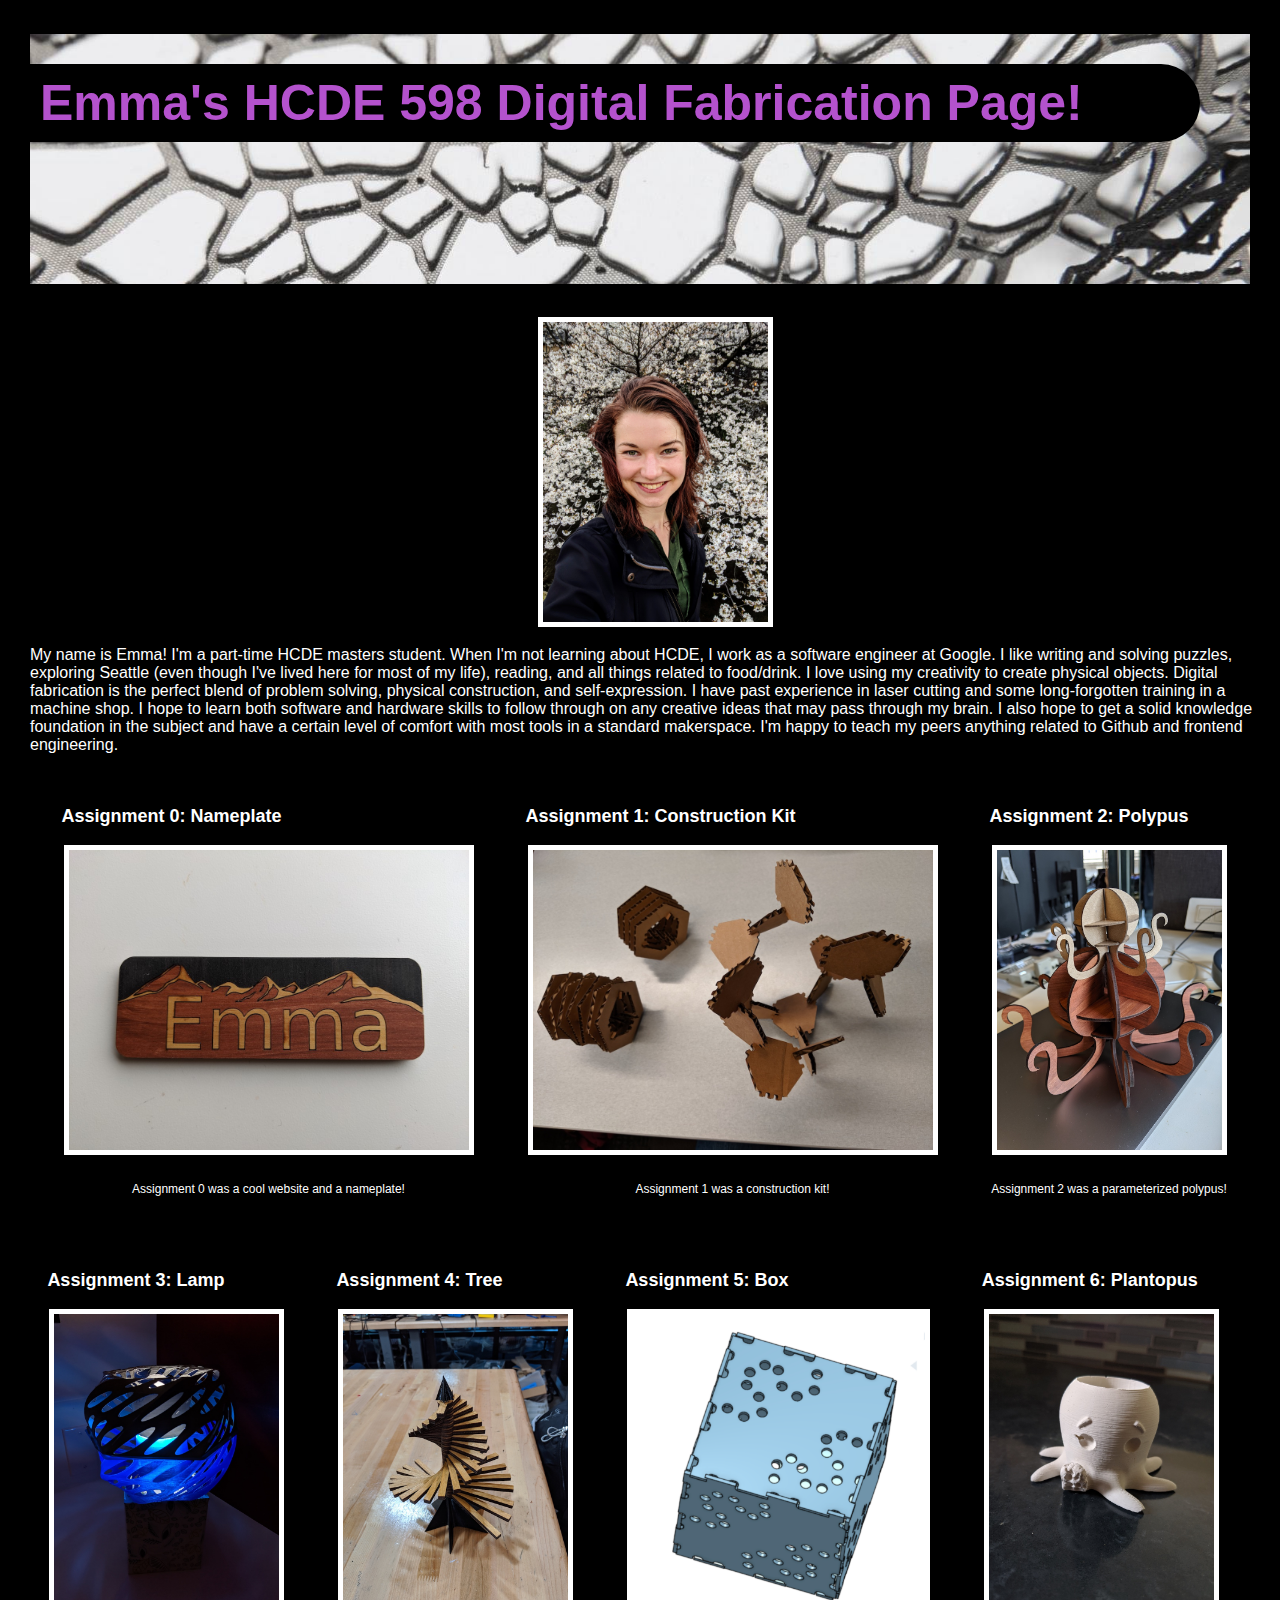
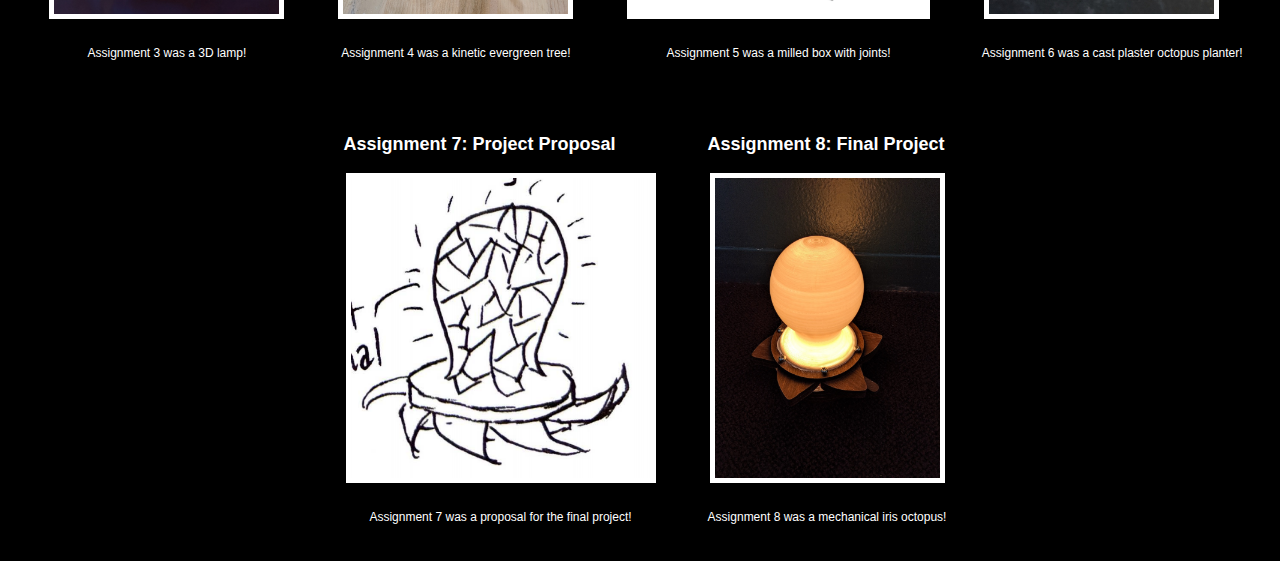
<file: index.html>
<!DOCTYPE html> 
<html> 
    <head> 
        <meta charset="utf-8"> 
        <meta name="viewport" content="width=device-width, maximum-scale=1.0" />

        <title>Emma's HCDE 598 Digital Fabrication Page!</title> 

        <link href="style.css" media="screen" rel="stylesheet" type="text/css" />

    </head> 
    <body> 
        <div class="header">
            <div class="title-wrap">
                <h1>Emma's HCDE 598 Digital Fabrication Page!</h1>
            </div>
        </div>
        <div class="about-me">
            <p>
                <img src="me.jpg" height=300></a>
            </p>
            <p>
                My name is Emma! I'm a part-time HCDE masters student. When I'm not learning about HCDE, I work as a software engineer at Google. I like writing and solving puzzles, exploring Seattle (even though I've lived here for most of my life), reading, and all things related to food/drink. I love using my creativity to create physical objects. Digital fabrication is the perfect blend of problem solving, physical construction, and self-expression. I have past experience in laser cutting and some long-forgotten training in a machine shop. I hope to learn both software and hardware skills to follow through on any creative ideas that may pass through my brain. I also hope to get a solid knowledge foundation in the subject and have a certain level of comfort with most tools in a standard makerspace. I'm happy to teach my peers anything related to Github and frontend engineering.
            </p>
        </div>
        <div class="assignments">
            <div class="assignment">
              <a href="assignment0.html">
                <h2>Assignment 0: Nameplate</h2>
                <img src="a0/nameplate.jpg">
              </a>
              <p>
    	       Assignment 0 was a cool website and a nameplate!
              </p>
            </div>
            <div class="assignment">
              <a href="assignment1.html">
                <h2>Assignment 1: Construction Kit</h2>
                <img src="a1/a1_final.jpg">
              </a>
              <p>
	             Assignment 1 was a construction kit!
              </p>
            </div>
            <div class="assignment">
              <a href="assignment2.html">
                <h2>Assignment 2: Polypus</h2>
                <img src="a2/a2_final.jpg">
              </a>
              <p>
               Assignment 2 was a parameterized polypus!
              </p>
            </div>
            <div class="assignment">
              <a href="assignment3.html">
                <h2>Assignment 3: Lamp</h2>
                <img src="a3/final.jpg">
              </a>
              <p>
               Assignment 3 was a 3D lamp!
              </p>
            </div>
            <div class="assignment">
              <a href="assignment4.html">
                <h2>Assignment 4: Tree</h2>
                <img src="a4/final.jpg">
              </a>
              <p>
               Assignment 4 was a kinetic evergreen tree!
              </p>
            </div>
            <div class="assignment">
              <a href="assignment5.html">
                <h2>Assignment 5: Box</h2>
                <img src="a5/cool_box.png">
              </a>
              <p>
               Assignment 5 was a milled box with joints!
              </p>
            </div>
            <div class="assignment">
              <a href="assignment6.html">
                <h2>Assignment 6: Plantopus</h2>
                <img src="a6/final.jpg">
              </a>
              <p>
               Assignment 6 was a cast plaster octopus planter!
              </p>
            </div>
            <div class="assignment">
              <a href="assignment7.html">
                <h2>Assignment 7: Project Proposal</h2>
                <img src="a7/final.png">
              </a>
              <p>
               Assignment 7 was a proposal for the final project!
              </p>
            </div>
            <div class="assignment">
              <a href="assignment8.html">
                <h2>Assignment 8: Final Project</h2>
                <img src="a8/final.jpg">
              </a>
              <p>
               Assignment 8 was a mechanical iris octopus!
              </p>
            </div>
	    </div>
    </body>
</html>
</file>
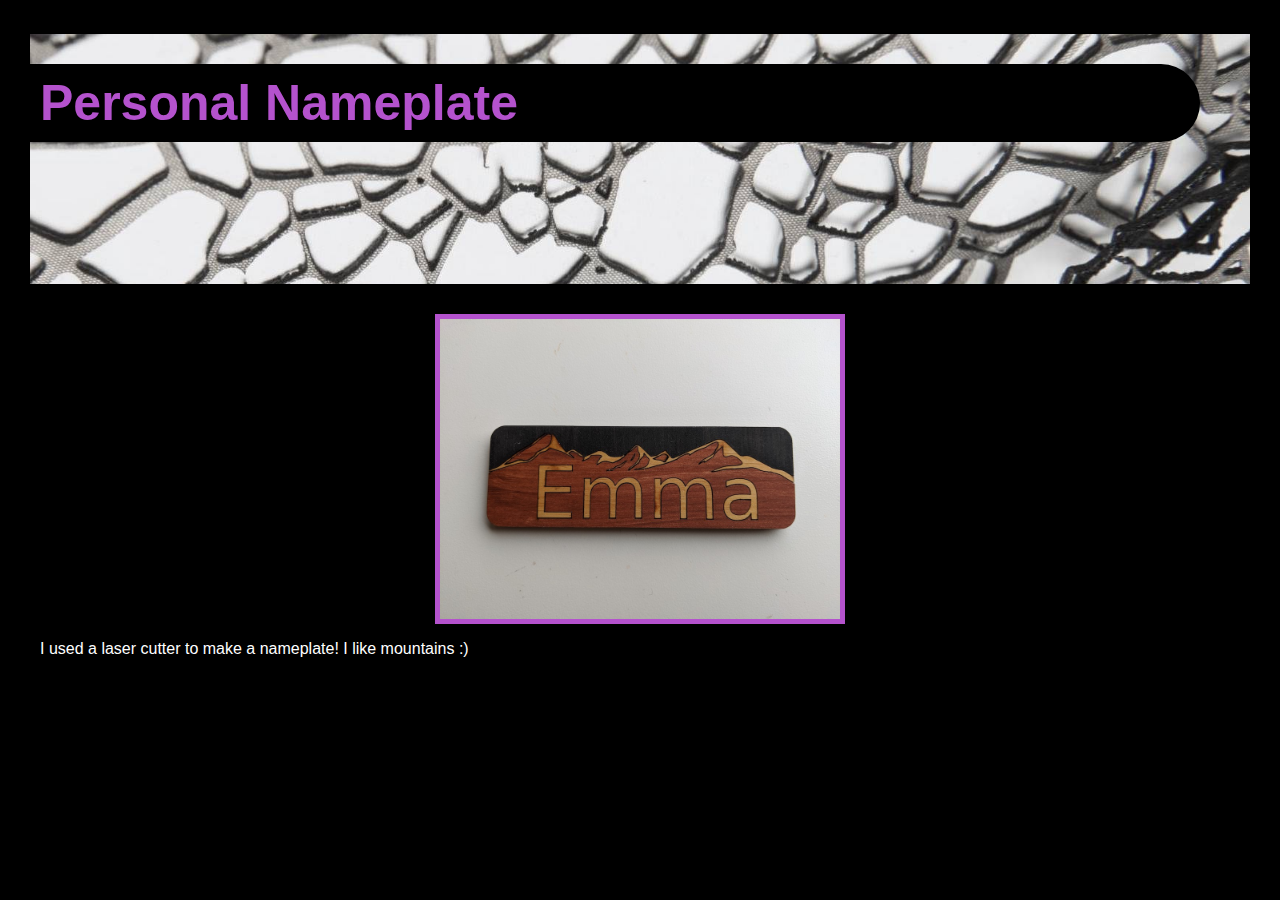
<file: assignment0.html>
<!DOCTYPE html> 
<html> 
    <head> 
        <meta charset="utf-8"> 
        <meta name="viewport" content="width=device-width, maximum-scale=1.0" />

        <title>Emma's HCDE 598 Digital Fabrication Page!</title> 

        <link href="style.css" media="screen" rel="stylesheet" type="text/css" />

    </head> 
    <body> 

        <div class="header">
            <div class="title-wrap">
                <h1>Personal Nameplate</h1>
            </div>
        </div>
        <div class="assignment-content">
            <img src="a0/nameplate.jpg" width=400></img>
            <p>
                I used a laser cutter to make a nameplate! I like mountains :) 
            </p>
        </div>
        
    </body>
</html>
</file>
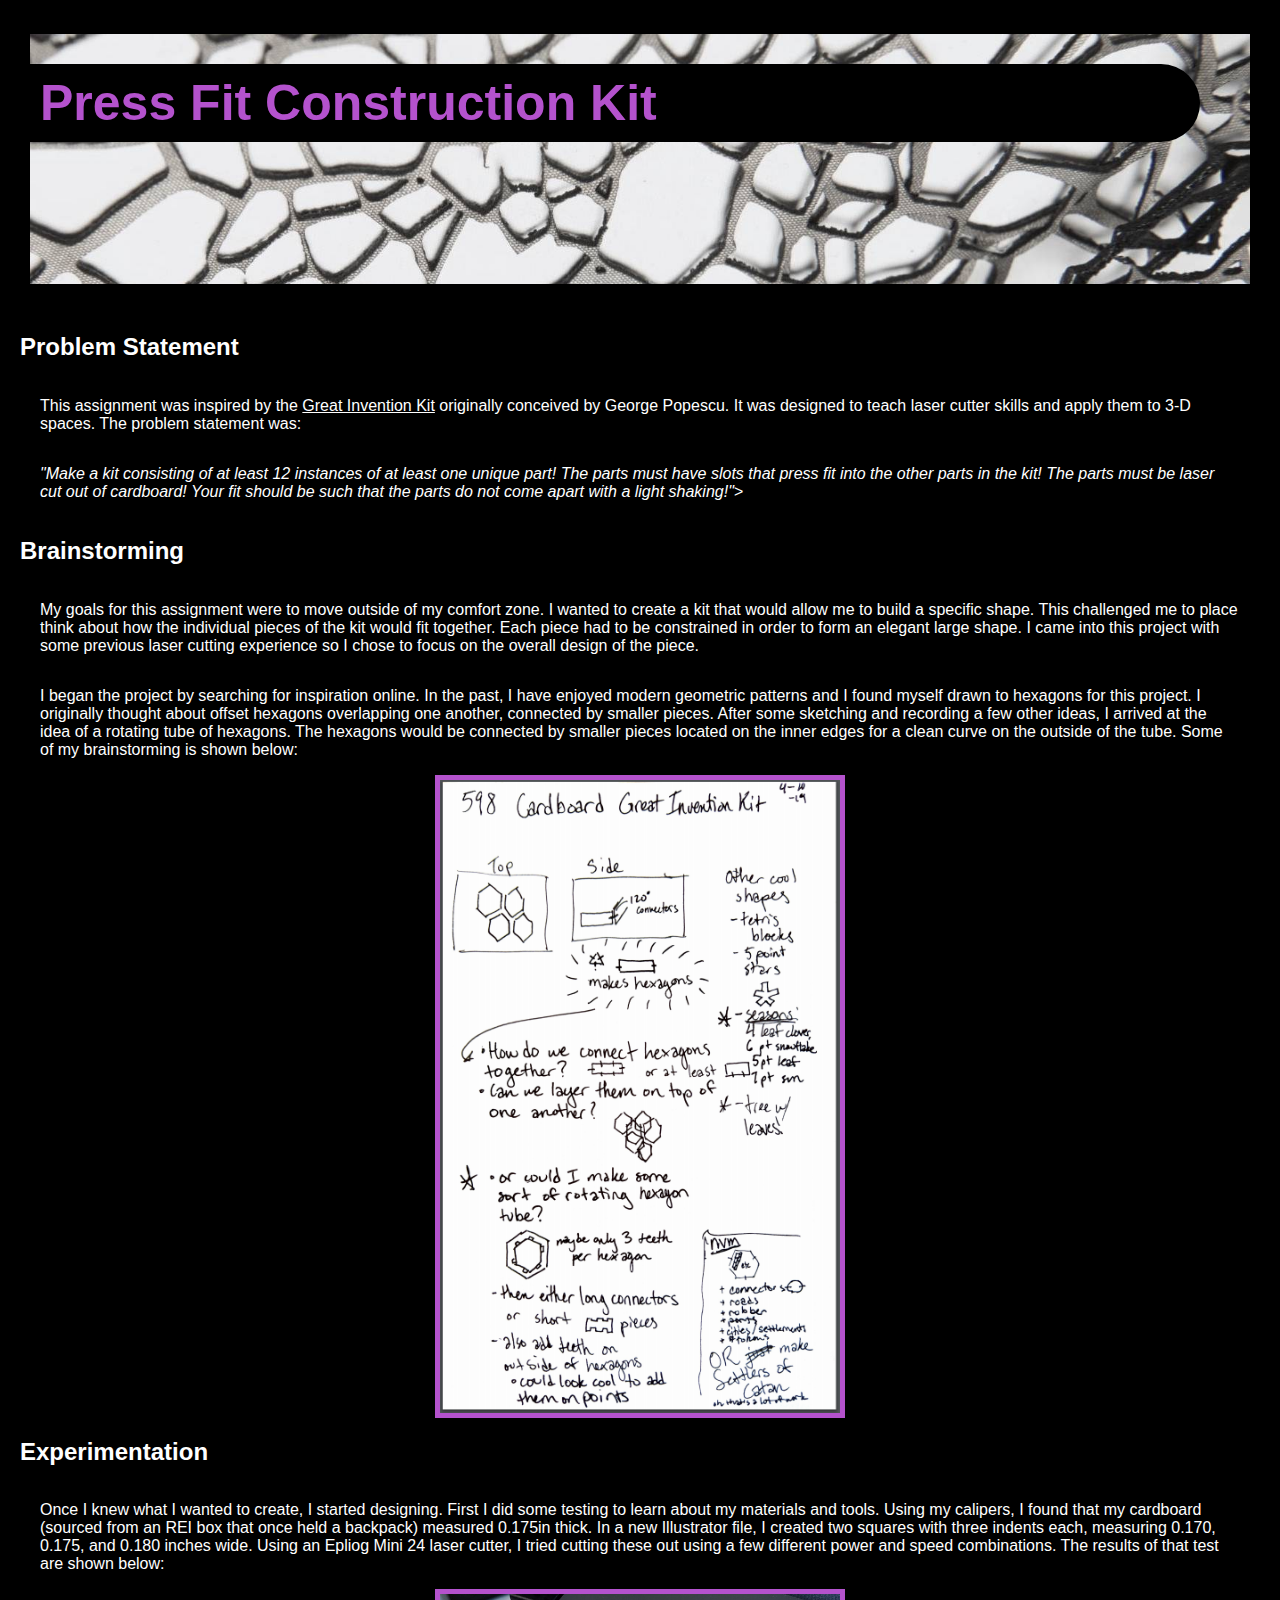
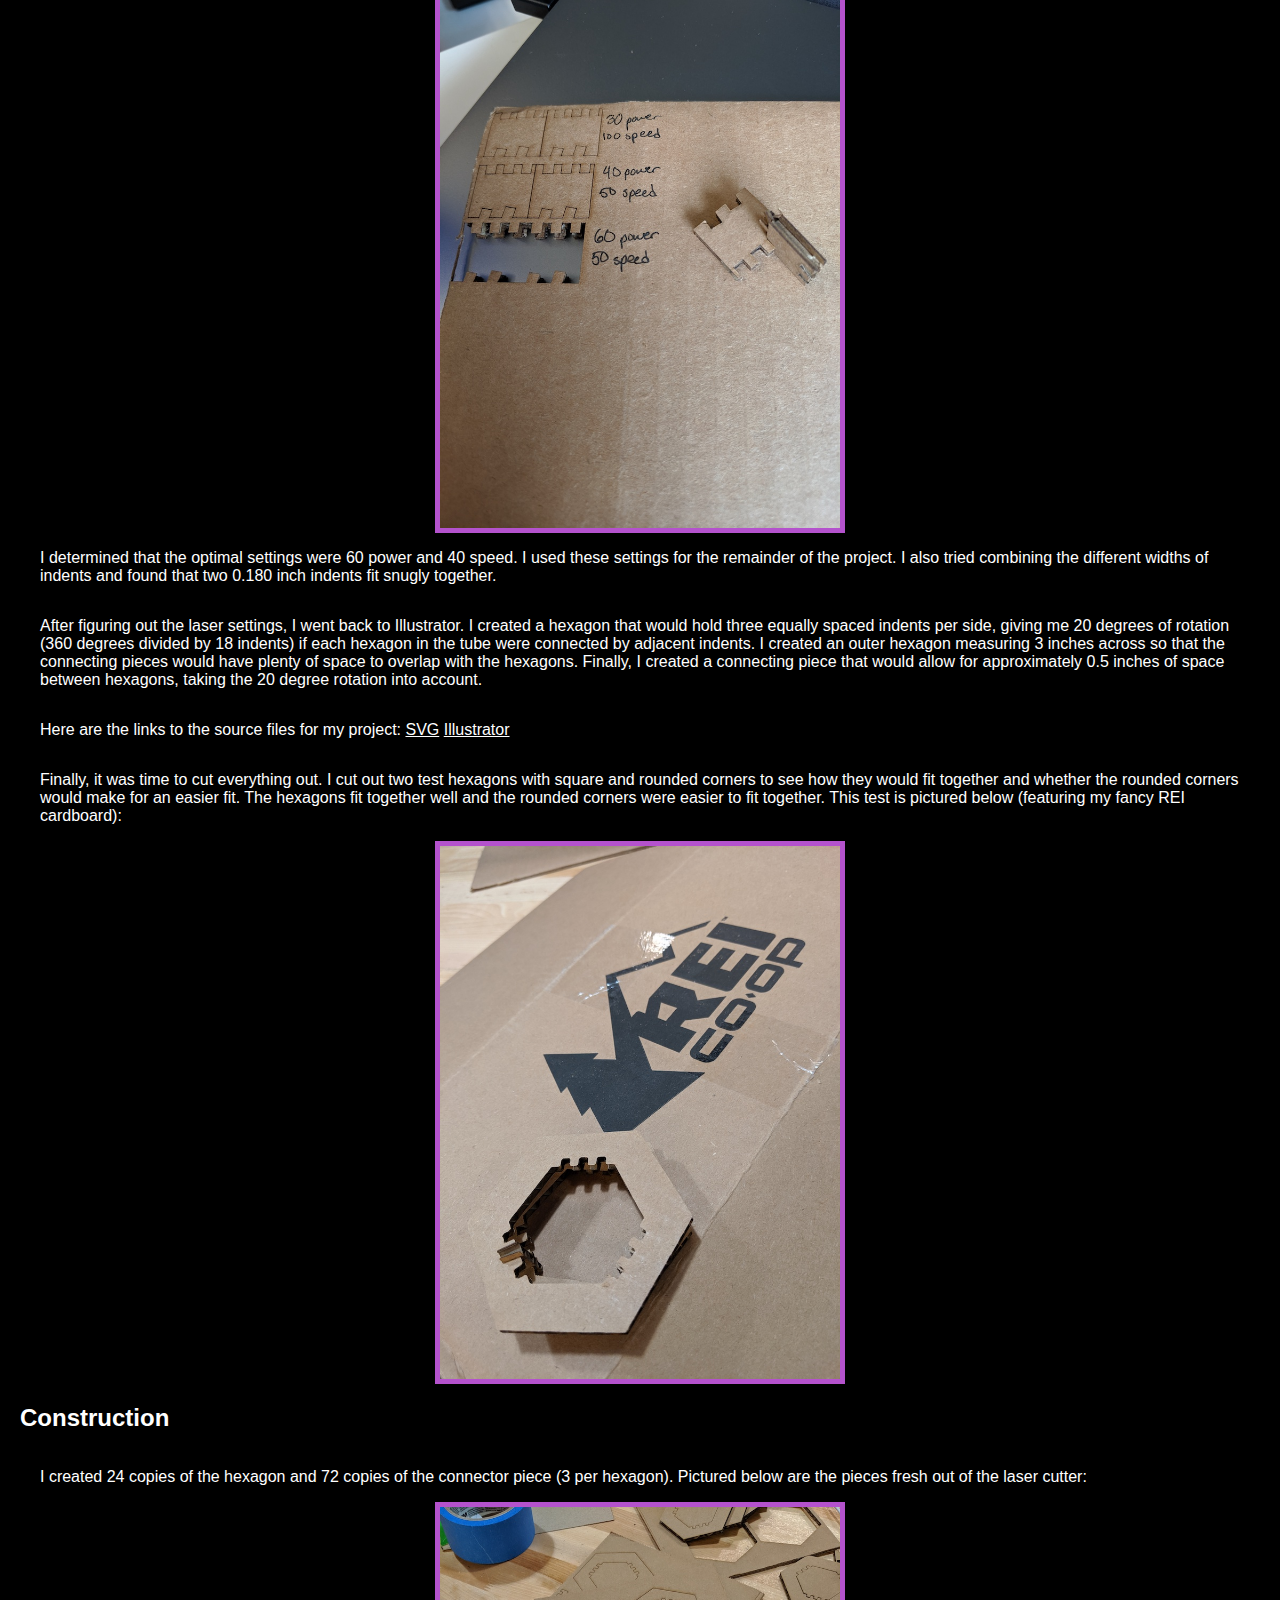
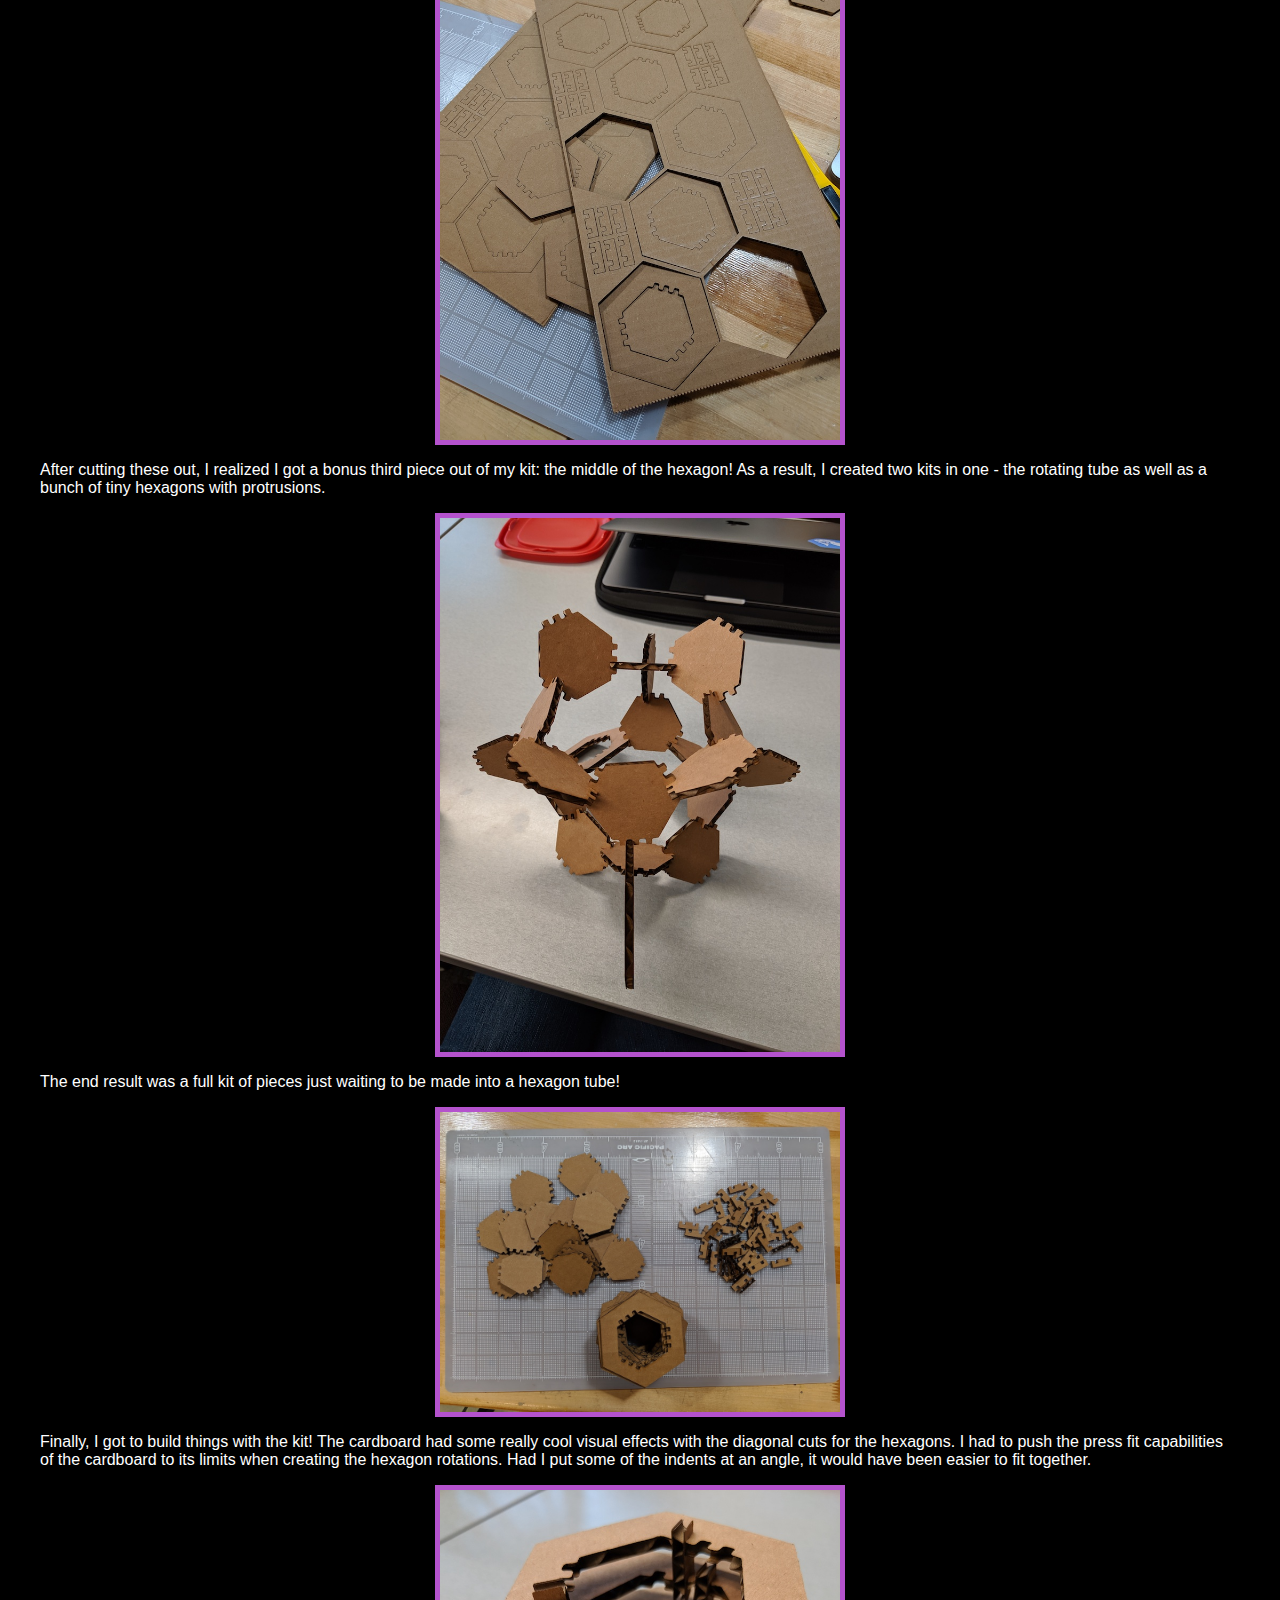
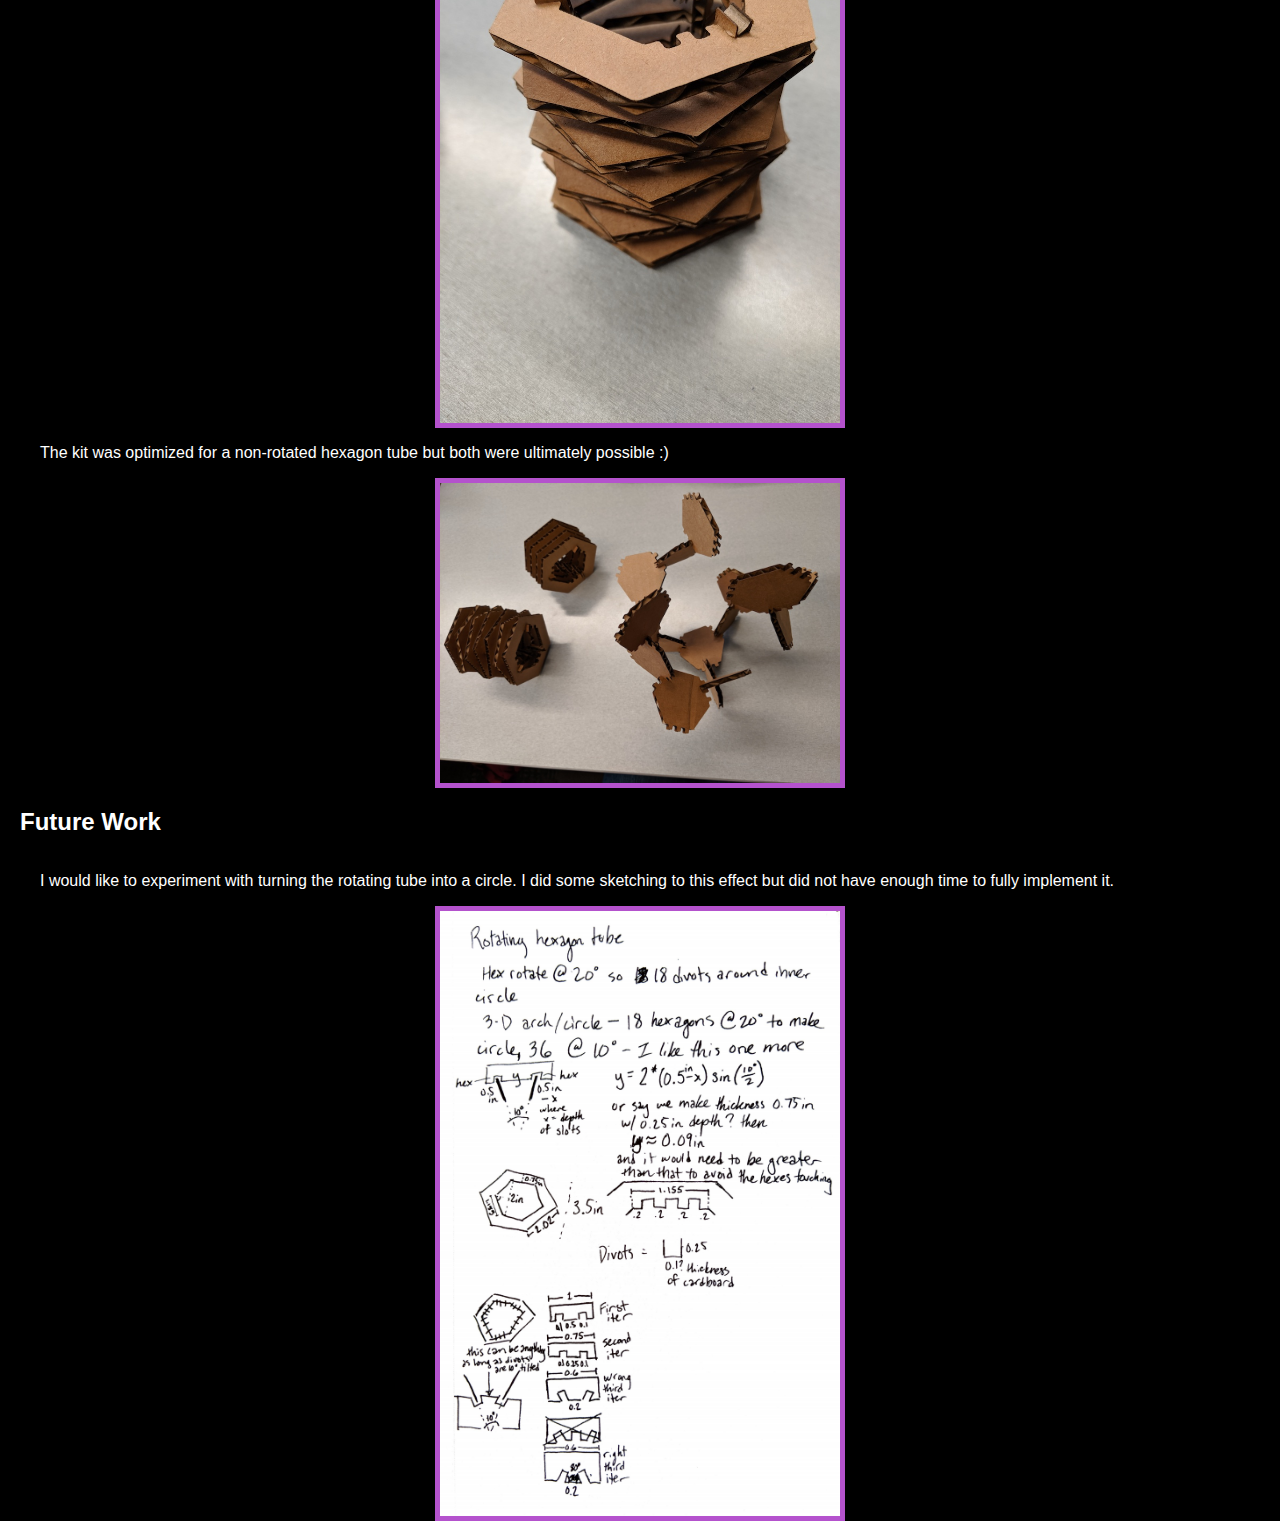
<file: assignment1.html>
<!DOCTYPE html> 
<html> 
    <head> 
        <meta charset="utf-8"> 
        <meta name="viewport" content="width=device-width, maximum-scale=1.0" />

        <title>Emma's HCDE 598 Digital Fabrication Page!</title> 

        <link href="style.css" media="screen" rel="stylesheet" type="text/css" />

    </head> 
    <body> 

        <div class="header">
            <div class="title-wrap">
                <h1>Press Fit Construction Kit</h1>
            </div>
        </div>
        <div class="assignment-content">
            <h2>Problem Statement</h2>
            <p>
                This assignment was inspired by the <a href="https://pdfs.semanticscholar.org/e2ba/24e8f2b06c3dba4cb32e453e6471a756eafd.pdf">Great Invention Kit</a> originally conceived by George Popescu. It was designed to teach laser cutter skills and apply them to 3-D spaces. The problem statement was:
            </p>
            <p>
                <i>"Make a kit consisting of at least 12 instances of at least one unique part! The parts must have slots that press fit into the other parts in the kit! The parts must be laser cut out of cardboard! Your fit should be such that the parts do not come apart with a light shaking!"></i>
            </p>
            <h2>Brainstorming</h2>
            <p>
                My goals for this assignment were to move outside of my comfort zone. I wanted to create a kit that would allow me to build a specific shape. This challenged me to place think about how the individual pieces of the kit would fit together. Each piece had to be constrained in order to form an elegant large shape. I came into this project with some previous laser cutting experience so I chose to focus on the overall design of the piece.
            </p>
            <p>
                I began the project by searching for inspiration online. In the past, I have enjoyed modern geometric patterns and I found myself drawn to hexagons for this project. I originally thought about offset hexagons overlapping one another, connected by smaller pieces. After some sketching and recording a few other ideas, I arrived at the idea of a rotating tube of hexagons. The hexagons would be connected by smaller pieces located on the inner edges for a clean curve on the outside of the tube. Some of my brainstorming is shown below:
            </p>
            <img src="a1/a1_brainstorming.png" width=400></img>
            <h2>Experimentation</h2>
            <p>
                Once I knew what I wanted to create, I started designing. First I did some testing to learn about my materials and tools. Using my calipers, I found that my cardboard (sourced from an REI box that once held a backpack) measured 0.175in thick. In a new Illustrator file, I created two squares with three indents each, measuring 0.170, 0.175, and 0.180 inches wide. Using an Epliog Mini 24 laser cutter, I tried cutting these out using a few different power and speed combinations. The results of that test are shown below:
            </p>
            <img src="a1/a1_settings.jpg" width=400></img>         
            <p> 
                I determined that the optimal settings were 60 power and 40 speed. I used these settings for the remainder of the project. I also tried combining the different widths of indents and found that two 0.180 inch indents fit snugly together.
            </p>
            <p>
                After figuring out the laser settings, I went back to Illustrator. I created a hexagon that would hold three equally spaced indents per side, giving me 20 degrees of rotation (360 degrees divided by 18 indents) if each hexagon in the tube were connected by adjacent indents. I created an outer hexagon measuring 3 inches across so that the connecting pieces would have plenty of space to overlap with the hexagons. Finally, I created a connecting piece that would allow for approximately 0.5 inches of space between hexagons, taking the 20 degree rotation into account.
            </p>
            <p>
                Here are the links to the source files for my project:
                <a href="a1/EmmaMeersman_ConstructionKit.svg">SVG</a>
                <a href="a1/EmmaMeersman_ConstructionKit.ai">Illustrator</a>
            </p>
            <p>
                Finally, it was time to cut everything out. I cut out two test hexagons with square and rounded corners to see how they would fit together and whether the rounded corners would make for an easier fit. The hexagons fit together well and the rounded corners were easier to fit together. This test is pictured below (featuring my fancy REI cardboard):
            </p>
            <img src="a1/a1_rei.jpg" width=400></img>
            <h2>Construction</h2>
            <p>
                I created 24 copies of the hexagon and 72 copies of the connector piece (3 per hexagon). Pictured below are the pieces fresh out of the laser cutter:
            </p>
             <img src="a1/a1_cuts.jpg" width=400></img>
            <p> 
                After cutting these out, I realized I got a bonus third piece out of my kit: the middle of the hexagon! As a result, I created two kits in one - the rotating tube as well as a bunch of tiny hexagons with protrusions. 
            </p>
            <img src="a1/a1_bonus.jpg" width=400></img>
            <p>
                The end result was a full kit of pieces just waiting to be made into a hexagon tube!
            </p>
            <img src="a1/a1_cut_pieces.jpg" width=400></img>
            <p>
                Finally, I got to build things with the kit! The cardboard had some really cool visual effects with the diagonal cuts for the hexagons. I had to push the press fit capabilities of the cardboard to its limits when creating the hexagon rotations. Had I put some of the indents at an angle, it would have been easier to fit together. 
            </P>
            <img src="a1/a1_rotate.jpg" width=400></img>
            <p>
                The kit was optimized for a non-rotated hexagon tube but both were ultimately possible :) 
            </p>
            <img src="a1/a1_final.jpg" width=400></img>

            <h2>Future Work</h2>
            <p>
                I would like to experiment with turning the rotating tube into a circle. I did some sketching to this effect but did not have enough time to fully implement it.
            </p>
            <img src="a1/a1_future.png" width=400></img>
        </div>
    </body>
</html>
</file>
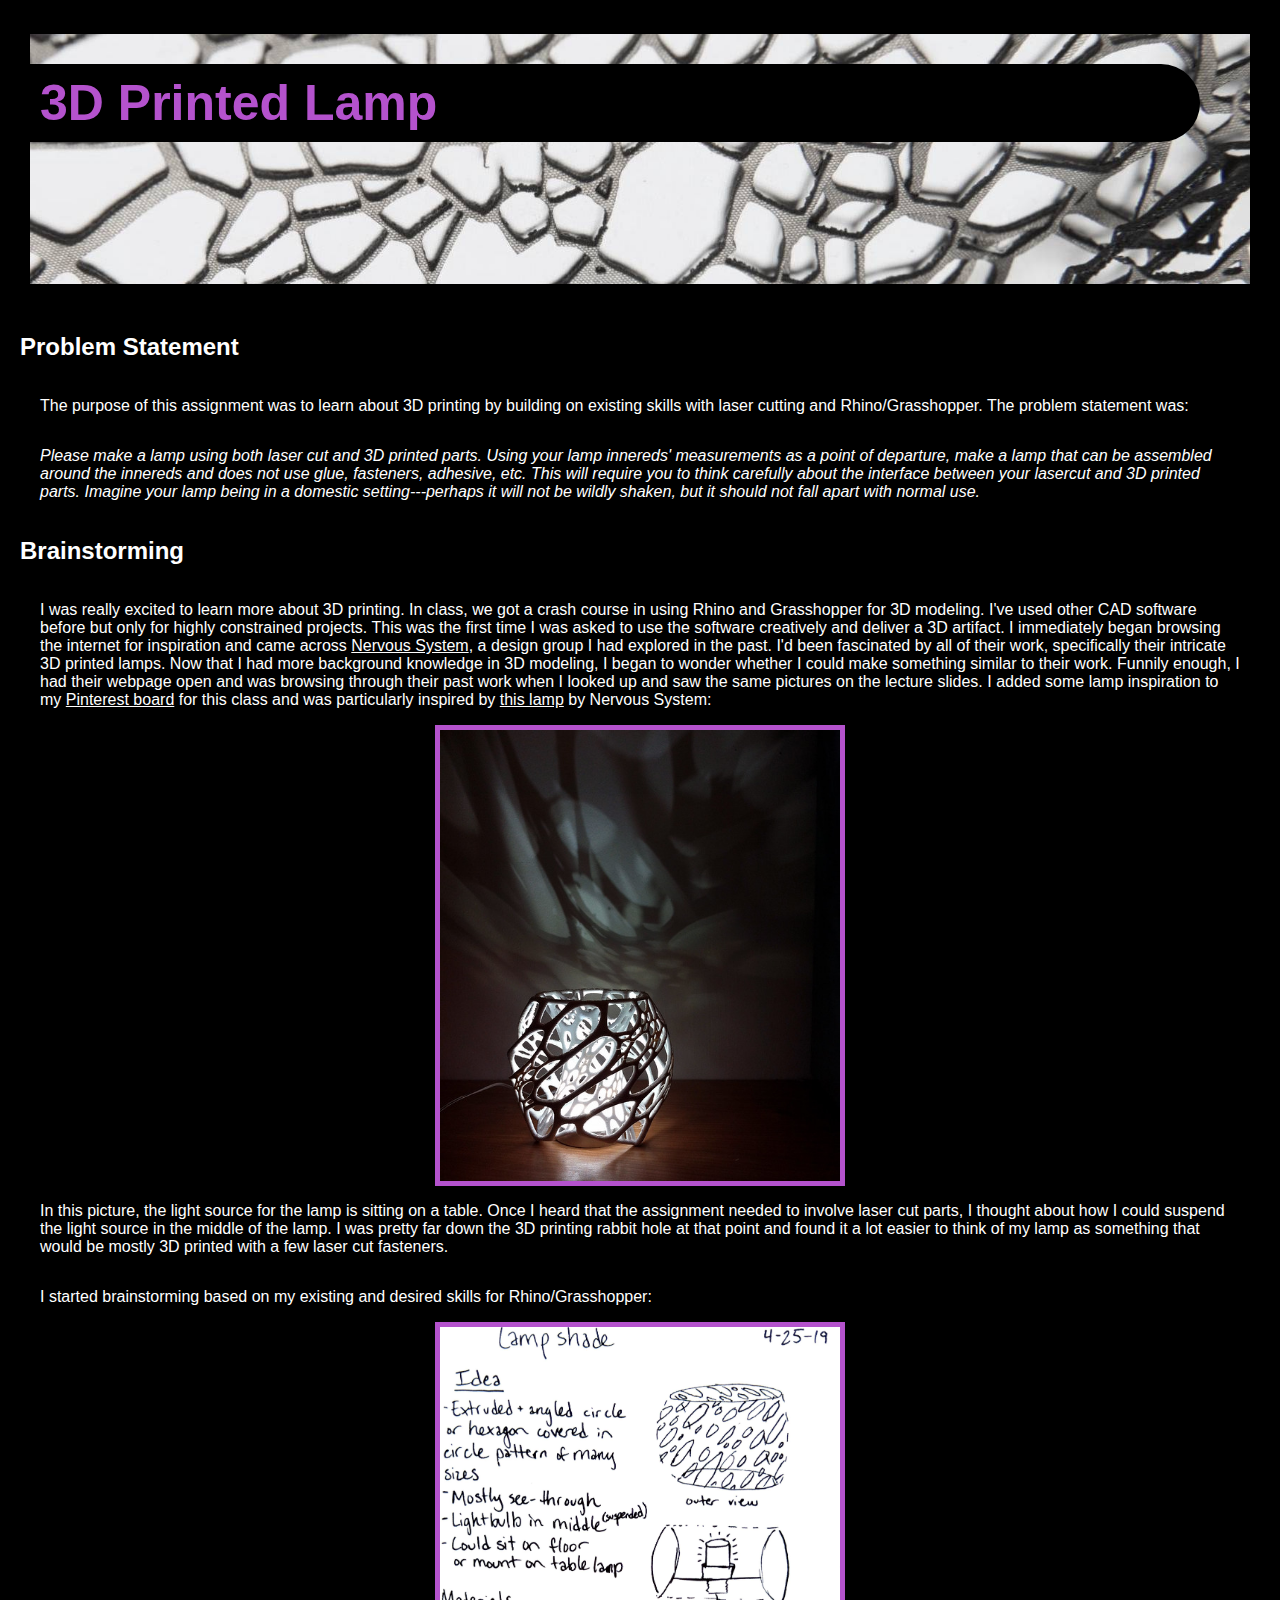
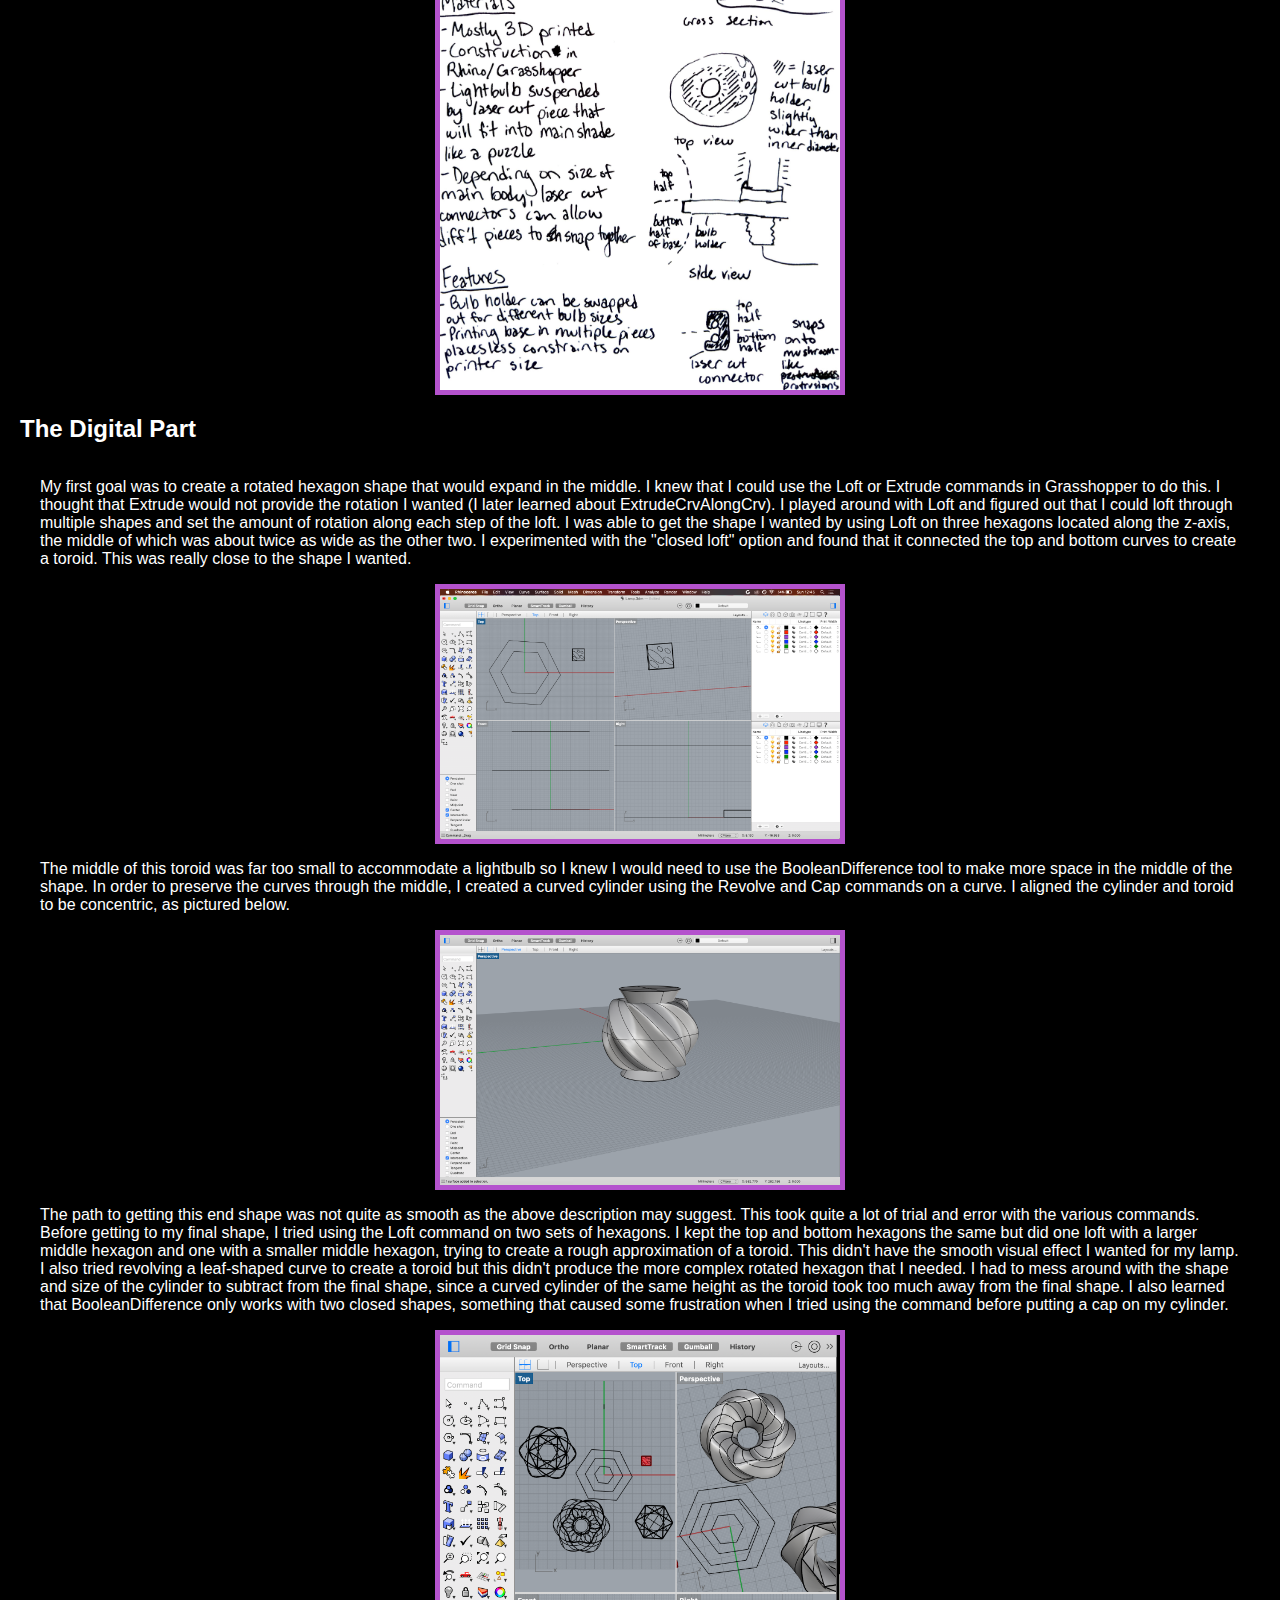
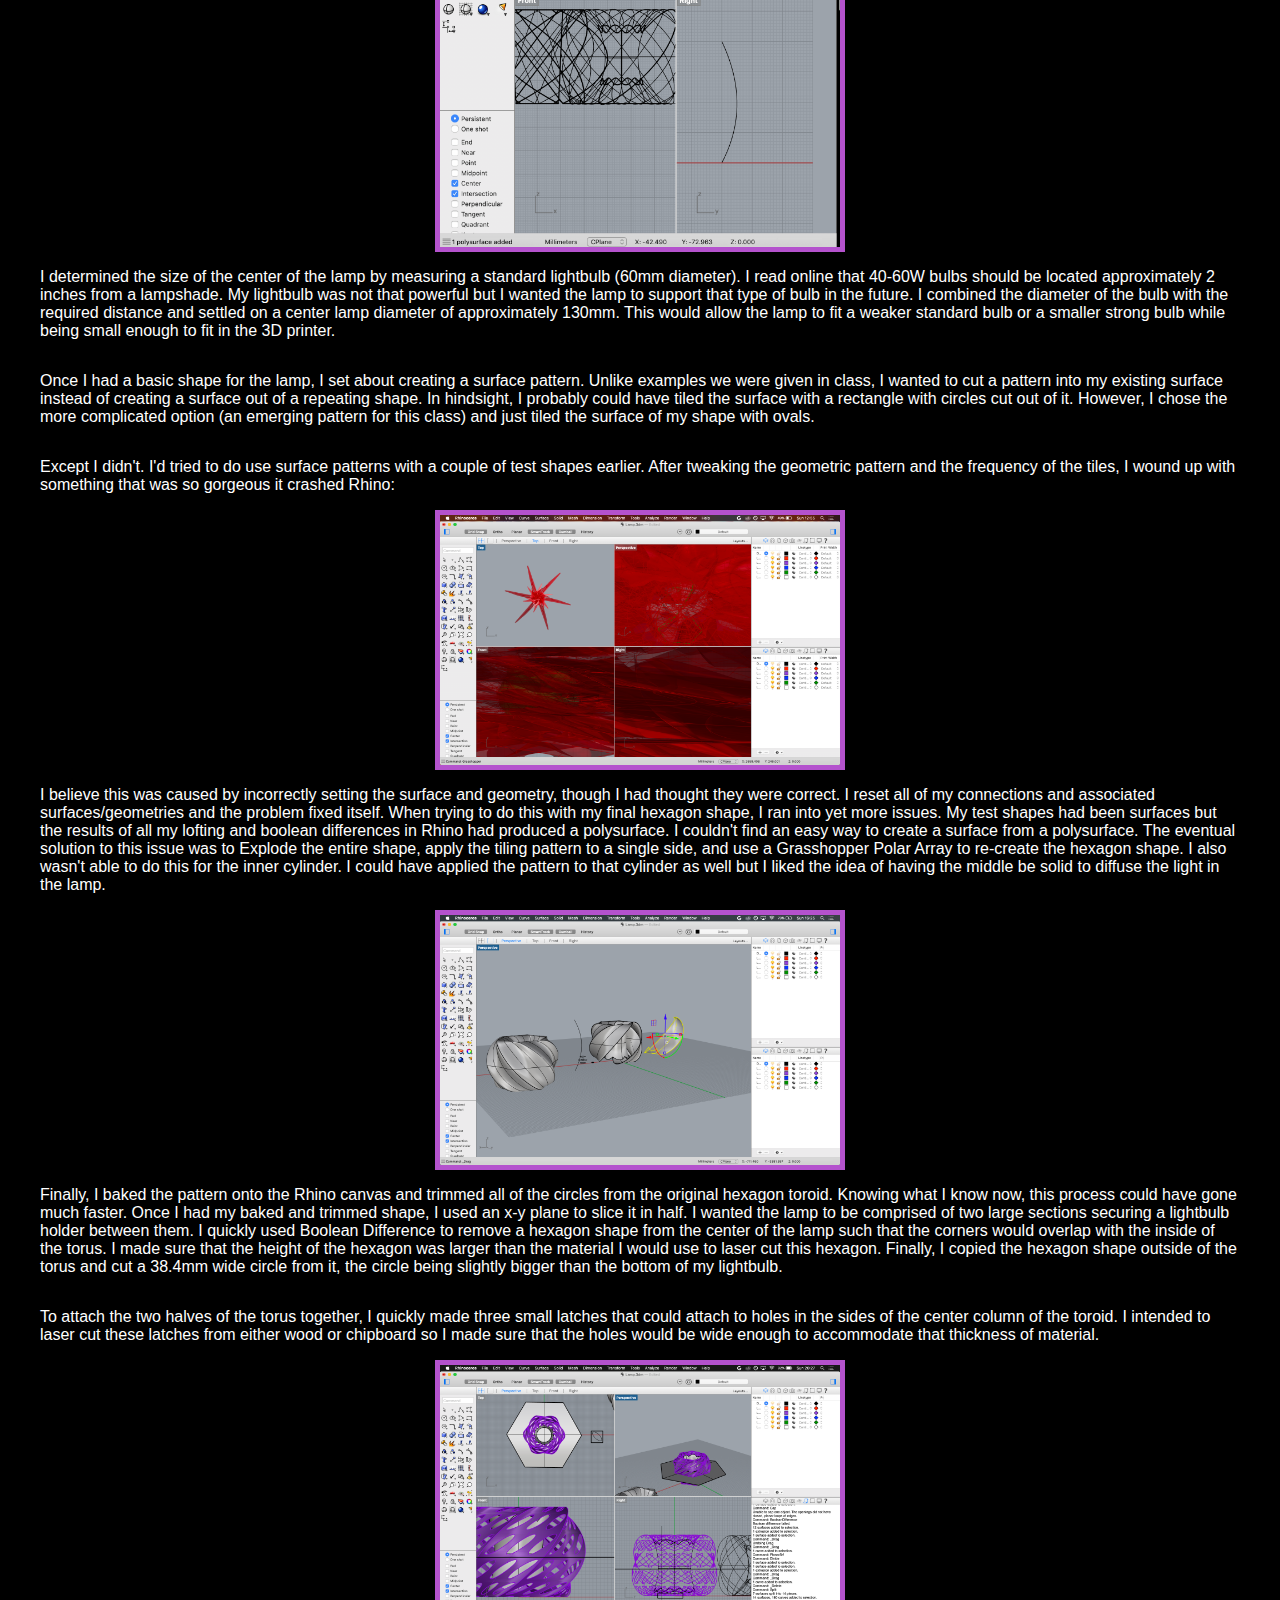
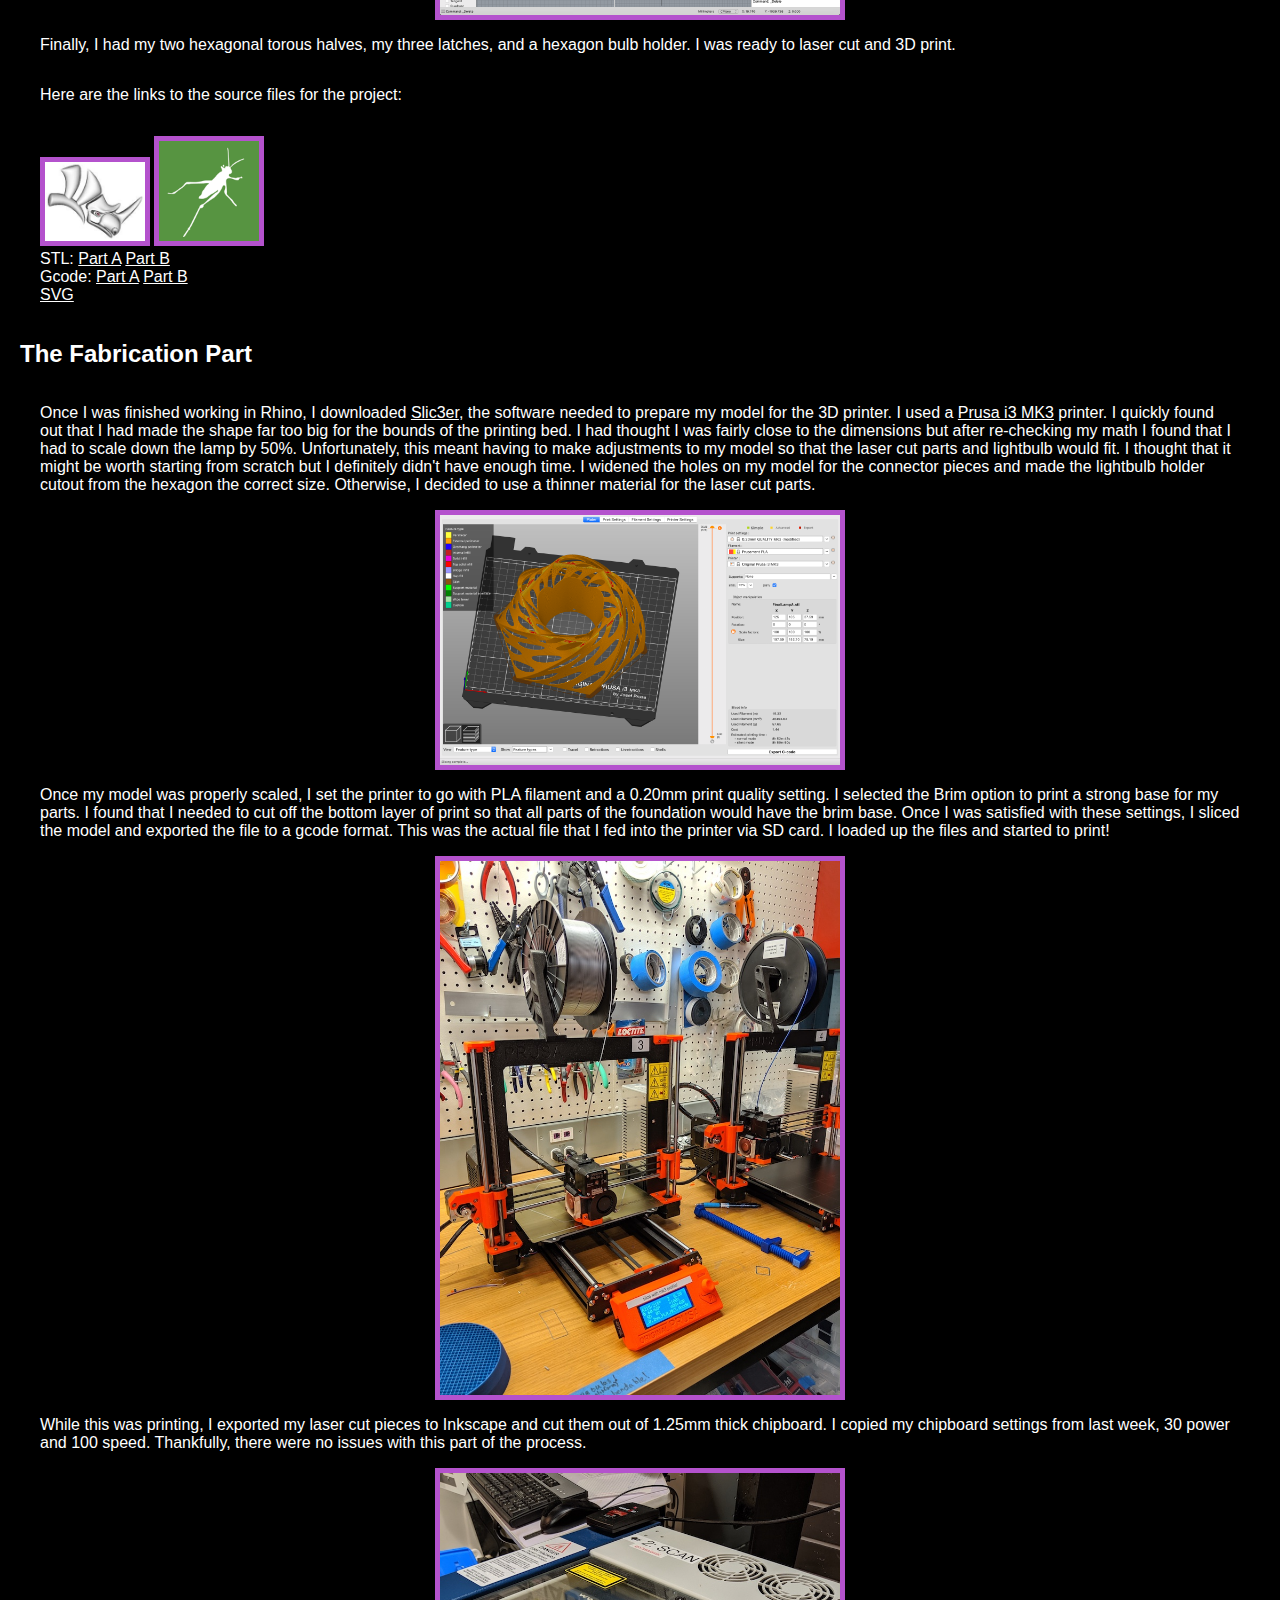
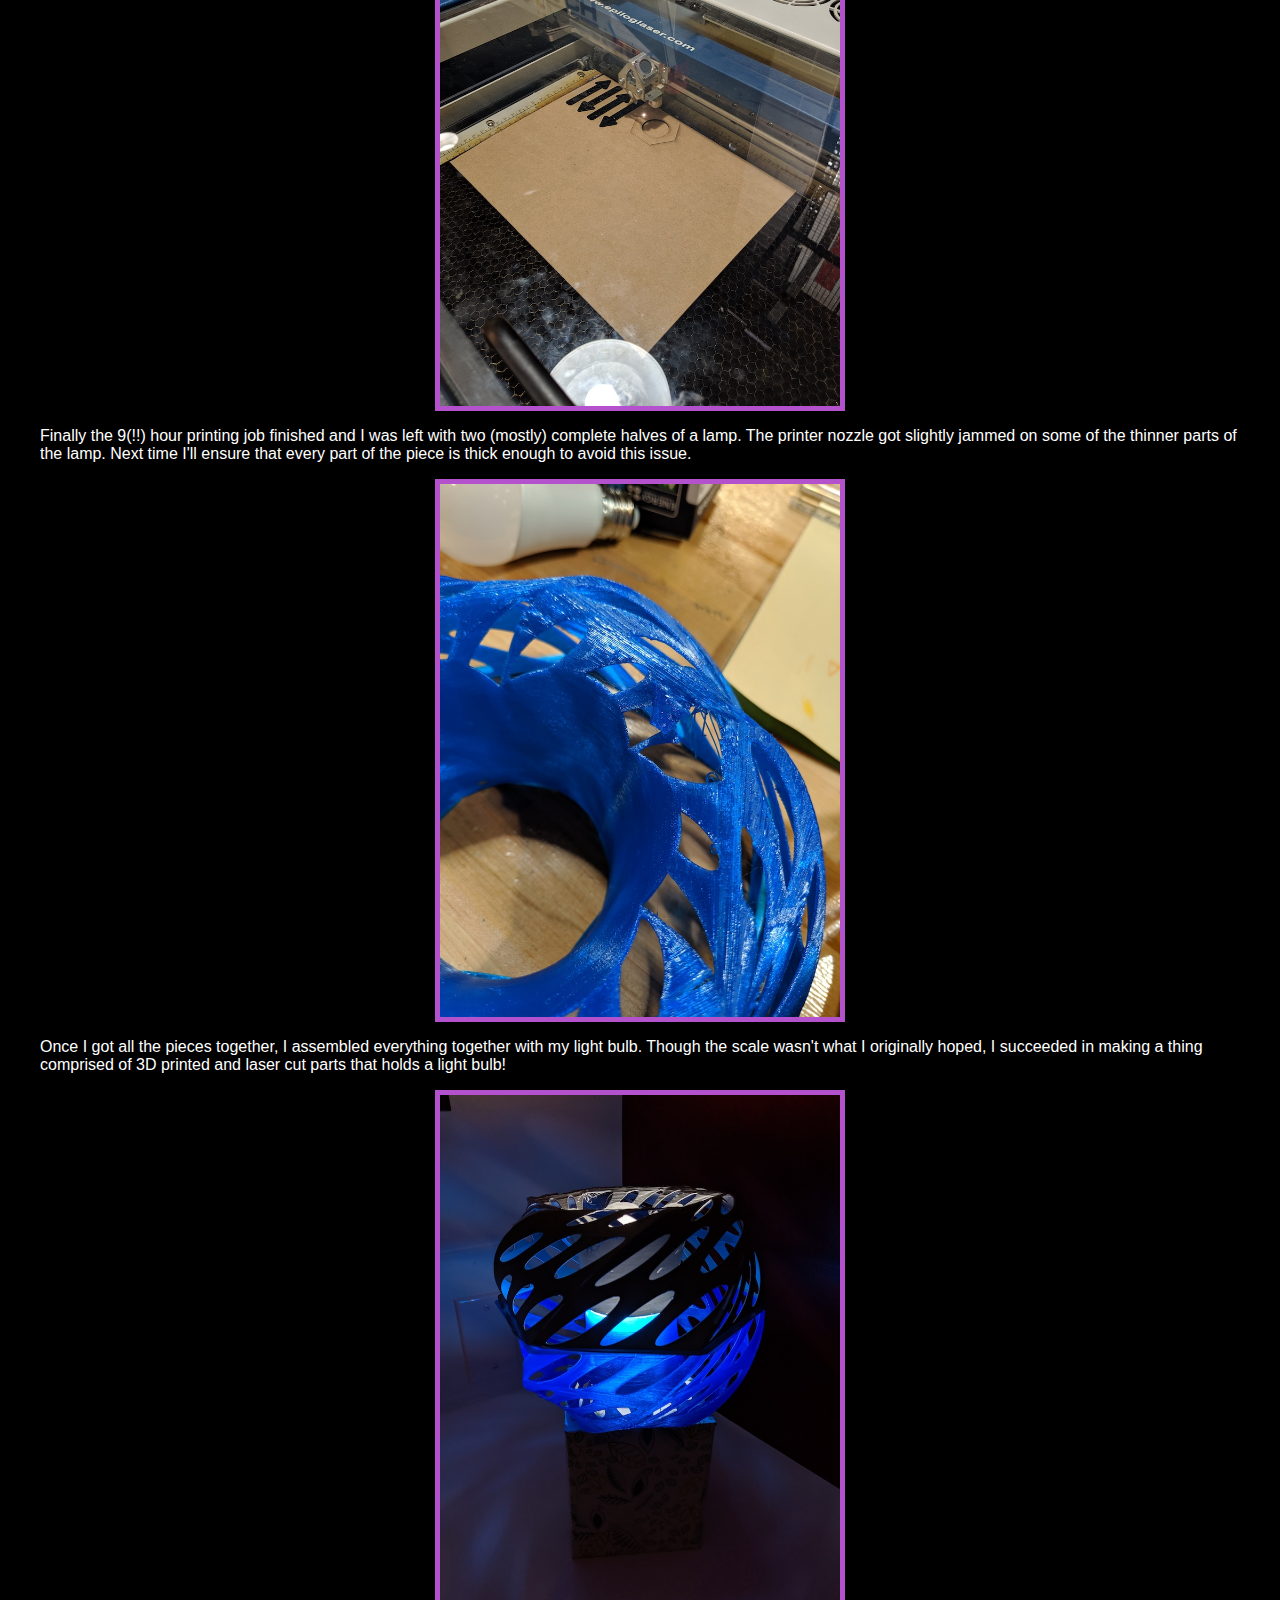
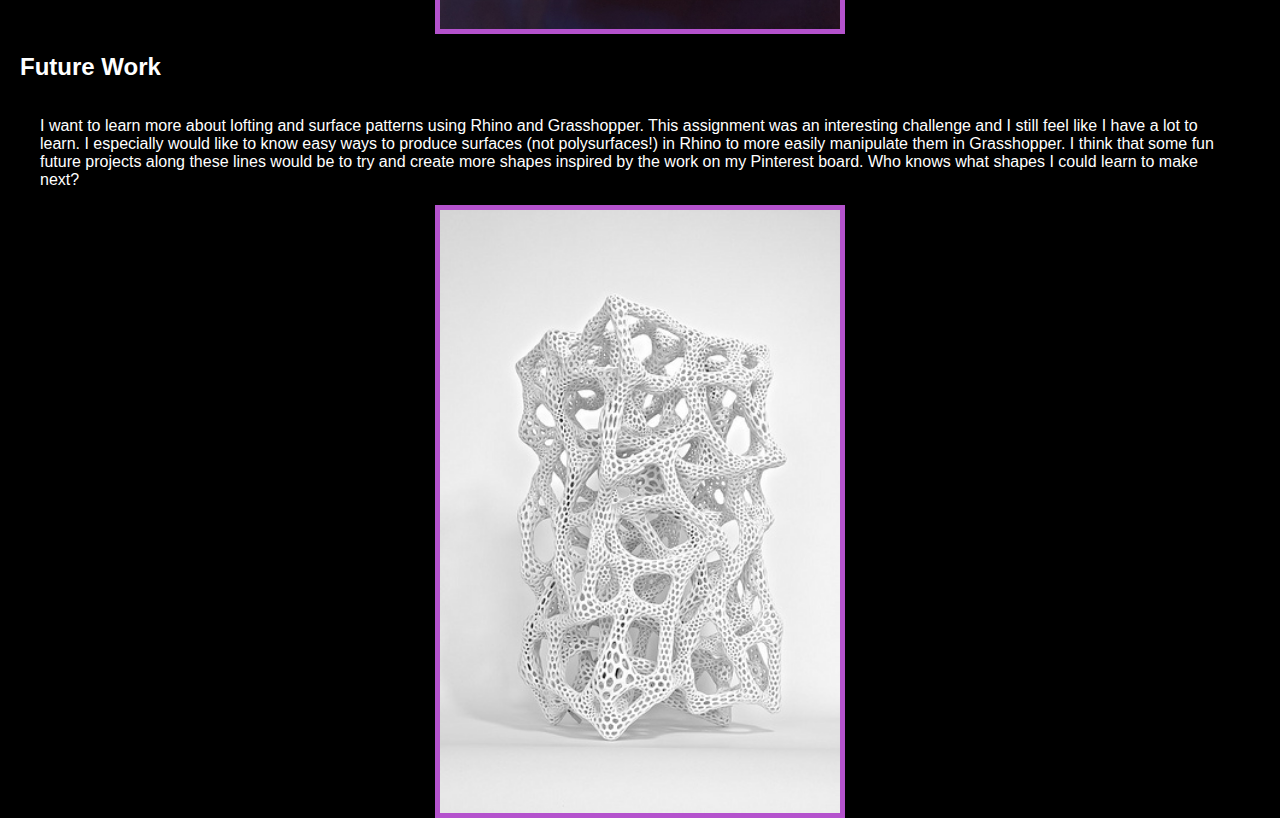
<file: assignment3.html>
<!DOCTYPE html> 
<html> 
    <head> 
        <meta charset="utf-8"> 
        <meta name="viewport" content="width=device-width, maximum-scale=1.0" />

        <title>Emma's HCDE 598 Digital Fabrication Page!</title> 

        <link href="style.css" media="screen" rel="stylesheet" type="text/css" />

    </head> 
    <body> 

        <div class="header">
            <div class="title-wrap">
                <h1>3D Printed Lamp</h1>
            </div>
        </div>
        <div class="assignment-content">
            <h2>Problem Statement</h2>
            <p>
                The purpose of this assignment was to learn about 3D printing by building on existing skills with laser cutting and Rhino/Grasshopper. 
                The problem statement was:
            </p>
            <p>
                <i>Please make a lamp using both laser cut and 3D printed parts. Using your lamp innereds' measurements as a point of departure, make a lamp that can be assembled around the innereds and does not use glue, fasteners, adhesive, etc. This will require you to think carefully about the interface between your lasercut and 3D printed parts. Imagine your lamp being in a domestic setting---perhaps it will not be wildly shaken, but it should not fall apart with normal use.</i>
            </p>
            <h2>Brainstorming</h2>
            <p>
                I was really excited to learn more about 3D printing. In class, we got a crash course in using Rhino and Grasshopper for 3D modeling. I've used other CAD software before but only for highly constrained projects. This was the first time I was asked to use the software creatively and deliver a 3D artifact. 

                I immediately began browsing the internet for inspiration and came across <a href="https://n-e-r-v-o-u-s.com/">Nervous System</a>, a design group I had explored in the past. I'd been fascinated by all of their work, specifically their intricate 3D printed lamps. Now that I had more background knowledge in 3D modeling, I began to wonder whether I could make something similar to their work. Funnily enough, I had their webpage open and was browsing through their past work when I looked up and saw the same pictures on the lecture slides.

                I added some lamp inspiration to my <a href="https://www.pinterest.com/meersmakat/598-maker-inspiration/">Pinterest board</a> for this class and was particularly inspired by <a href="https://www.pinterest.com/pin/647040671435700895/">this lamp</a> by Nervous System: 
            </p>
            <img src="a3/nervouslamp.jpg" width=400></img>
            <p>
                In this picture, the light source for the lamp is sitting on a table. Once I heard that the assignment needed to involve laser cut parts, I thought about how I could suspend the light source in the middle of the lamp. I was pretty far down the 3D printing rabbit hole at that point and found it a lot easier to think of my lamp as something that would be mostly 3D printed with a few laser cut fasteners.
            </p>
            <p>
                I started brainstorming based on my existing and desired skills for Rhino/Grasshopper:
            </p>
            <img src="a3/brainstorming.png" width=400></img>
            <h2>The Digital Part</h2>
            <p>
                My first goal was to create a rotated hexagon shape that would expand in the middle. I knew that I could use the Loft or Extrude commands in Grasshopper to do this. I thought that Extrude would not provide the rotation I wanted (I later learned about ExtrudeCrvAlongCrv). I played around with Loft and figured out that I could loft through multiple shapes and set the amount of rotation along each step of the loft. I was able to get the shape I wanted by using Loft on three hexagons located along the z-axis, the middle of which was about twice as wide as the other two. I experimented with the "closed loft" option and found that it connected the top and bottom curves to create a toroid. This was really close to the shape I wanted.
            </p>
            <img src="a3/img1.png" width=400></img>
            <p>
                The middle of this toroid was far too small to accommodate a lightbulb so I knew I would need to use the BooleanDifference tool to make more space in the middle of the shape. In order to preserve the curves through the middle, I created a curved cylinder using the Revolve and Cap commands on a curve. I aligned the cylinder and toroid to be concentric, as pictured below.
            </p>
            <img src="a3/img4.png" width=400></img>
            <p>
                The path to getting this end shape was not quite as smooth as the above description may suggest. This took quite a lot of trial and error with the various commands. Before getting to my final shape, I tried using the Loft command on two sets of hexagons. I kept the top and bottom hexagons the same but did one loft with a larger middle hexagon and one with a smaller middle hexagon, trying to create a rough approximation of a toroid. This didn't have the smooth visual effect I wanted for my lamp. I also tried revolving a leaf-shaped curve to create a toroid but this didn't produce the more complex rotated hexagon that I needed. I had to mess around with the shape and size of the cylinder to subtract from the final shape, since a curved cylinder of the same height as the toroid took too much away from the final shape. I also learned that BooleanDifference only works with two closed shapes, something that caused some frustration when I tried using the command before putting a cap on my cylinder.
            </p>
            <img src="a3/img3.png" width=400></img>
            <p>
                I determined the size of the center of the lamp by measuring a standard lightbulb (60mm diameter). I read online that 40-60W bulbs should be located approximately 2 inches from a lampshade. My lightbulb was not that powerful but I wanted the lamp to support that type of bulb in the future. I combined the diameter of the bulb with the required distance and settled on a center lamp diameter of approximately 130mm. This would allow the lamp to fit a weaker standard bulb or a smaller strong bulb while being small enough to fit in the 3D printer.
            </p>
            <p>
                Once I had a basic shape for the lamp, I set about creating a surface pattern. Unlike examples we were given in class, I wanted to cut a pattern into my existing surface instead of creating a surface out of a repeating shape. In hindsight, I probably could have tiled the surface with a rectangle with circles cut out of it. However, I chose the more complicated option (an emerging pattern for this class) and just tiled the surface of my shape with ovals.
            </p>
            <p>
                Except I didn't. I'd tried to do use surface patterns with a couple of test shapes earlier. After tweaking the geometric pattern and the frequency of the tiles, I wound up with something that was so gorgeous it crashed Rhino:
            </p>
            <img src="a3/img2.png" width=400></img>
            <p>
                I believe this was caused by incorrectly setting the surface and geometry, though I had thought they were correct. I reset all of my connections and associated surfaces/geometries and the problem fixed itself. When trying to do this with my final hexagon shape, I ran into yet more issues. My test shapes had been surfaces but the results of all my lofting and boolean differences in Rhino had produced a polysurface. I couldn't find an easy way to create a surface from a polysurface. The eventual solution to this issue was to Explode the entire shape, apply the tiling pattern to a single side, and use a Grasshopper Polar Array to re-create the hexagon shape. I also wasn't able to do this for the inner cylinder. I could have applied the pattern to that cylinder as well but I liked the idea of having the middle be solid to diffuse the light in the lamp.
            </p>
            <img src="a3/img5.png" width=400></img>
            <p>
                Finally, I baked the pattern onto the Rhino canvas and trimmed all of the circles from the original hexagon toroid. Knowing what I know now, this process could have gone much faster. Once I had my baked and trimmed shape, I used an x-y plane to slice it in half. I wanted the lamp to be comprised of two large sections securing a lightbulb holder between them. I quickly used Boolean Difference to remove a hexagon shape from the center of the lamp such that the corners would overlap with the inside of the torus. I made sure that the height of the hexagon was larger than the material I would use to laser cut this hexagon. Finally, I copied the hexagon shape outside of the torus and cut a 38.4mm wide circle from it, the circle being slightly bigger than the bottom of my lightbulb. 
            </p>
            <p>
                To attach the two halves of the torus together, I quickly made three small latches that could attach to holes in the sides of the center column of the toroid. I intended to laser cut these latches from either wood or chipboard so I made sure that the holes would be wide enough to accommodate that thickness of material.
            </p>
            <img src="a3/img6.png" width=400></img>
            <p>
                Finally, I had my two hexagonal torous halves, my three latches, and a hexagon bulb holder. I was ready to laser cut and 3D print.
            </p>
            <p>
                Here are the links to the source files for the project:
            </p>
            <p>
                <a href="a3/FinalLamp.3dm"><img src="a2/rhino.png" width=100 padding="0 20px"></img></a>
                <a href="a3/FinalLamp.gh"><img src="a2/grasshopper.png" width=100 padding="0 20px"></img></a>
                <br/>
                STL: <a href="a3/FinalLampA.stl">Part A</a> <a href="a3/FinalLampB.stl">Part B</a>
                <br/>
                Gcode: <a href="a3/FinalLampA_0.2mm_PLA_MK3.gcode">Part A</a> <a href="a3/FinalLampB_0.2mm_PLA_MK3.gcode">Part B</a> 
                <br/>
                <a href="a3/FinalLamp.svg">SVG</a>
            </p>
            <h2>The Fabrication Part</h2>
            <p>
                Once I was finished working in Rhino, I downloaded <a href="https://slic3r.org/">Slic3er</a>, the software needed to prepare my model for the 3D printer. I used a <a href="https://www.prusa3d.com/original-prusa-i3-mk3/">Prusa i3 MK3</a> printer. I quickly found out that I had made the shape far too big for the bounds of the printing bed. I had thought I was fairly close to the dimensions but after re-checking my math I found that I had to scale down the lamp by 50%. Unfortunately, this meant having to make adjustments to my model so that the laser cut parts and lightbulb would fit. I thought that it might be worth starting from scratch but I definitely didn't have enough time. I widened the holes on my model for the connector pieces and made the lightbulb holder cutout from the hexagon the correct size. Otherwise, I decided to use a thinner material for the laser cut parts. 
            </p>            
            <img src="a3/img7.png" width=400></img>
            <p>
                Once my model was properly scaled, I set the printer to go with PLA filament and a 0.20mm print quality setting. I selected the Brim option to print a strong base for my parts. I found that I needed to cut off the bottom layer of print so that all parts of the foundation would have the brim base. Once I was satisfied with these settings, I sliced the model and exported the file to a gcode format. This was the actual file that I fed into the printer via SD card. I loaded up the files and started to print!
            </p>
            <img src="a3/img8.jpg" width=400></img>
            <p>
                While this was printing, I exported my laser cut pieces to Inkscape and cut them out of 1.25mm thick chipboard. I copied my chipboard settings from last week, 30 power and 100 speed. Thankfully, there were no issues with this part of the process.
            </p>
            <img src="a3/img9.jpg"></img>
            <p>
                Finally the 9(!!) hour printing job finished and I was left with two (mostly) complete halves of a lamp. The printer nozzle got slightly jammed on some of the thinner parts of the lamp. Next time I'll ensure that every part of the piece is thick enough to avoid this issue.
            </p>
            <img src="a3/img10.jpg"></img>
            <p>
                Once I got all the pieces together, I assembled everything together with my light bulb. Though the scale wasn't what I originally hoped, I succeeded in making a thing comprised of 3D printed and laser cut parts that holds a light bulb!
            </p>
            <img src="a3/final.jpg" width=400></img>
            <h2>Future Work</h2>
            <p>
                I want to learn more about lofting and surface patterns using Rhino and Grasshopper. This assignment was an interesting challenge and I still feel like I have a lot to learn. I especially would like to know easy ways to produce surfaces (not polysurfaces!) in Rhino to more easily manipulate them in Grasshopper. I think that some fun future projects along these lines would be to try and create more shapes inspired by the work on my Pinterest board. Who knows what shapes I could learn to make next?
            </p>
            <img src="a3/cactus.jpeg" width=400></img>
        </div>
    </body>
</html>
</file>
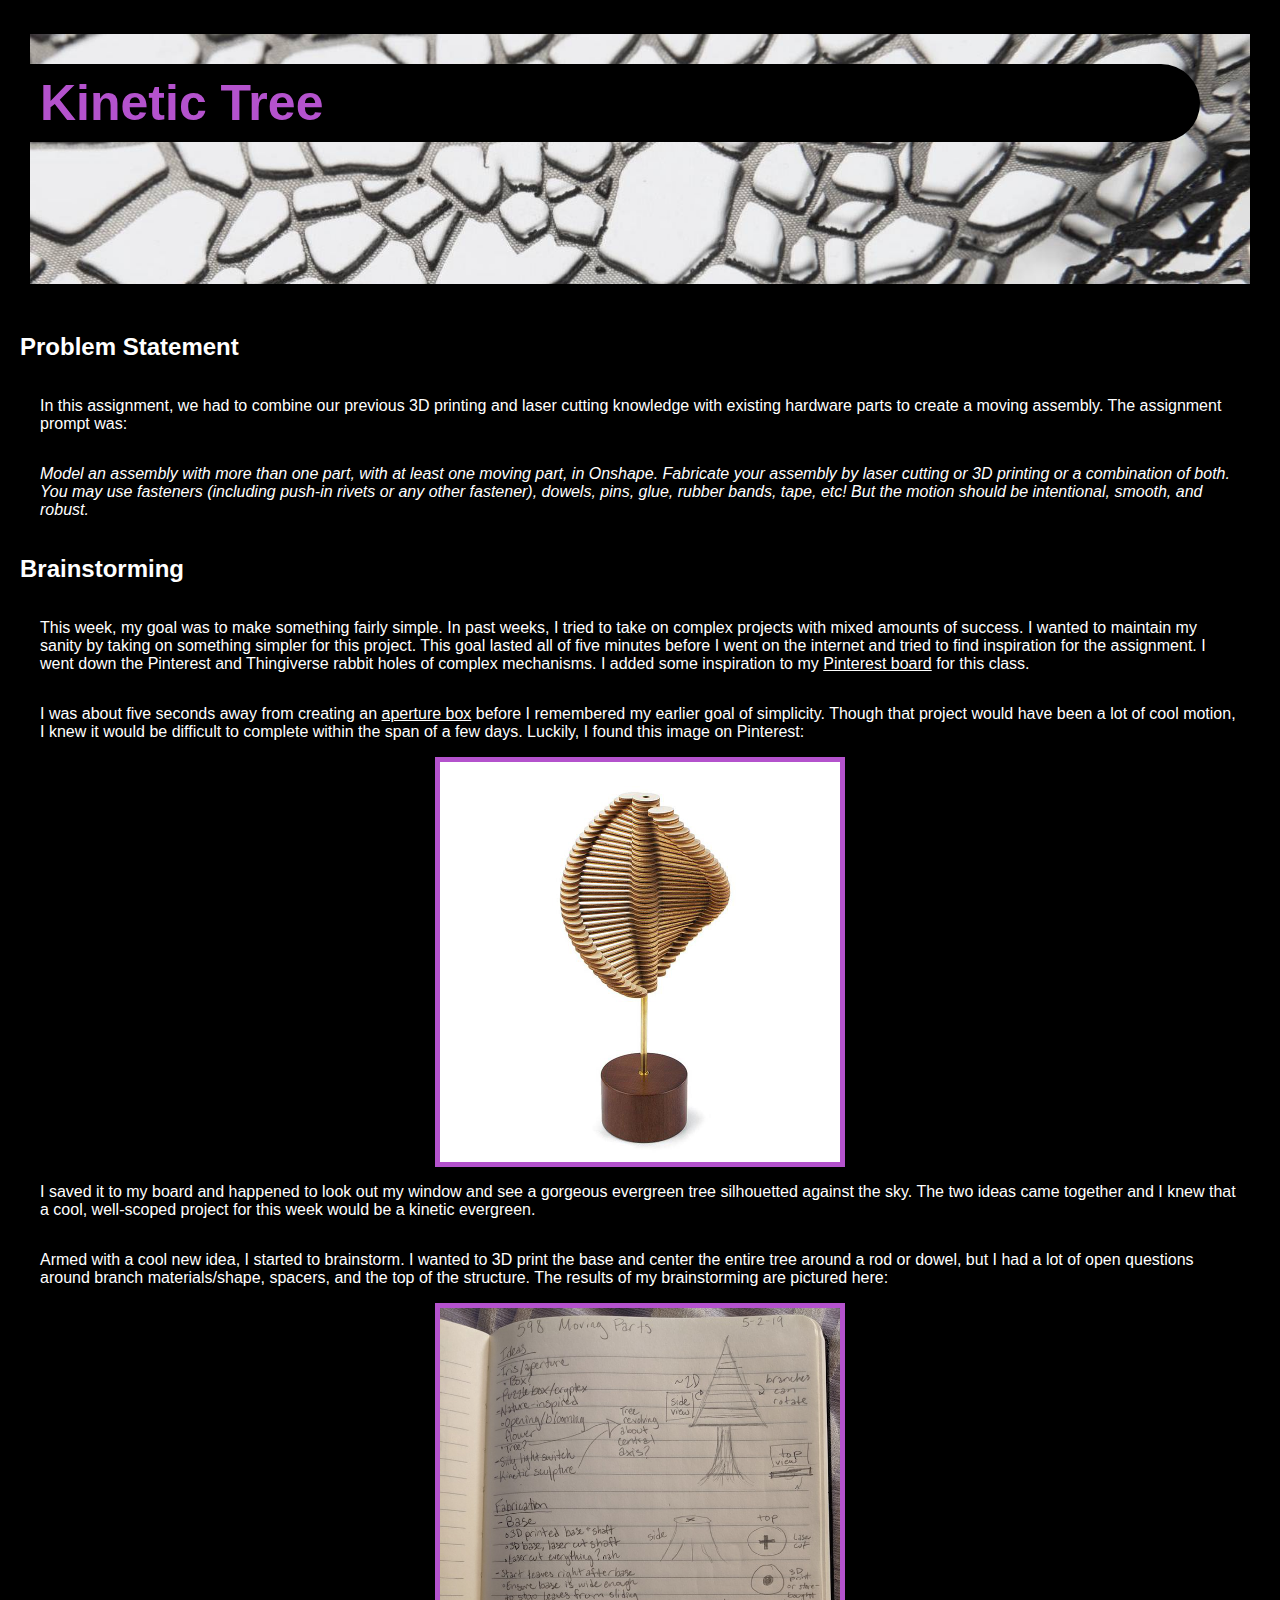
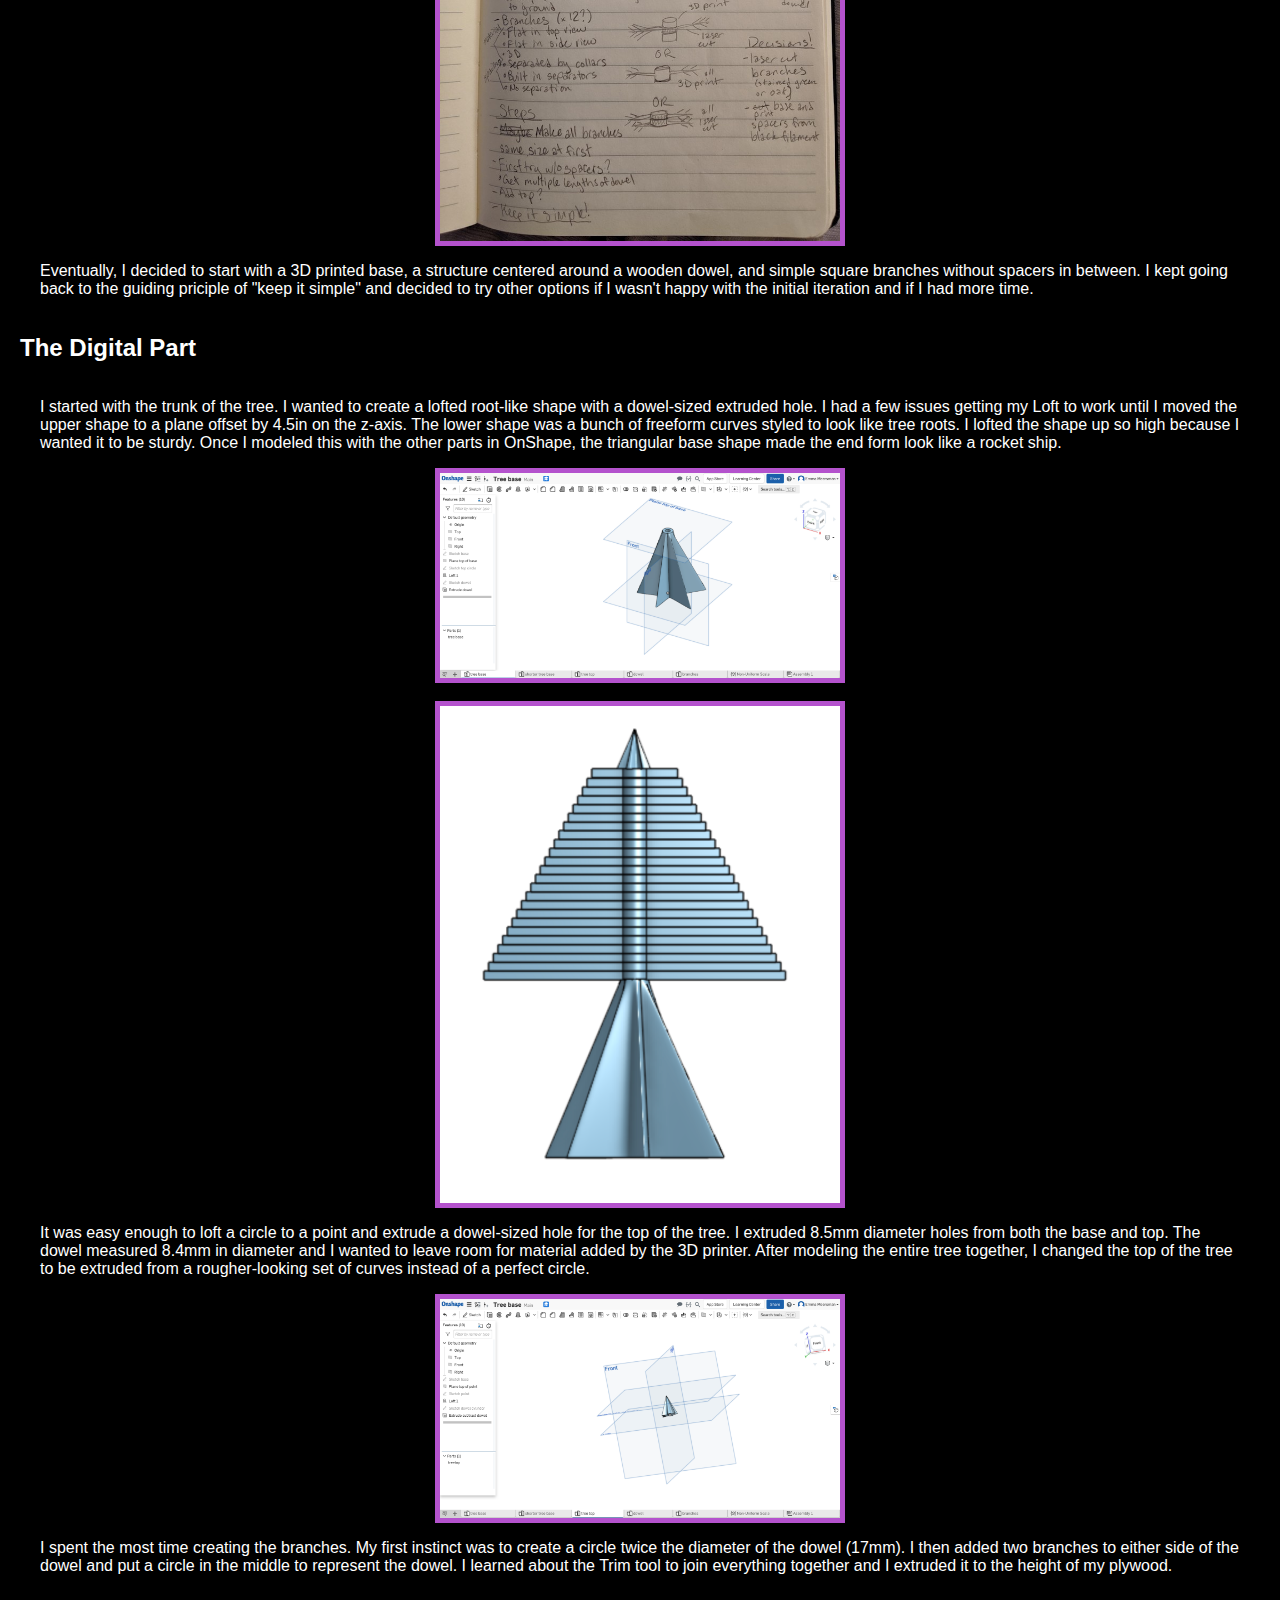
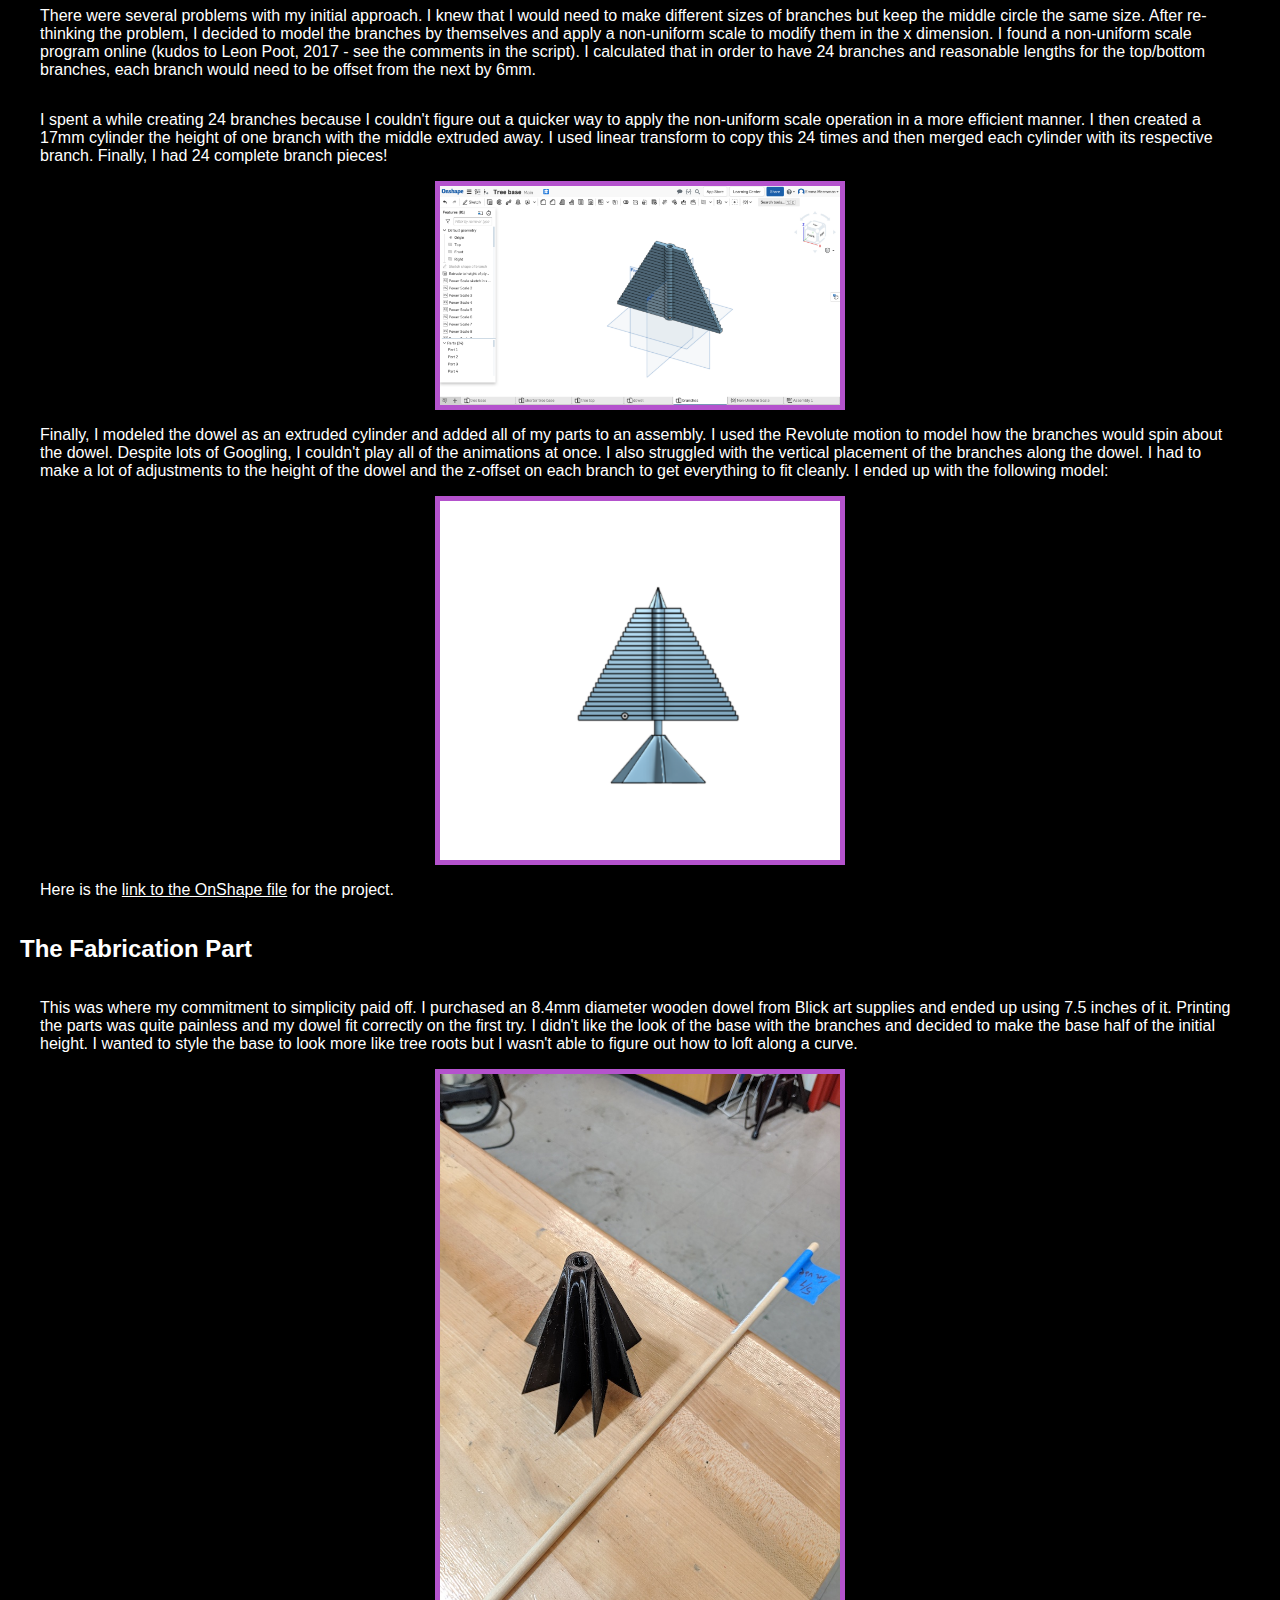
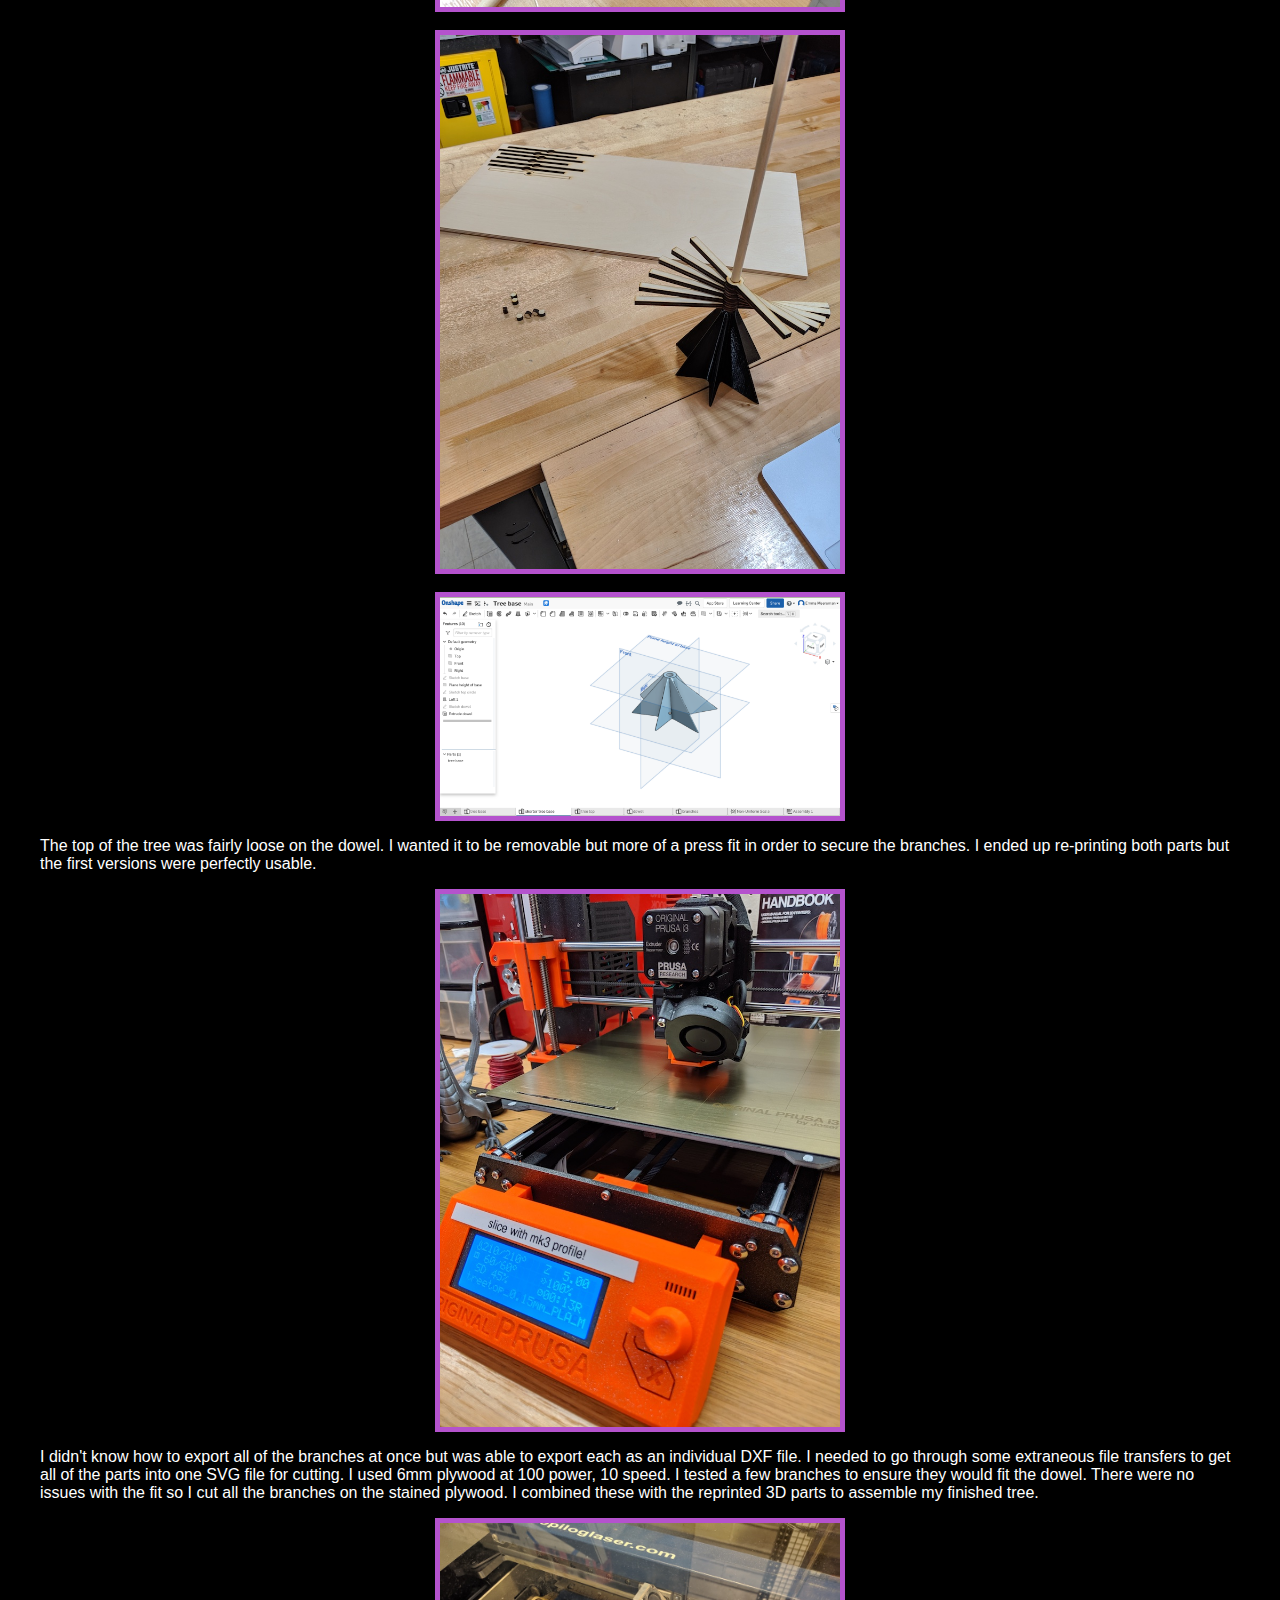
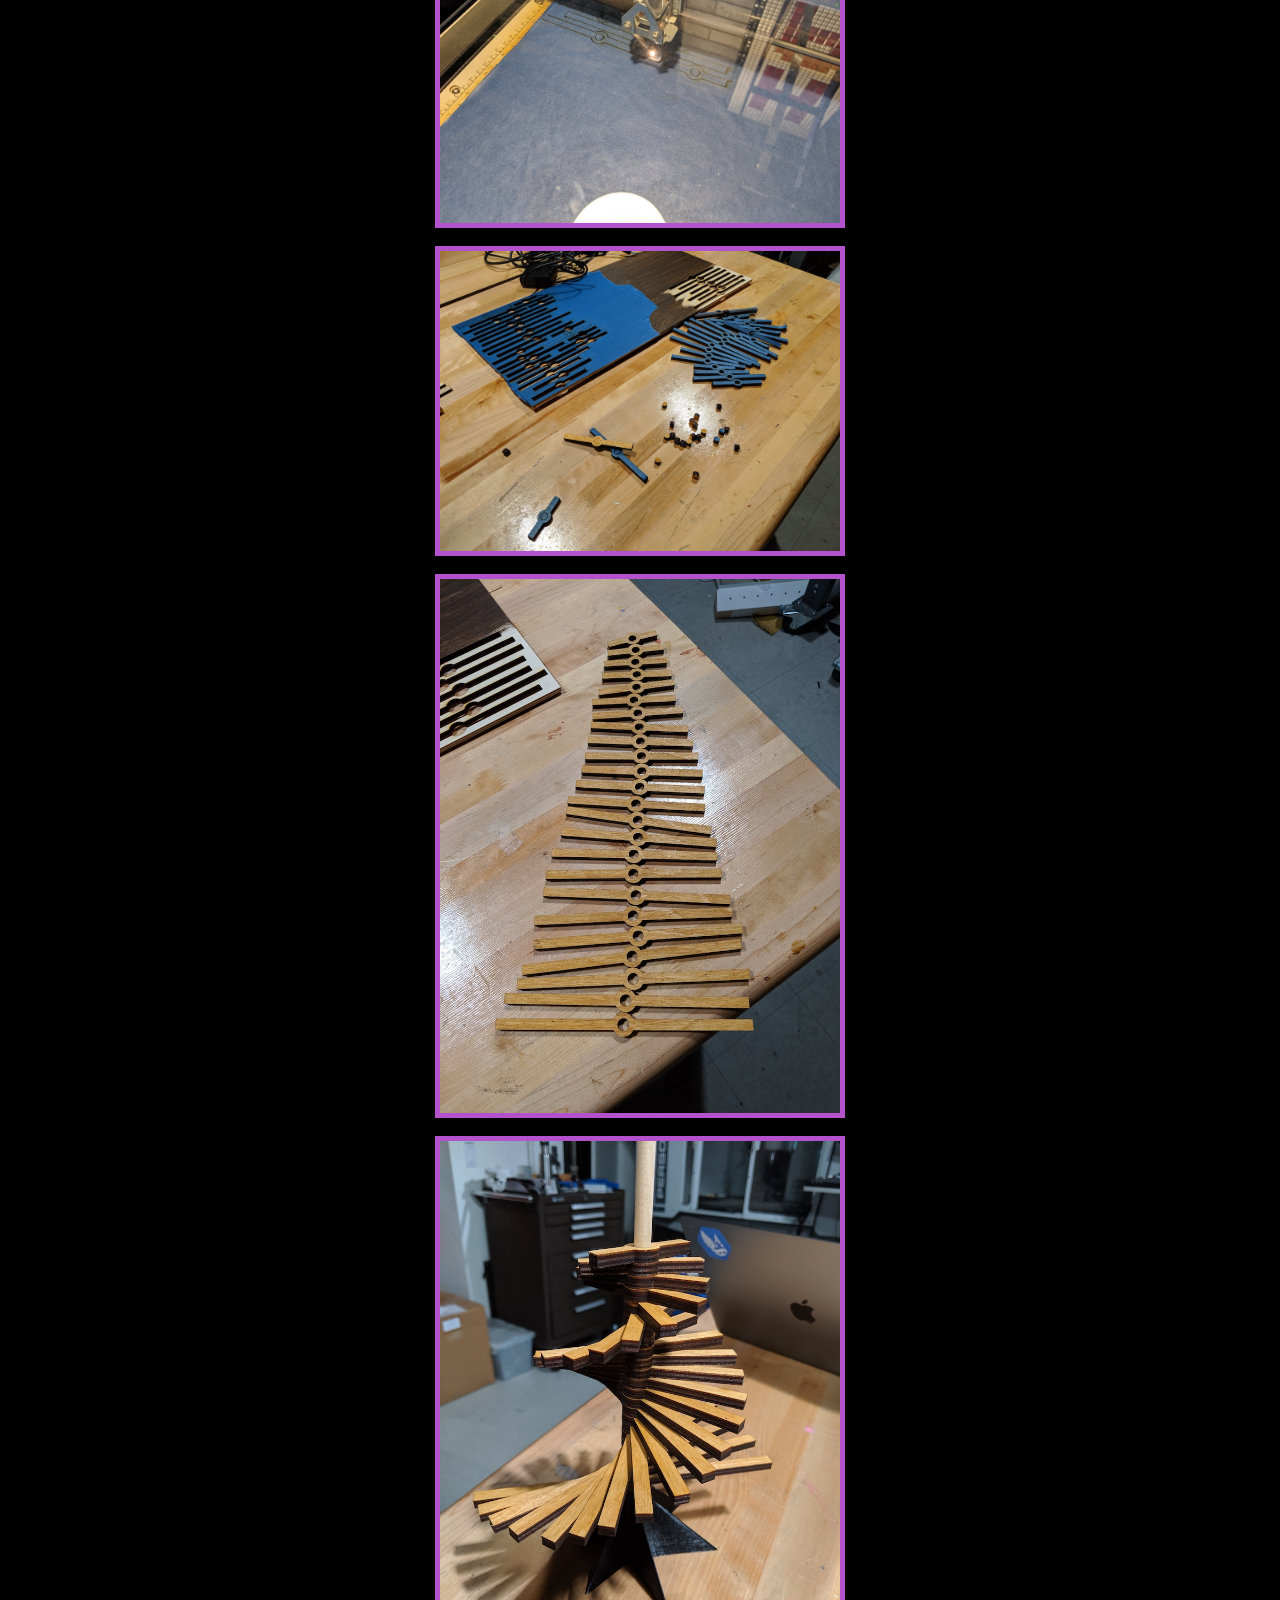
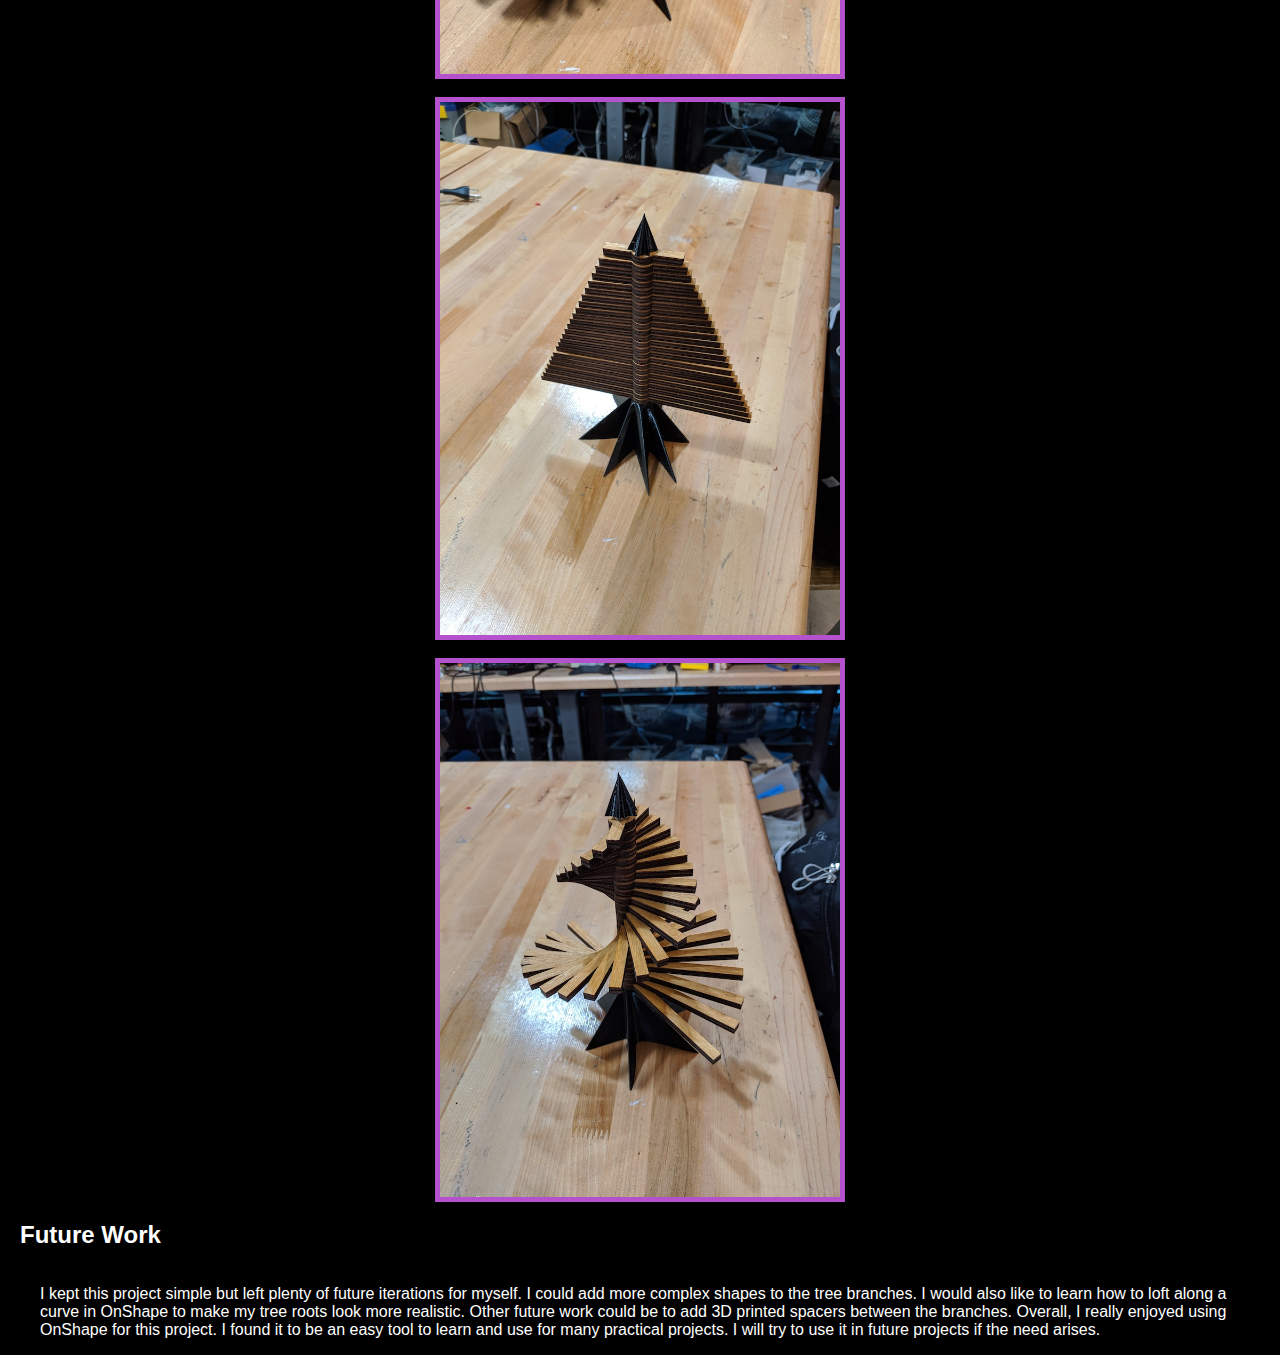
<file: assignment4.html>
<!DOCTYPE html> 
<html> 
    <head> 
        <meta charset="utf-8"> 
        <meta name="viewport" content="width=device-width, maximum-scale=1.0" />

        <title>Emma's HCDE 598 Digital Fabrication Page!</title> 

        <link href="style.css" media="screen" rel="stylesheet" type="text/css" />

    </head> 
    <body> 

        <div class="header">
            <div class="title-wrap">
                <h1>Kinetic Tree</h1>
            </div>
        </div>
        <div class="assignment-content">
            <h2>Problem Statement</h2>
            <p>
                In this assignment, we had to combine our previous 3D printing and laser cutting knowledge with existing hardware parts to create a moving assembly. The assignment prompt was:
            </p>
            <p>
                <i>Model an assembly with more than one part, with at least one moving part, in Onshape. Fabricate your assembly by laser cutting or 3D printing or a combination of both. You may use fasteners (including push-in rivets or any other fastener), dowels, pins, glue, rubber bands, tape, etc! But the motion should be intentional, smooth, and robust.</i>
            </p>
            <h2>Brainstorming</h2>
            <p>
                This week, my goal was to make something fairly simple. In past weeks, I tried to take on complex projects with mixed amounts of success. I wanted to maintain my sanity by taking on something simpler for this project. This goal lasted all of five minutes before I went on the internet and tried to find inspiration for the assignment. I went down the Pinterest and Thingiverse rabbit holes of complex mechanisms. I added some inspiration to my <a href="https://www.pinterest.com/meersmakat/598-maker-inspiration/">Pinterest board</a> for this class.
            </p>
            <p>
                I was about five seconds away from creating an <a href="https://www.pinterest.com/pin/AVBT3SiHd4wEovc3SfrtT6Vsg9ufhkaYLoxMK5-VbPzTcGDiXWuarcQ/">aperture box</a> before I remembered my earlier goal of simplicity. Though that project would have been a lot of cool motion, I knew it would be difficult to complete within the span of a few days. Luckily, I found this image on Pinterest:
             </p>
             <img src="a4/helicone.jpg" width=400></img>
             <p>
                 I saved it to my board and happened to look out my window and see a gorgeous evergreen tree silhouetted against the sky. The two ideas came together and I knew that a cool, well-scoped project for this week would be a kinetic evergreen. 
            </p>
            <p>
                Armed with a cool new idea, I started to brainstorm. I wanted to 3D print the base and center the entire tree around a rod or dowel, but I had a lot of open questions around branch materials/shape, spacers, and the top of the structure. The results of my brainstorming are pictured here: 
            </p>
            <img src="a4/brainstorming.jpg" width=400></img>
            <p>
                Eventually, I decided to start with a 3D printed base, a structure centered around a wooden dowel, and simple square branches without spacers in between. I kept going back to the guiding priciple of "keep it simple" and decided to try other options if I wasn't happy with the initial iteration and if I had more time.
            </p>
            <h2>The Digital Part</h2>
            <p>
            	I started with the trunk of the tree. I wanted to create a lofted root-like shape with a dowel-sized extruded hole. I had a few issues getting my Loft to work until I moved the upper shape to a plane offset by 4.5in on the z-axis. The lower shape was a bunch of freeform curves styled to look like tree roots. I lofted the shape up so high because I wanted it to be sturdy. Once I modeled this with the other parts in OnShape, the triangular base shape made the end form look like a rocket ship.
            </p>
            <img src="a4/tree_base1.png" width=400></img>
            <br/>
            <img src="a4/rocket.png" width=400></img>
            <p>
            	It was easy enough to loft a circle to a point and extrude a dowel-sized hole for the top of the tree. I extruded 8.5mm diameter holes from both the base and top. The dowel measured 8.4mm in diameter and I wanted to leave room for material added by the 3D printer. After modeling the entire tree together, I changed the top of the tree to be extruded from a rougher-looking set of curves instead of a perfect circle. 
            </p>
            <img src="a4/tree_top.png" width=400></img>
            <p>
            	I spent the most time creating the branches. My first instinct was to create a circle twice the diameter of the dowel (17mm). I then added two branches to either side of the dowel and put a circle in the middle to represent the dowel. I learned about the Trim tool to join everything together and I extruded it to the height of my plywood.
            </p>
            <p>
            	There were several problems with my initial approach. I knew that I would need to make different sizes of branches but keep the middle circle the same size. After re-thinking the problem, I decided to model the branches by themselves and apply a non-uniform scale to modify them in the x dimension. I found a non-uniform scale program online (kudos to Leon Poot, 2017 - see the comments in the script). I calculated that in order to have 24 branches and reasonable lengths for the top/bottom branches, each branch would need to be offset from the next by 6mm.  
            </p>
            <p>
            	I spent a while creating 24 branches because I couldn't figure out a quicker way to apply the non-uniform scale operation in a more efficient manner. I then created a 17mm cylinder the height of one branch with the middle extruded away. I used linear transform to copy this 24 times and then merged each cylinder with its respective branch. Finally, I had 24 complete branch pieces!
            </p>
            <img src="a4/branches.png" width=400></img>
            <p>
            	Finally, I modeled the dowel as an extruded cylinder and added all of my parts to an assembly. I used the Revolute motion to model how the branches would spin about the dowel. Despite lots of Googling, I couldn't play all of the animations at once. I also struggled with the vertical placement of the branches along the dowel. I had to make a lot of adjustments to the height of the dowel and the z-offset on each branch to get everything to fit cleanly. I ended up with the following model:
            </p>
            <img src="a4/first_model.png" width=400></img>
            <p>
                Here is the <a href="https://cad.onshape.com/documents/7236f88d09061856df7005a2/w/19135e320448cf52edae4823/e/2cb55c81b9bcb16ddbb238a0">link to the OnShape file</a> for the project.
            </p>
            <h2>The Fabrication Part</h2>
            <p>
            	This was where my commitment to simplicity paid off. I purchased an 8.4mm diameter wooden dowel from Blick art supplies and ended up using 7.5 inches of it. Printing the parts was quite painless and my dowel fit correctly on the first try. I didn't like the look of the base with the branches and decided to make the base half of the initial height. I wanted to style the base to look more like tree roots but I wasn't able to figure out how to loft along a curve. 
            </p>
            <img src="a4/prototype.jpg" width=400></img>
            <br/>
            <img src="a4/prototype2.jpg" width=400></img>
            <br/>
            <img src="a4/tree_base2.png" width=400></img>
            <p>
            	The top of the tree was fairly loose on the dowel. I wanted it to be removable but more of a press fit in order to secure the branches. I ended up re-printing both parts but the first versions were perfectly usable.
            </p>
            <img src="a4/printer.jpg" width=400></img>
            <p>
            	I didn't know how to export all of the branches at once but was able to export each as an individual DXF file. I needed to go through some extraneous file transfers to get all of the parts into one SVG file for cutting. I used 6mm plywood at 100 power, 10 speed. I tested a few branches to ensure they would fit the dowel. There were no issues with the fit so I cut all the branches on the stained plywood. I combined these with the reprinted 3D parts to assemble my finished tree. 
            </p>
            <img src="a4/laser1.jpg" width=400></img>
            <br/>
            <img src="a4/laser2.jpg" width=400></img>
            <br/>
            <img src="a4/spine.jpg" width=400></img>
            <br/>
            <img src="a4/swirl.jpg" width=400></img>
            <br/>
            <img src="a4/flat.jpg" width=400></img>
            <br/>
            <img src="a4/final.jpg" width=400></img>
            <h2>Future Work</h2>
            <p>
                I kept this project simple but left plenty of future iterations for myself. I could add more complex shapes to the tree branches. I would also like to learn how to loft along a curve in OnShape to make my tree roots look more realistic. Other future work could be to add 3D printed spacers between the branches. Overall, I really enjoyed using OnShape for this project. I found it to be an easy tool to learn and use for many practical projects. I will try to use it in future projects if the need arises.
            </p>
        </div>
    </body>
</html>
</file>
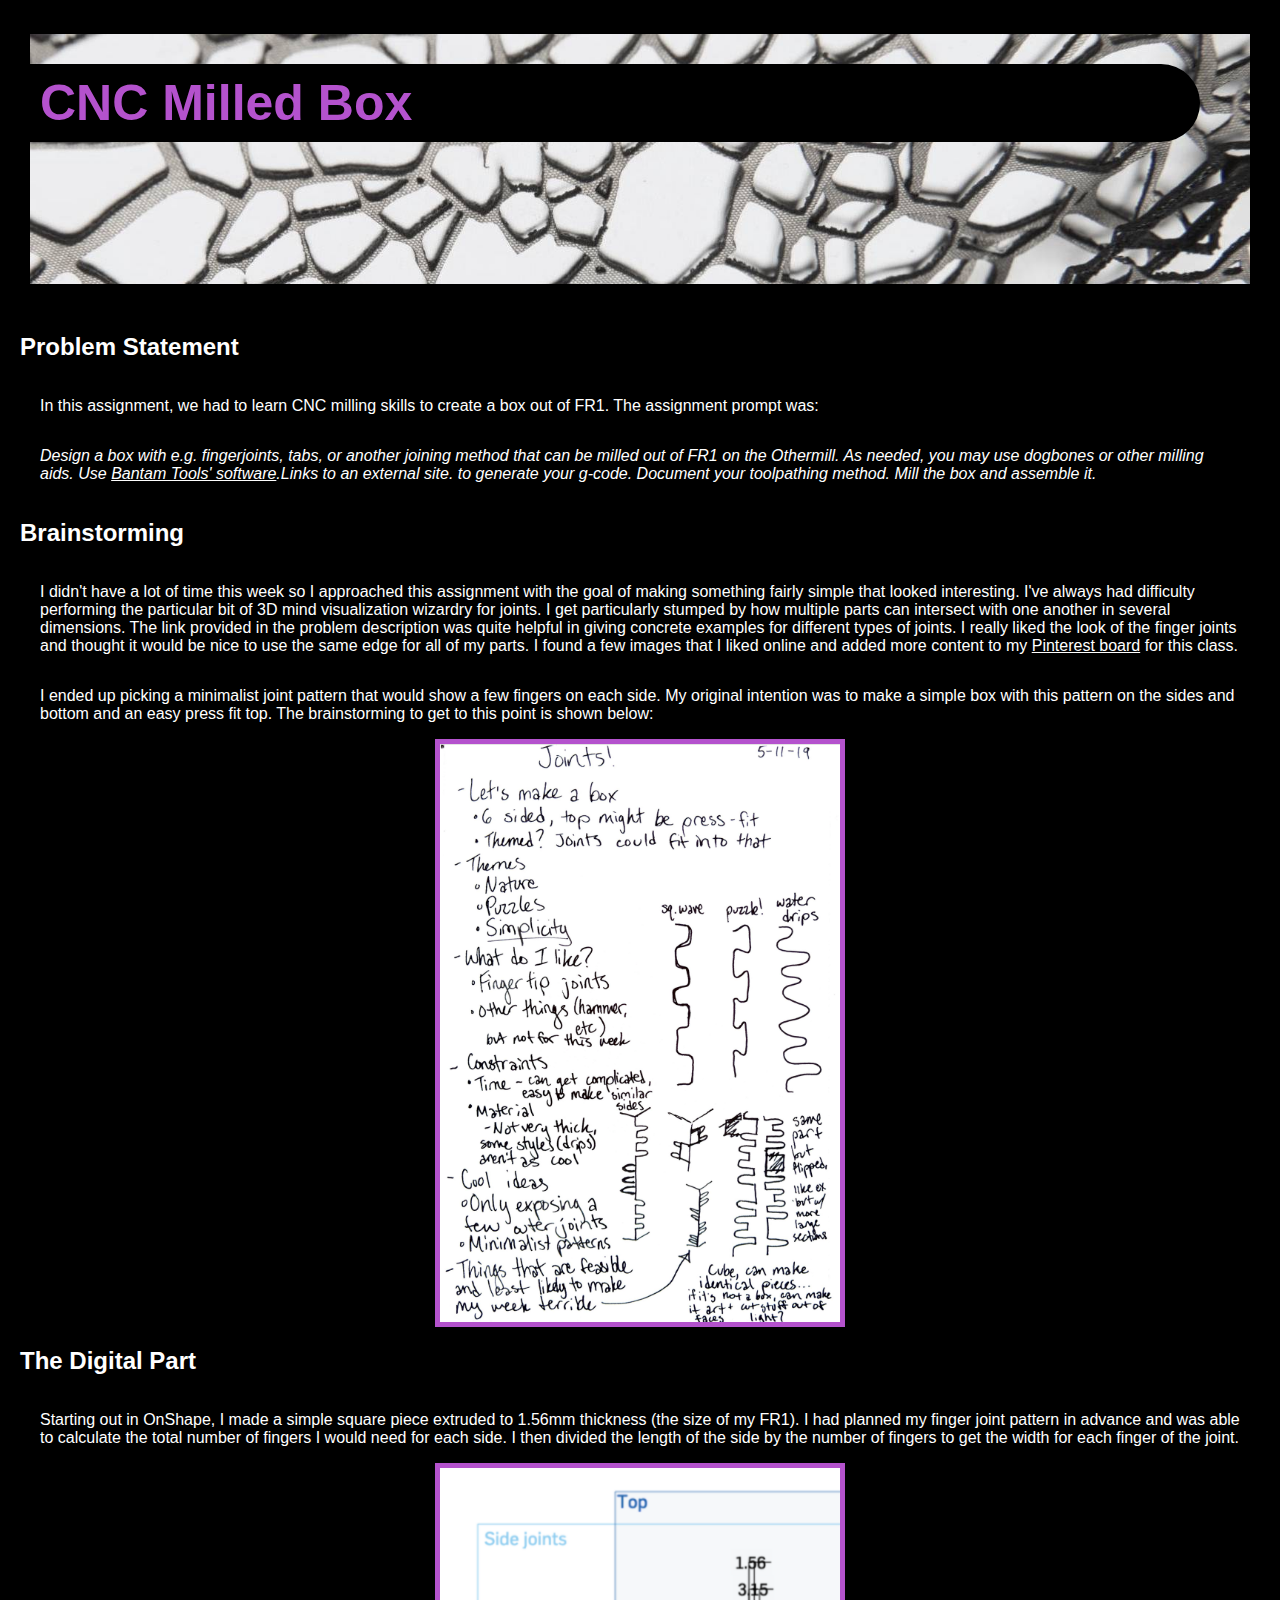
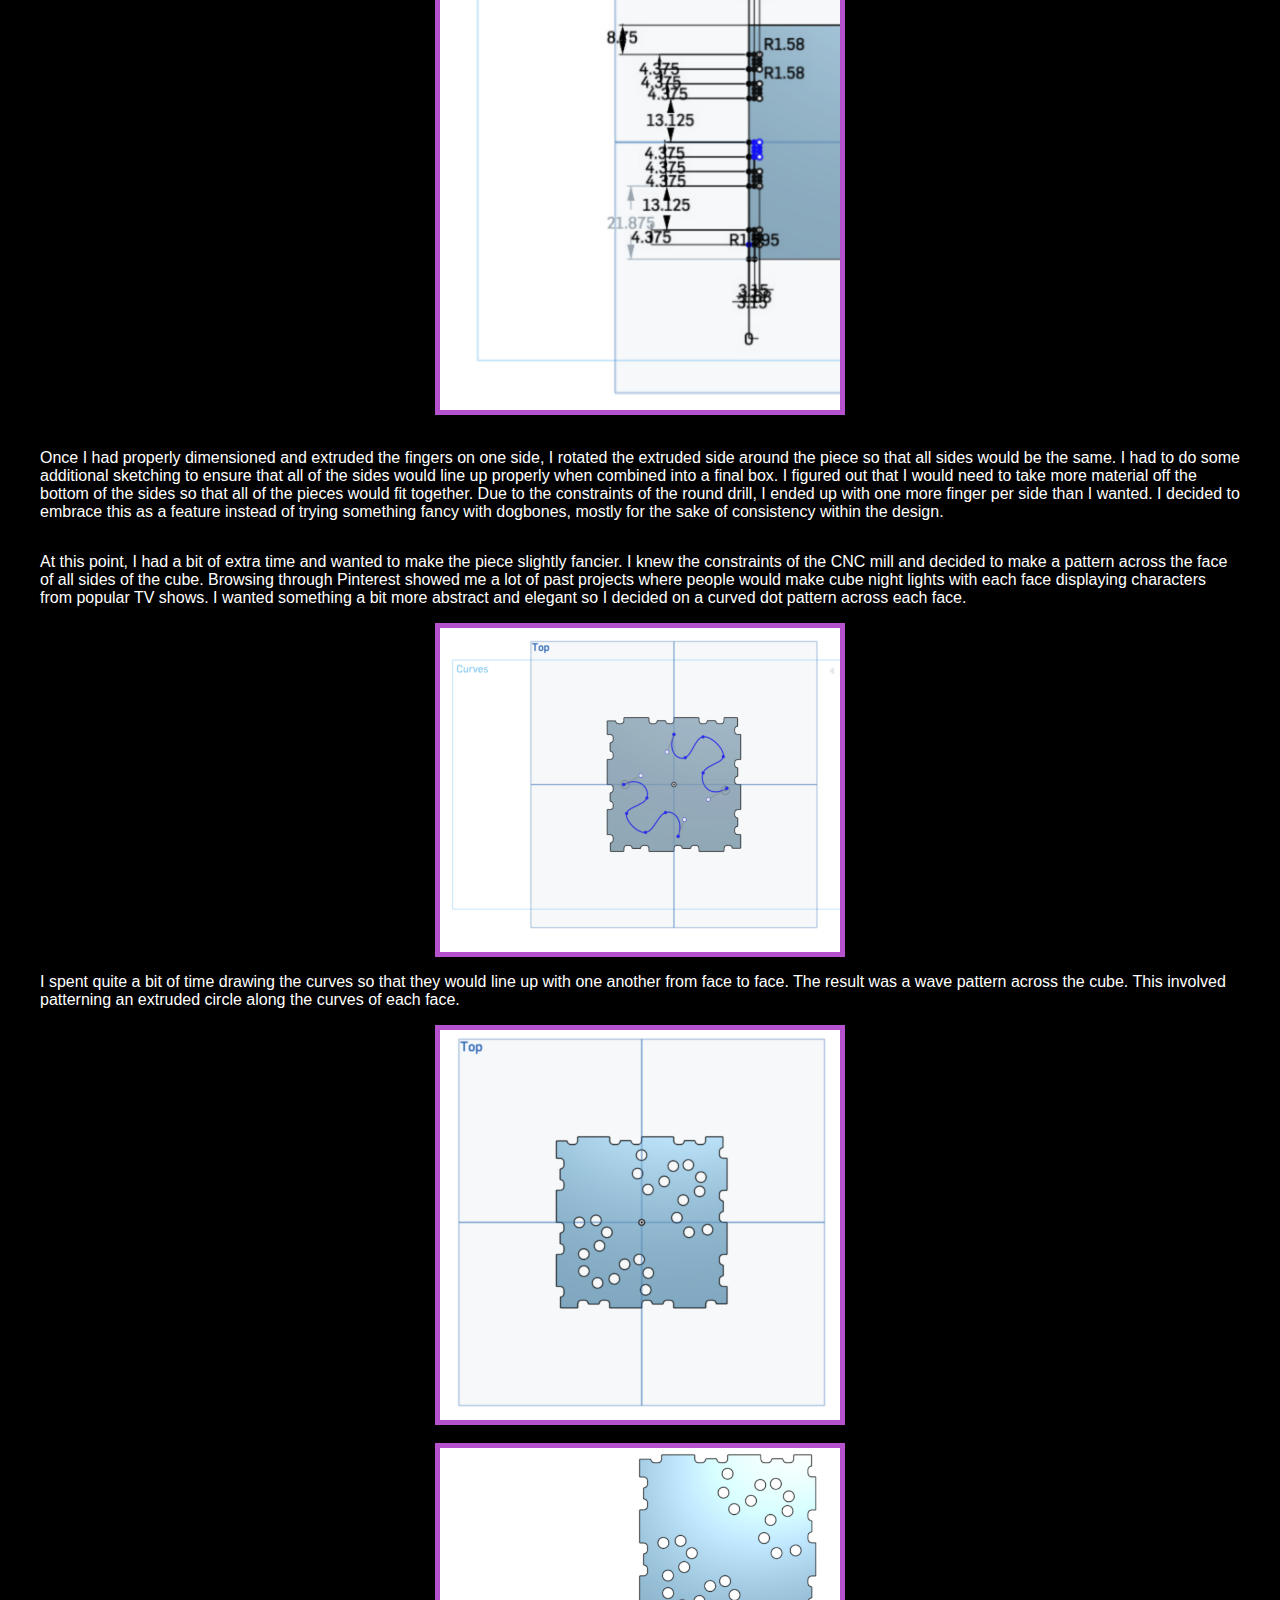
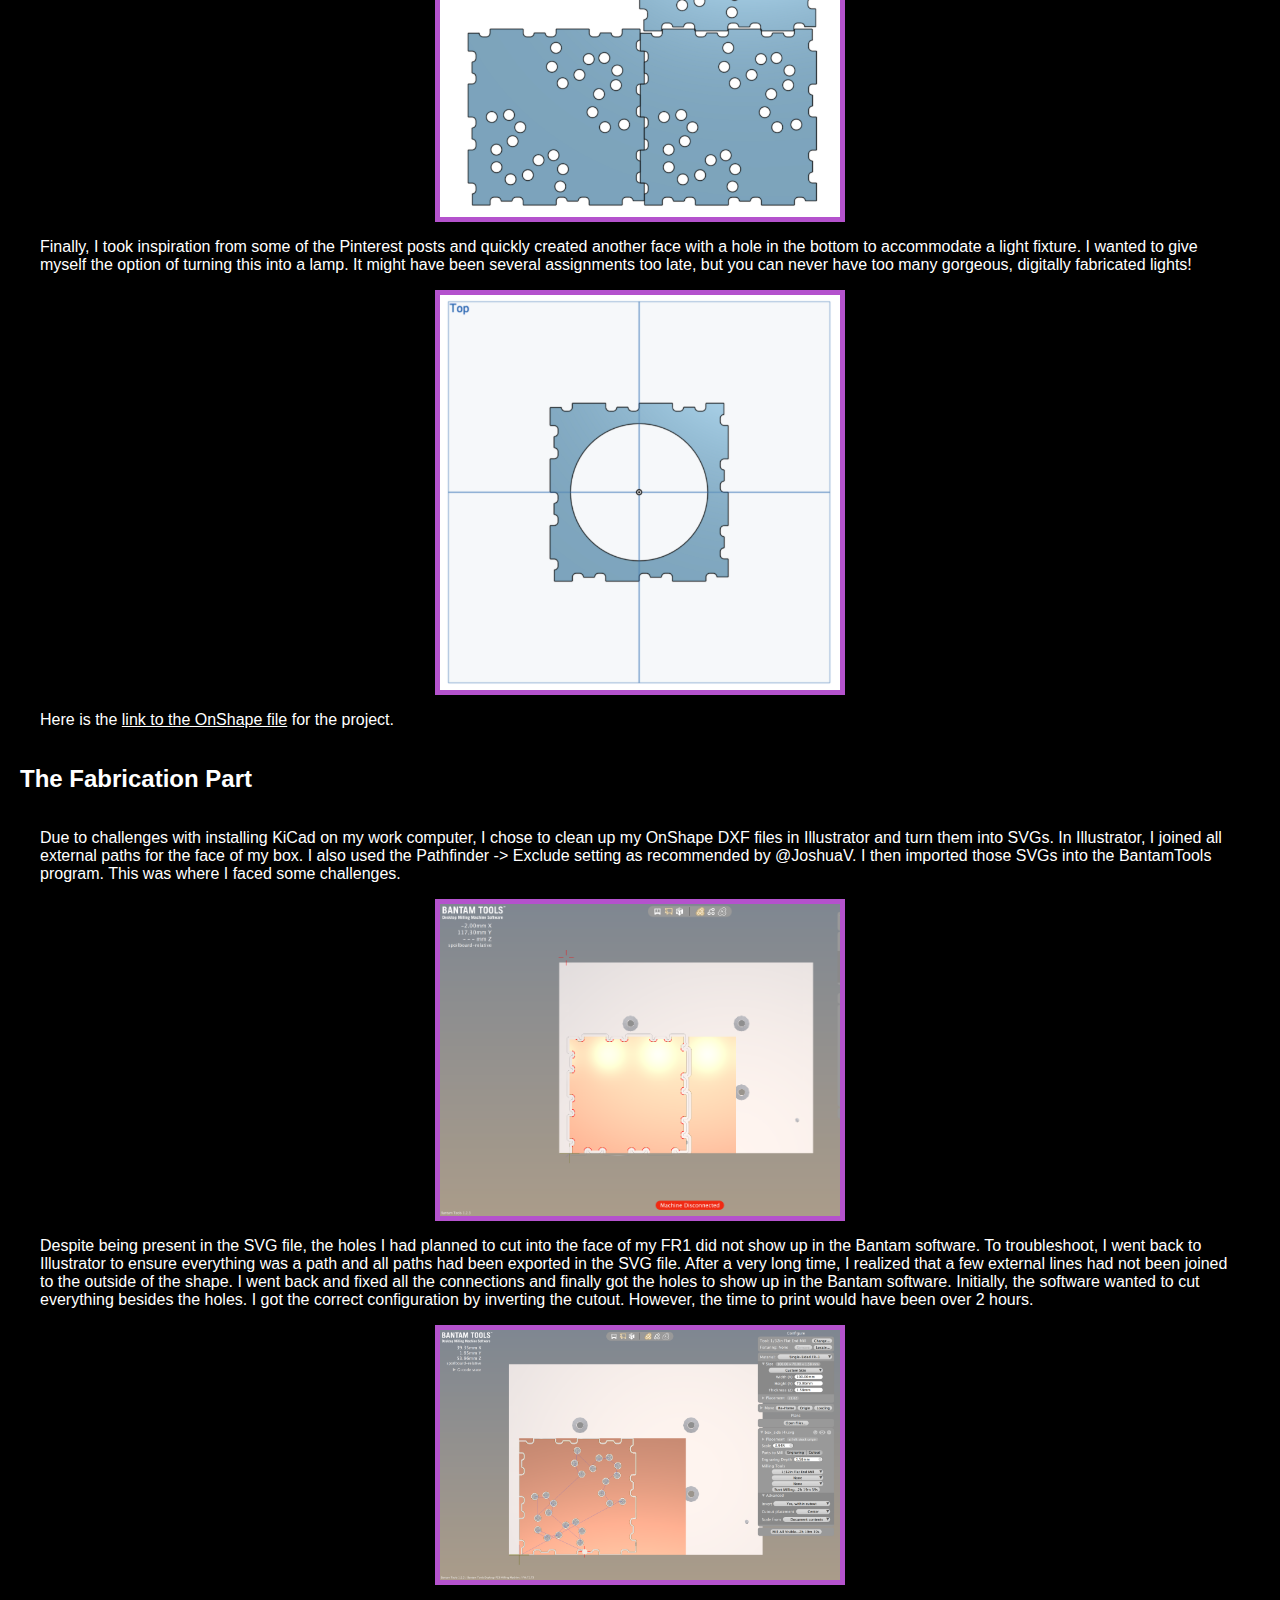
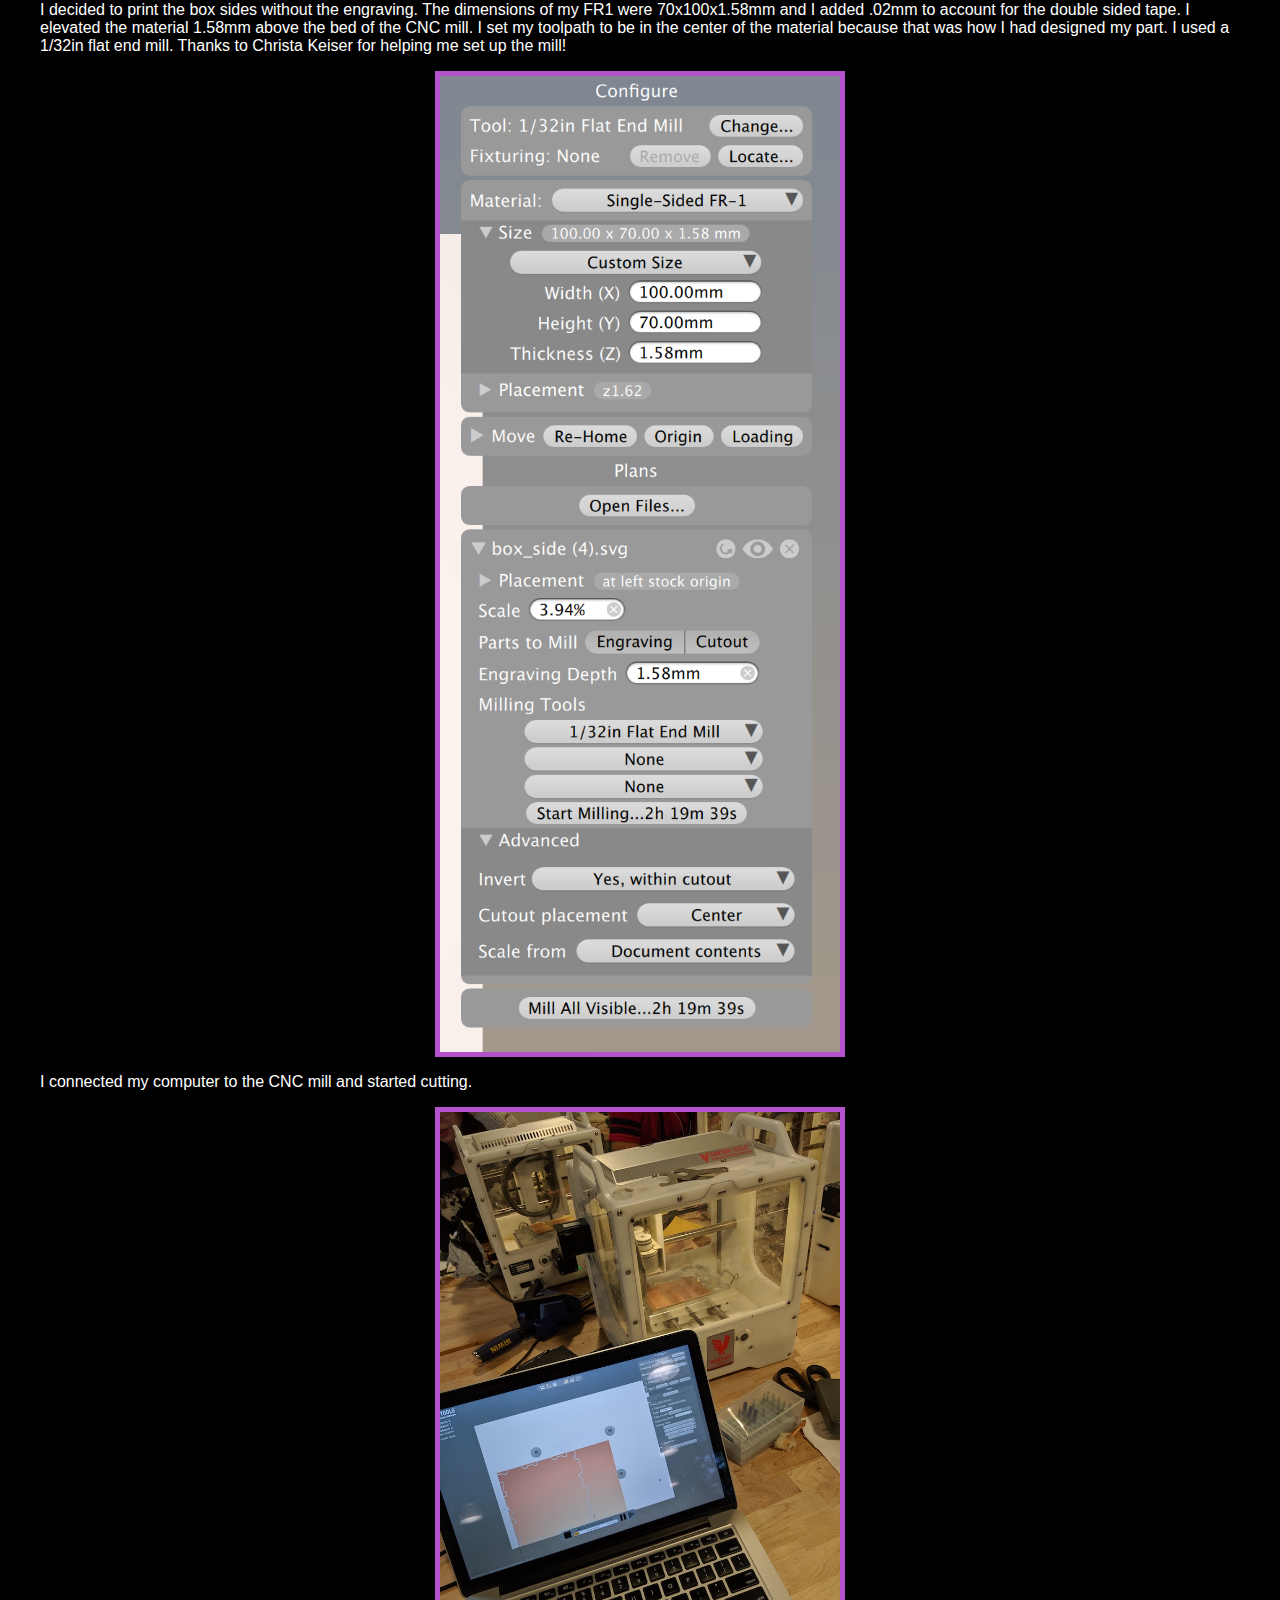
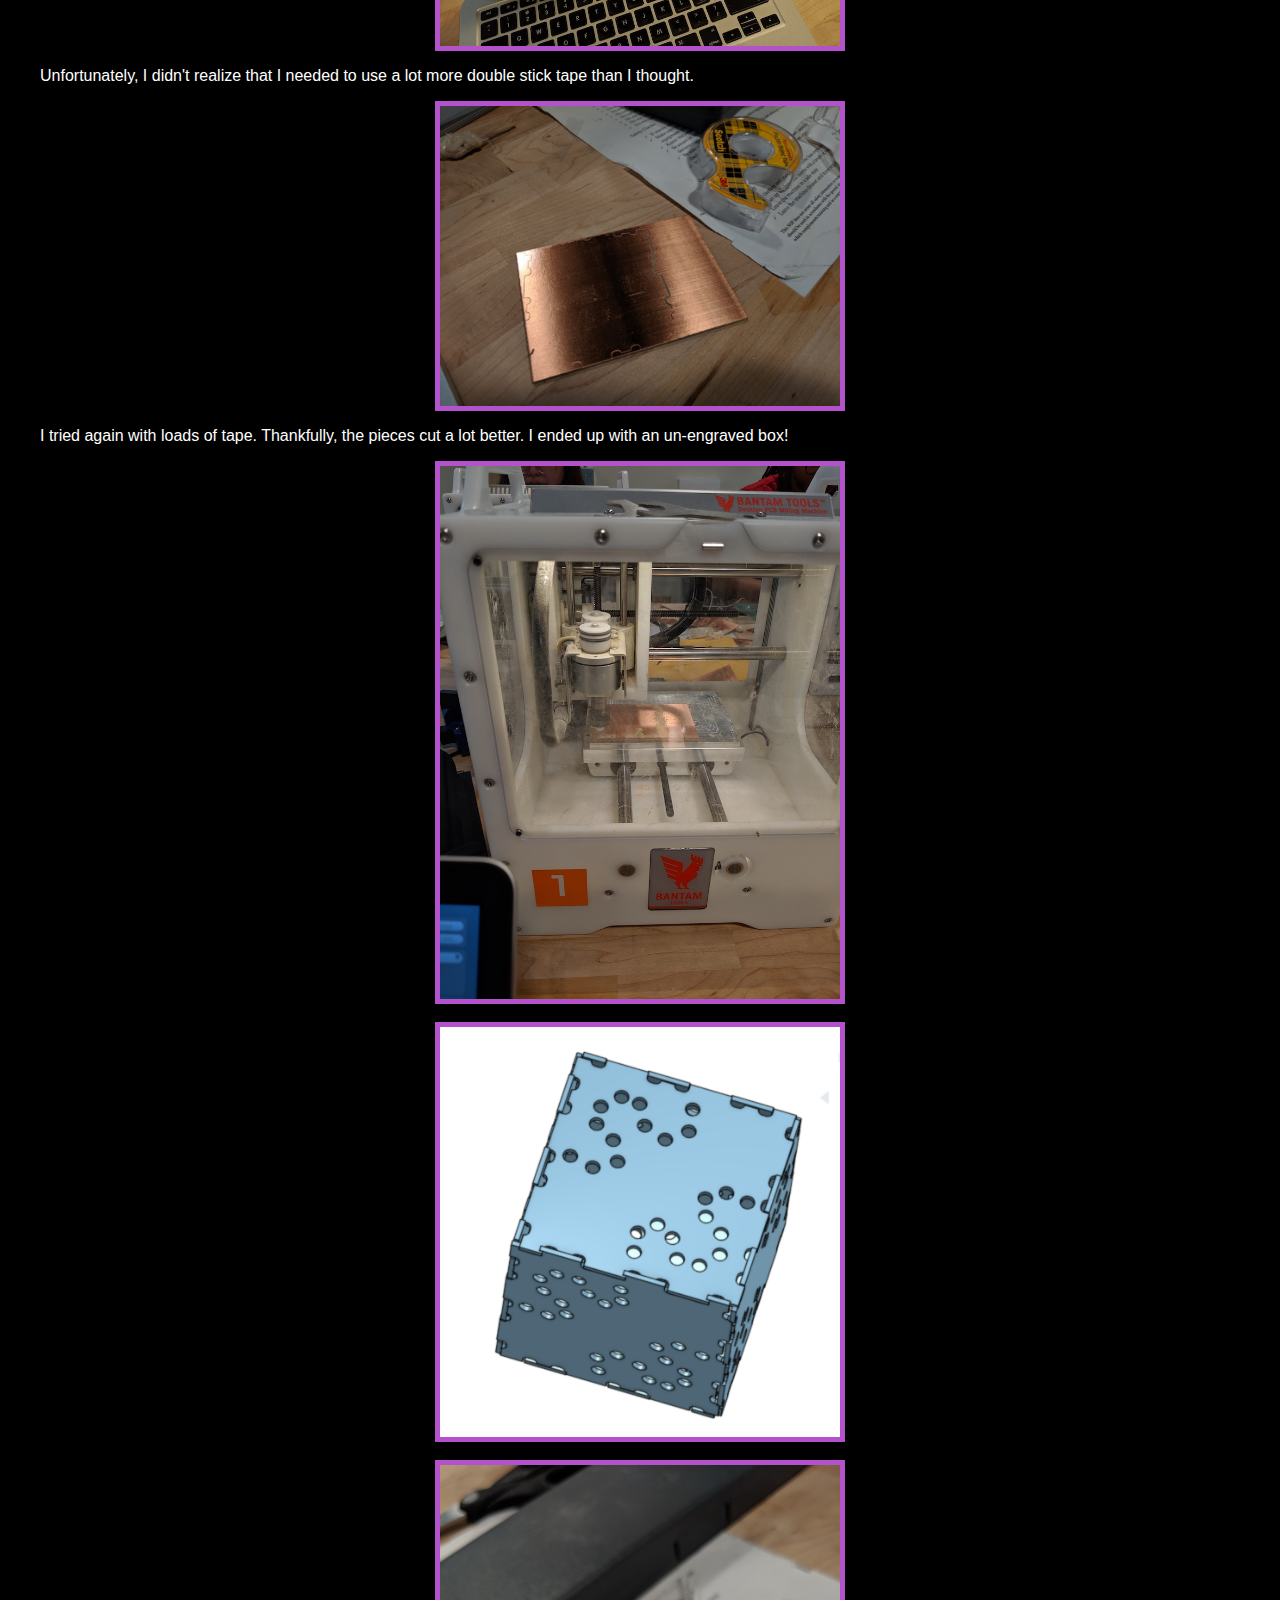
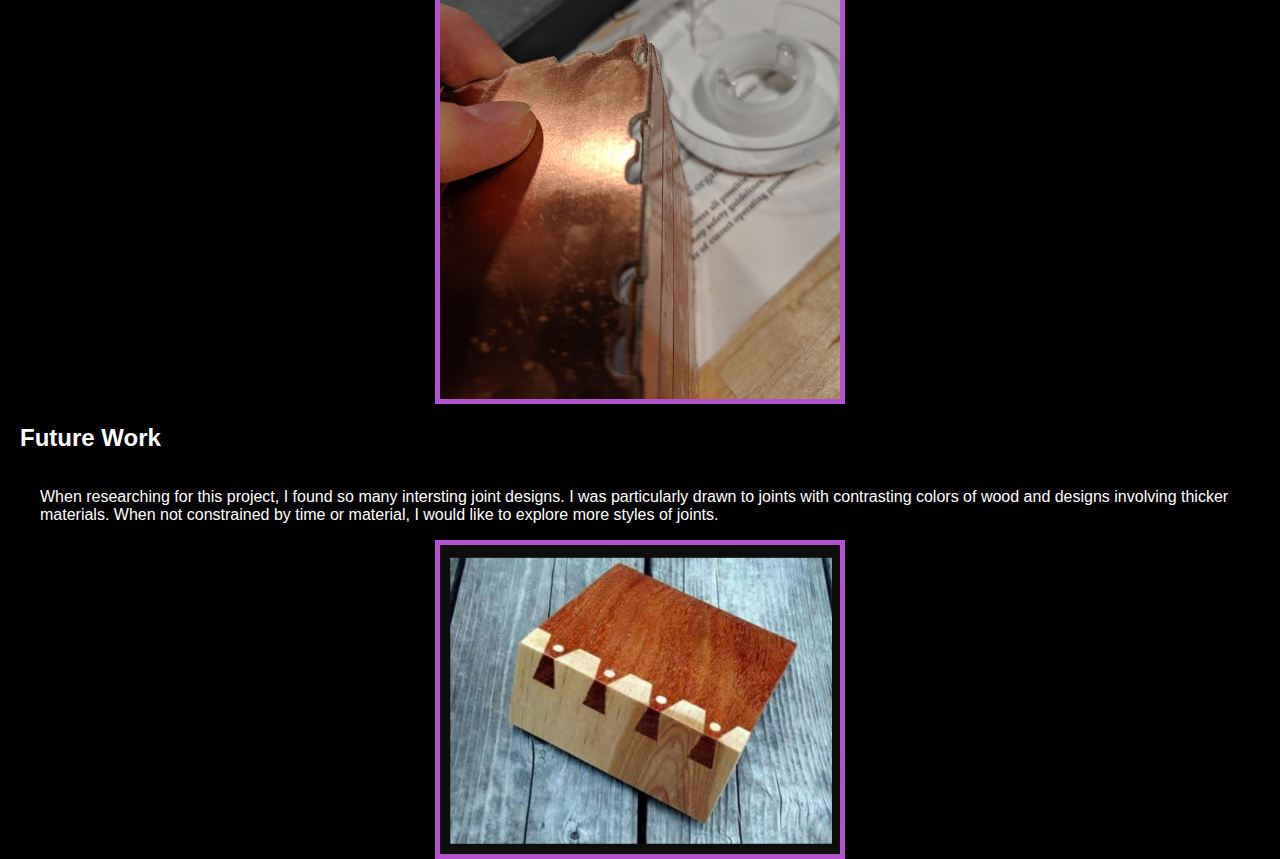
<file: assignment5.html>
<!DOCTYPE html> 
<html> 
    <head> 
        <meta charset="utf-8"> 
        <meta name="viewport" content="width=device-width, maximum-scale=1.0" />

        <title>Emma's HCDE 598 Digital Fabrication Page!</title> 

        <link href="style.css" media="screen" rel="stylesheet" type="text/css" />

    </head> 
    <body> 

        <div class="header">
            <div class="title-wrap">
                <h1>CNC Milled Box</h1>
            </div>
        </div>
        <div class="assignment-content">
            <h2>Problem Statement</h2>
            <p>
                In this assignment, we had to learn CNC milling skills to create a box out of FR1. The assignment prompt was:
            </p>
            <p>
                <i>Design a box with e.g. fingerjoints, tabs, or another joining method that can be milled out of FR1 on the Othermill. As needed, you may use dogbones or other milling aids. Use <a href="https://resources.bantamtools.com/software-download?_ga=2.107767810.1488339284.1556313354-1856676828.1556313354">Bantam Tools' software</a>.Links to an external site. to generate your g-code. Document your toolpathing method.  Mill the box and assemble it.</i>
            </p>
            <h2>Brainstorming</h2>
            <p>
                I didn't have a lot of time this week so I approached this assignment with the goal of making something fairly simple that looked interesting. I've always had difficulty performing the particular bit of 3D mind visualization wizardry for joints. I get particularly stumped by how multiple parts can intersect with one another in several dimensions. The link provided in the problem description was quite helpful in giving concrete examples for different types of joints. I really liked the look of the finger joints and thought it would be nice to use the same edge for all of my parts. I found a few images that I liked online and added more content to my <a href="https://www.pinterest.com/meersmakat/598-maker-inspiration/">Pinterest board</a> for this class.
            </p>
             <p>
                I ended up picking a minimalist joint pattern that would show a few fingers on each side. My original intention was to make a simple box with this pattern on the sides and bottom and an easy press fit top. The brainstorming to get to this point is shown below:
            </p>
            <img src="a5/brainstorming.png" width=400></img>
            <h2>The Digital Part</h2>
            <p>
            	Starting out in OnShape, I made a simple square piece extruded to 1.56mm thickness (the size of my FR1). I had planned my finger joint pattern in advance and was able to calculate the total number of fingers I would need for each side. I then divided the length of the side by the number of fingers to get the width for each finger of the joint. 
            </p>
            <img src="a5/dimensions.png" width=400></img>
            <br/>
            <p>
                Once I had properly dimensioned and extruded the fingers on one side, I rotated the extruded side around the piece so that all sides would be the same. I had to do some additional sketching to ensure that all of the sides would line up properly when combined into a final box. I figured out that I would need to take more material off the bottom of the sides so that all of the pieces would fit together. Due to the constraints of the round drill, I ended up with one more finger per side than I wanted. I decided to embrace this as a feature instead of trying something fancy with dogbones, mostly for the sake of consistency within the design.
            </p>
            <p>
                At this point, I had a bit of extra time and wanted to make the piece slightly fancier. I knew the constraints of the CNC mill and decided to make a pattern across the face of all sides of the cube. Browsing through Pinterest showed me a lot of past projects where people would make cube night lights with each face displaying characters from popular TV shows. I wanted something a bit more abstract and elegant so I decided on a curved dot pattern across each face.
            </p>
            <img src="a5/curves.png" width=400></img>
            <p>
            	I spent quite a bit of time drawing the curves so that they would line up with one another from face to face. The result was a wave pattern across the cube. This involved patterning an extruded circle along the curves of each face. 
            </p>
            <img src="a5/final_face.png" width=400></img>
            <br/>
            <img src="a5/assembly.png" width=400></img>
            <p>
            	Finally, I took inspiration from some of the Pinterest posts and quickly created another face with a hole in the bottom to accommodate a light fixture. I wanted to give myself the option of turning this into a lamp. It might have been several assignments too late, but you can never have too many gorgeous, digitally fabricated lights!
            </p>
            <img src="a5/bottom.png" width=400></img>
            <p>
                Here is the <a href="https://cad.onshape.com/documents/a6c80094e0732ef4430dfaaf/w/88092d4fc5f569334df309c8/e/d4d66812191293cbc16539e9">link to the OnShape file</a> for the project.
            </p>
            <h2>The Fabrication Part</h2>
            <p>
            	Due to challenges with installing KiCad on my work computer, I chose to clean up my OnShape DXF files in Illustrator and turn them into SVGs. In Illustrator, I joined all external paths for the face of my box. I also used the Pathfinder -> Exclude setting as recommended by @JoshuaV. I then imported those SVGs into the BantamTools program. This was where I faced some challenges.
            </p>
            <img src="a5/bantam.png" width=400></img>
            <p>
                Despite being present in the SVG file, the holes I had planned to cut into the face of my FR1 did not show up in the Bantam software. To troubleshoot, I went back to Illustrator to ensure everything was a path and all paths had been exported in the SVG file. After a very long time, I realized that a few external lines had not been joined to the outside of the shape. I went back and fixed all the connections and finally got the holes to show up in the Bantam software. Initially, the software wanted to cut everything besides the holes. I got the correct configuration by inverting the cutout. However, the time to print would have been over 2 hours. 
            </p>
            <img src="a5/more_bantam.png" width=400></img>
            <p>
                 I decided to print the box sides without the engraving. The dimensions of my FR1 were 70x100x1.58mm and I added .02mm to account for the double sided tape. I elevated the material 1.58mm above the bed of the CNC mill. I set my toolpath to be in the center of the material because that was how I had designed my part. I used a 1/32in flat end mill. Thanks to Christa Keiser for helping me set up the mill!
            </p>
            <img src="a5/bantam_settings.png" width=400></img>
            <p>
                I connected my computer to the CNC mill and started cutting.
            </p>
            <img src="a5/cutting.jpg" width=400></img>
            <p>
                Unfortunately, I didn't realize that I needed to use a lot more double stick tape than I thought.
            </p>
            <img src="a5/sad_tape.jpg" width=400></img>
            <p>
            	I tried again with loads of tape. Thankfully, the pieces cut a lot better. I ended up with an un-engraved box! 
            </p>
            <img src="a5/more_cutting.jpg" width=400></img>
            <br/>
            <img src="a5/cool_box.png" width=400></img>
            <br/>
            <img src="a5/final.jpg" width=400></img>
            <h2>Future Work</h2>
            <p>
                When researching for this project, I found so many intersting joint designs. I was particularly drawn to joints with contrasting colors of wood and designs involving thicker materials. When not constrained by time or material, I would like to explore more styles of joints. 
            </p>
            <img src="a5/more_joints.png" width=400></img>
        </div>
    </body>
</html>
</file>
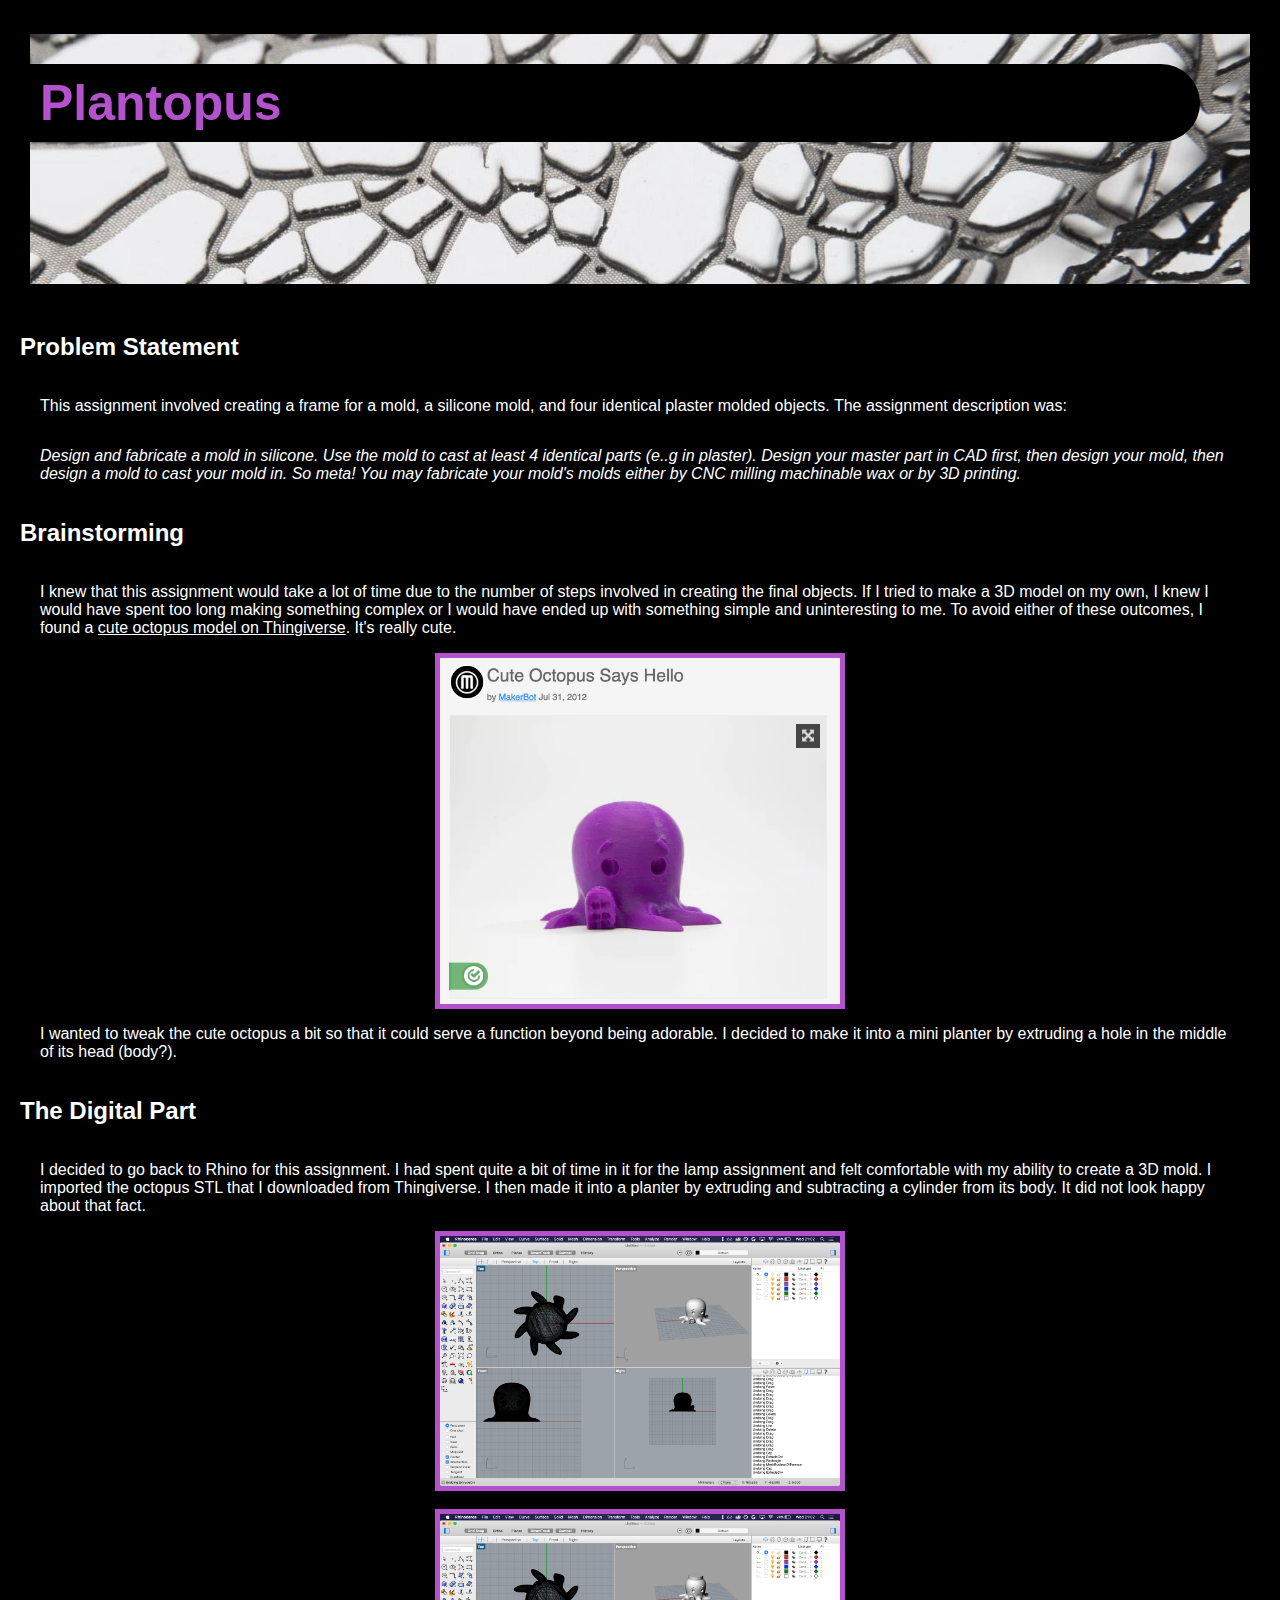
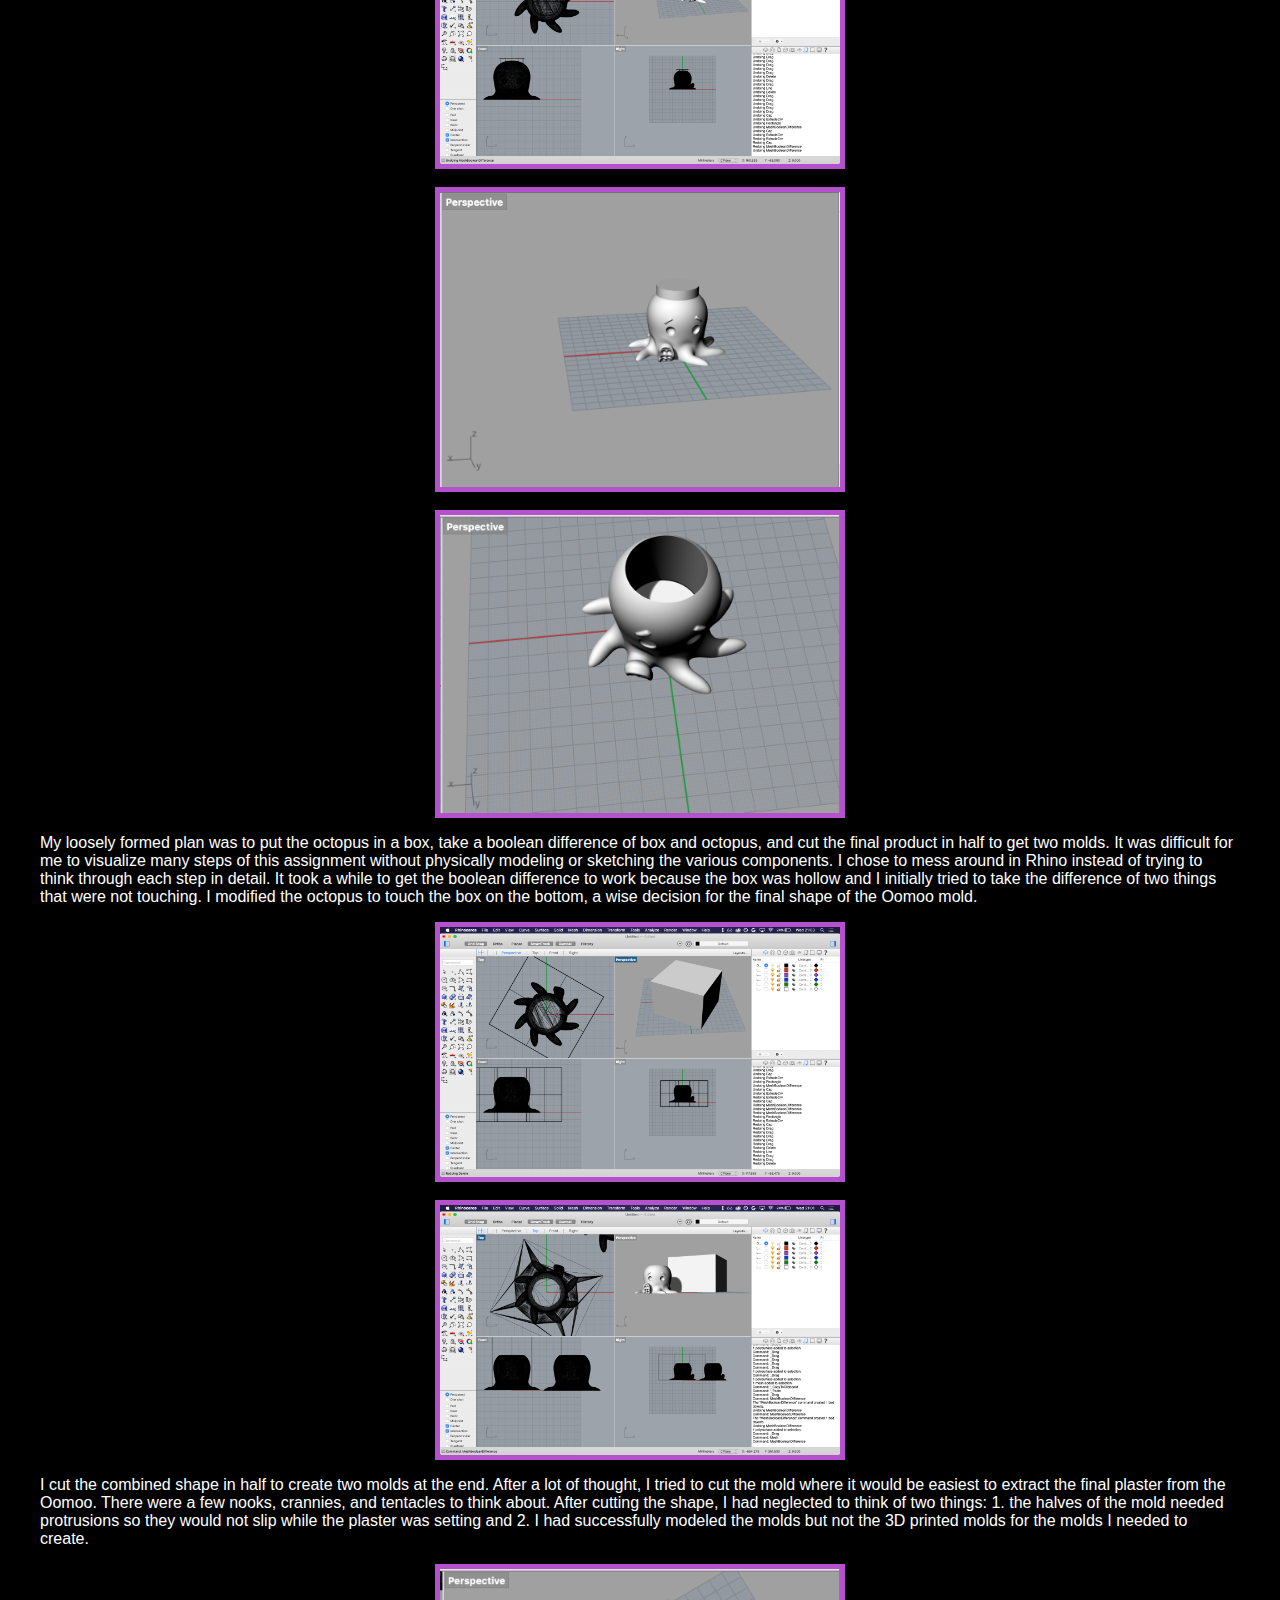
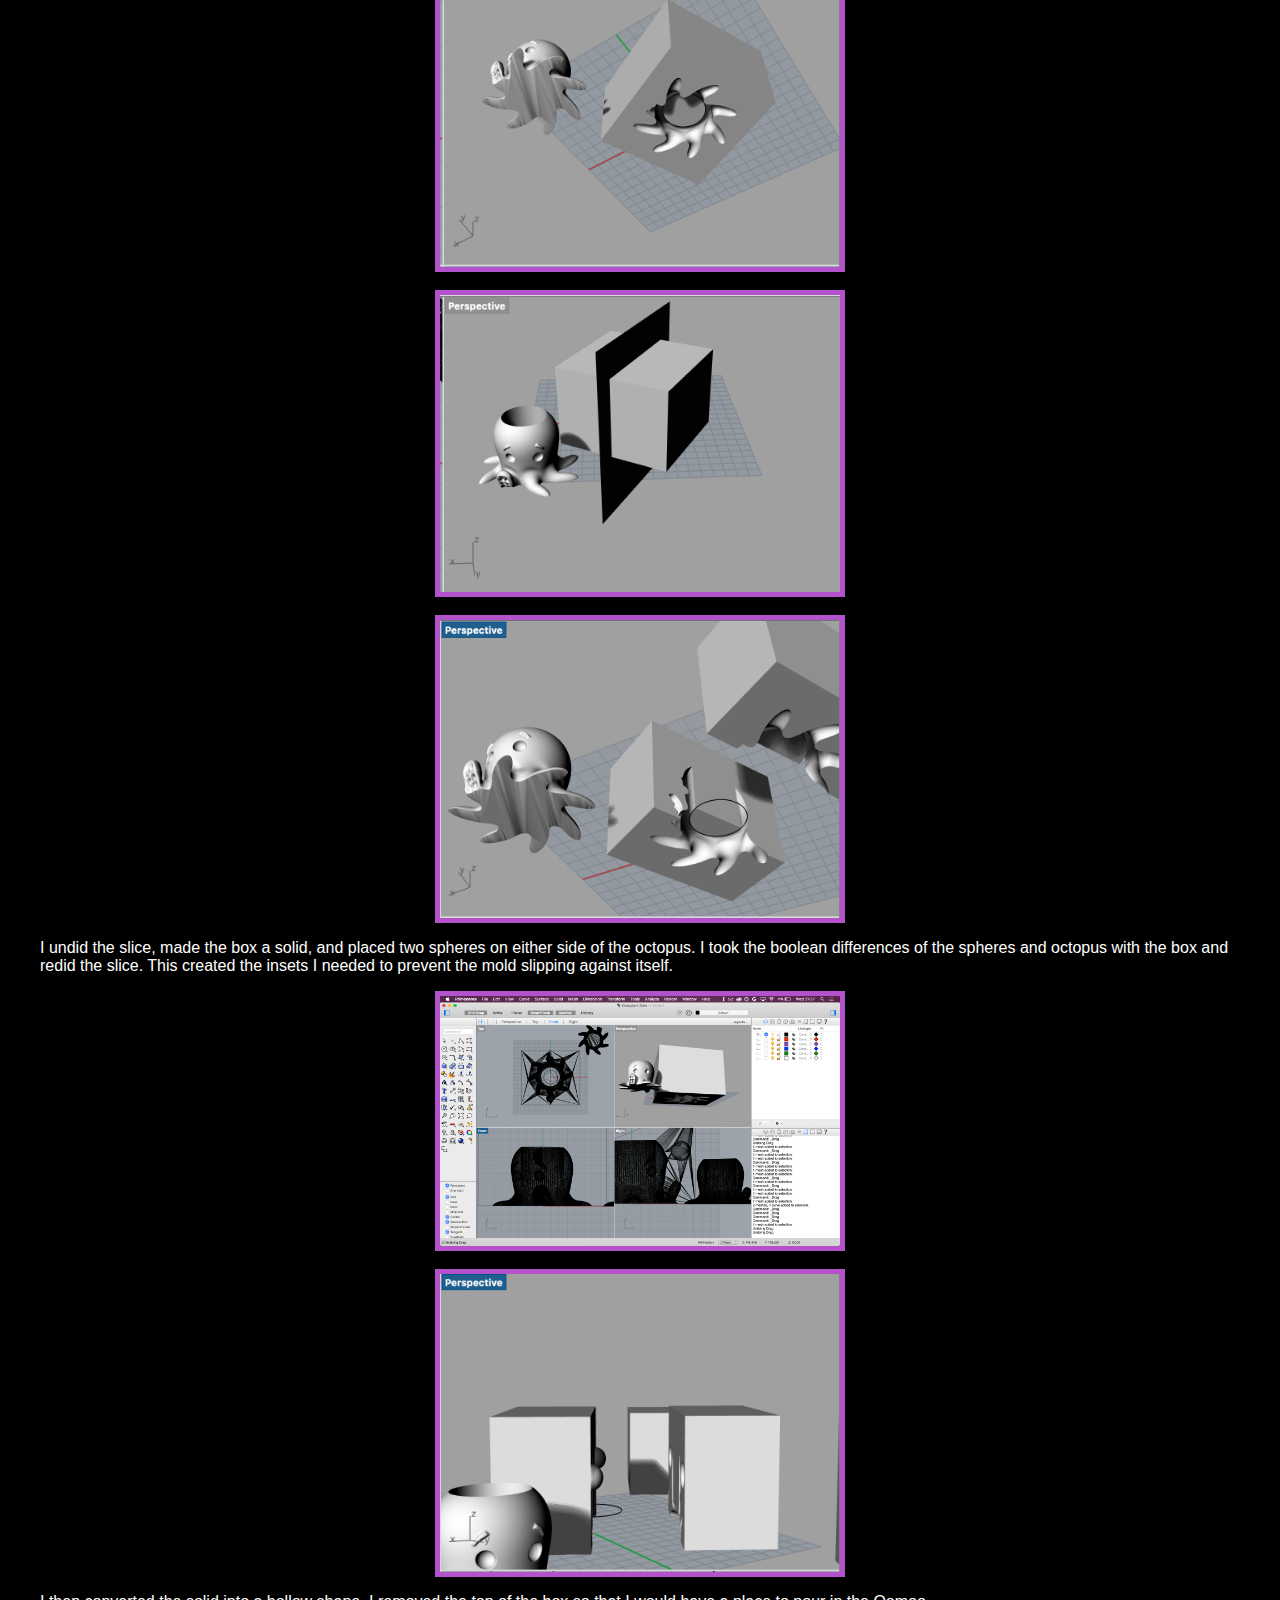
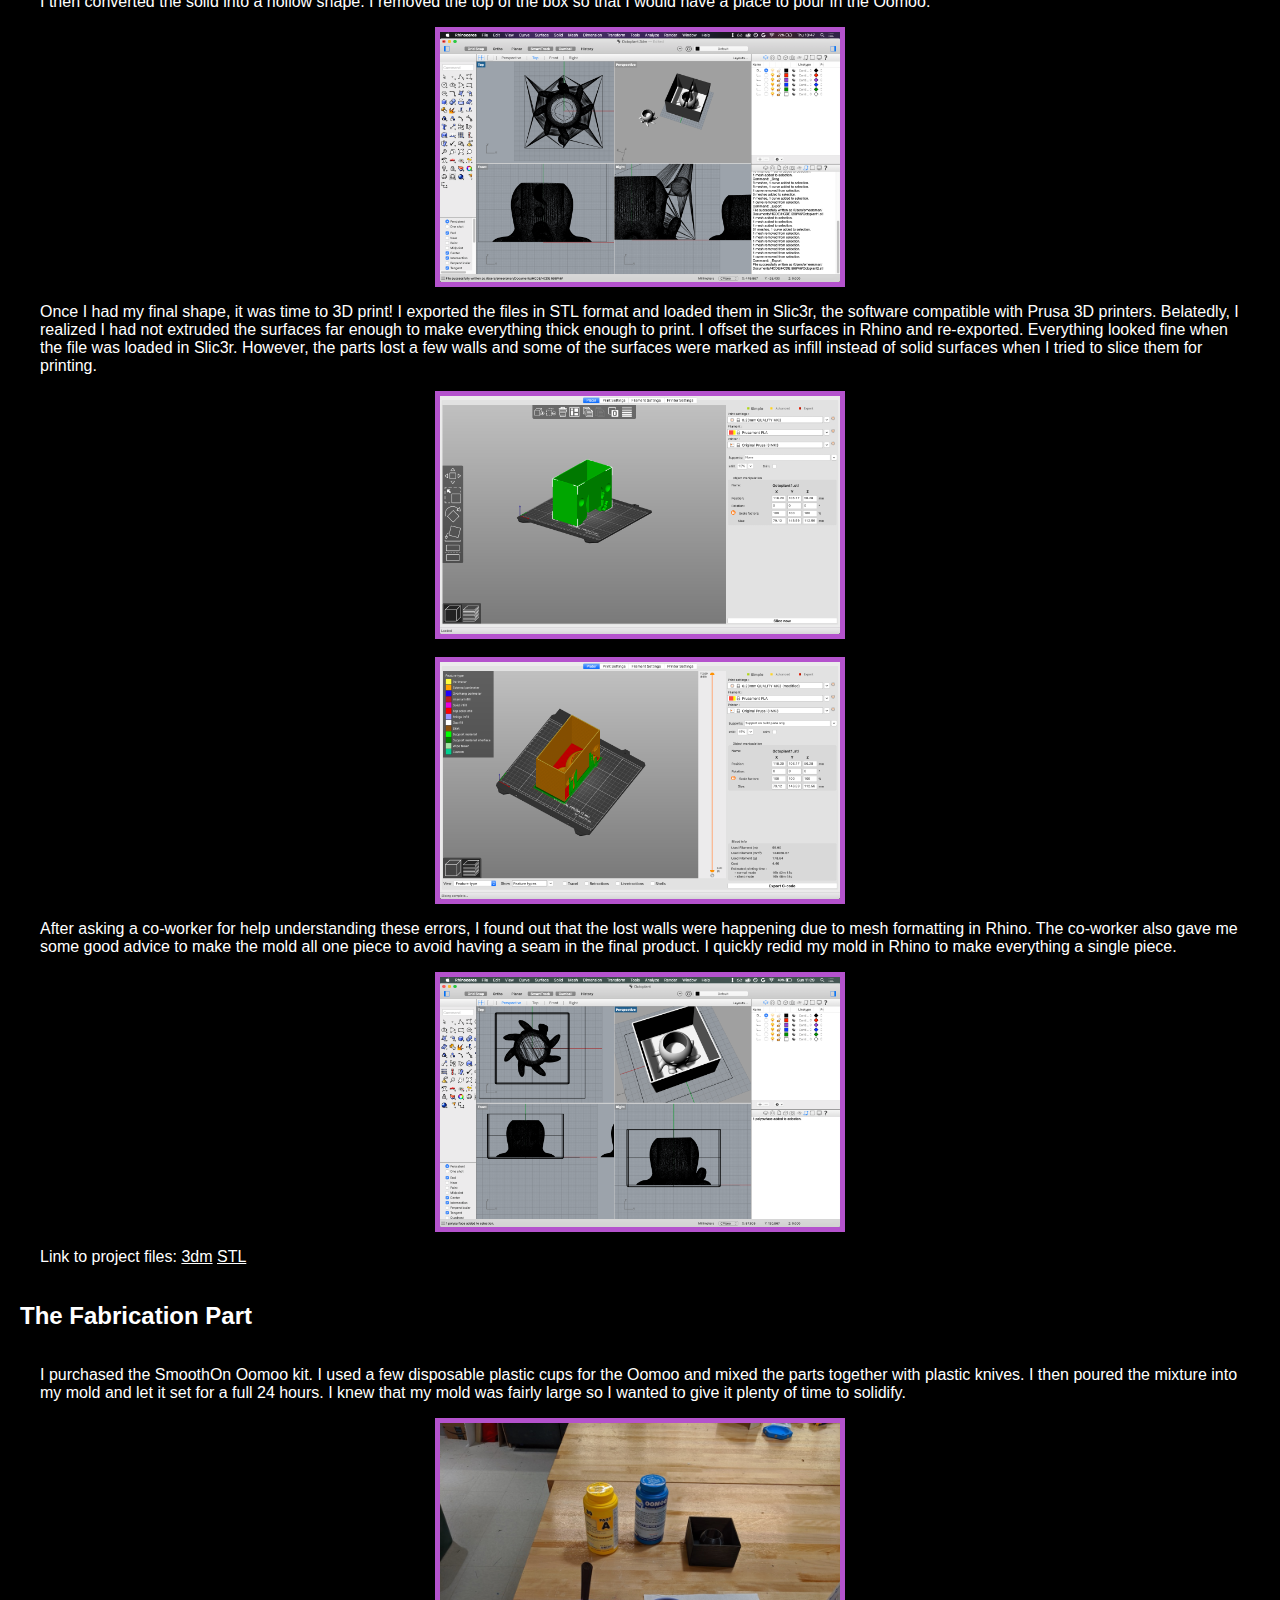
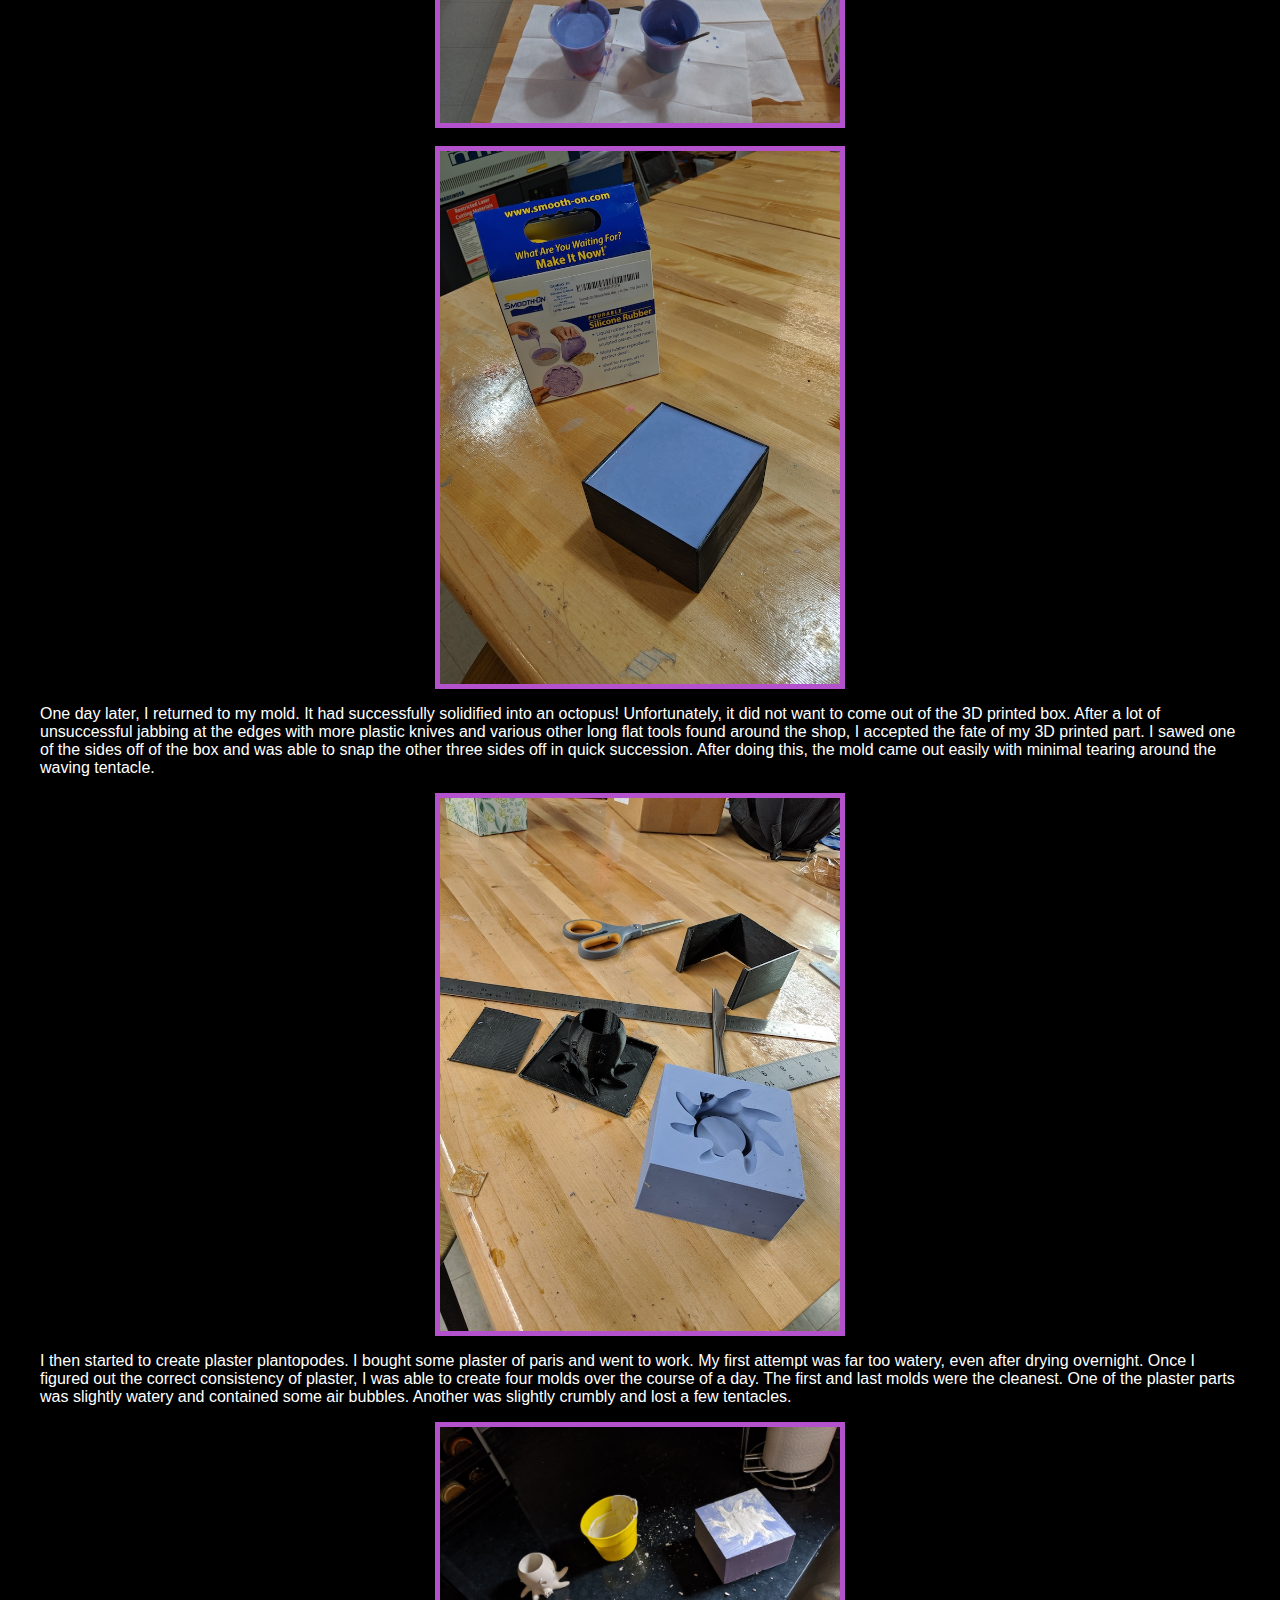
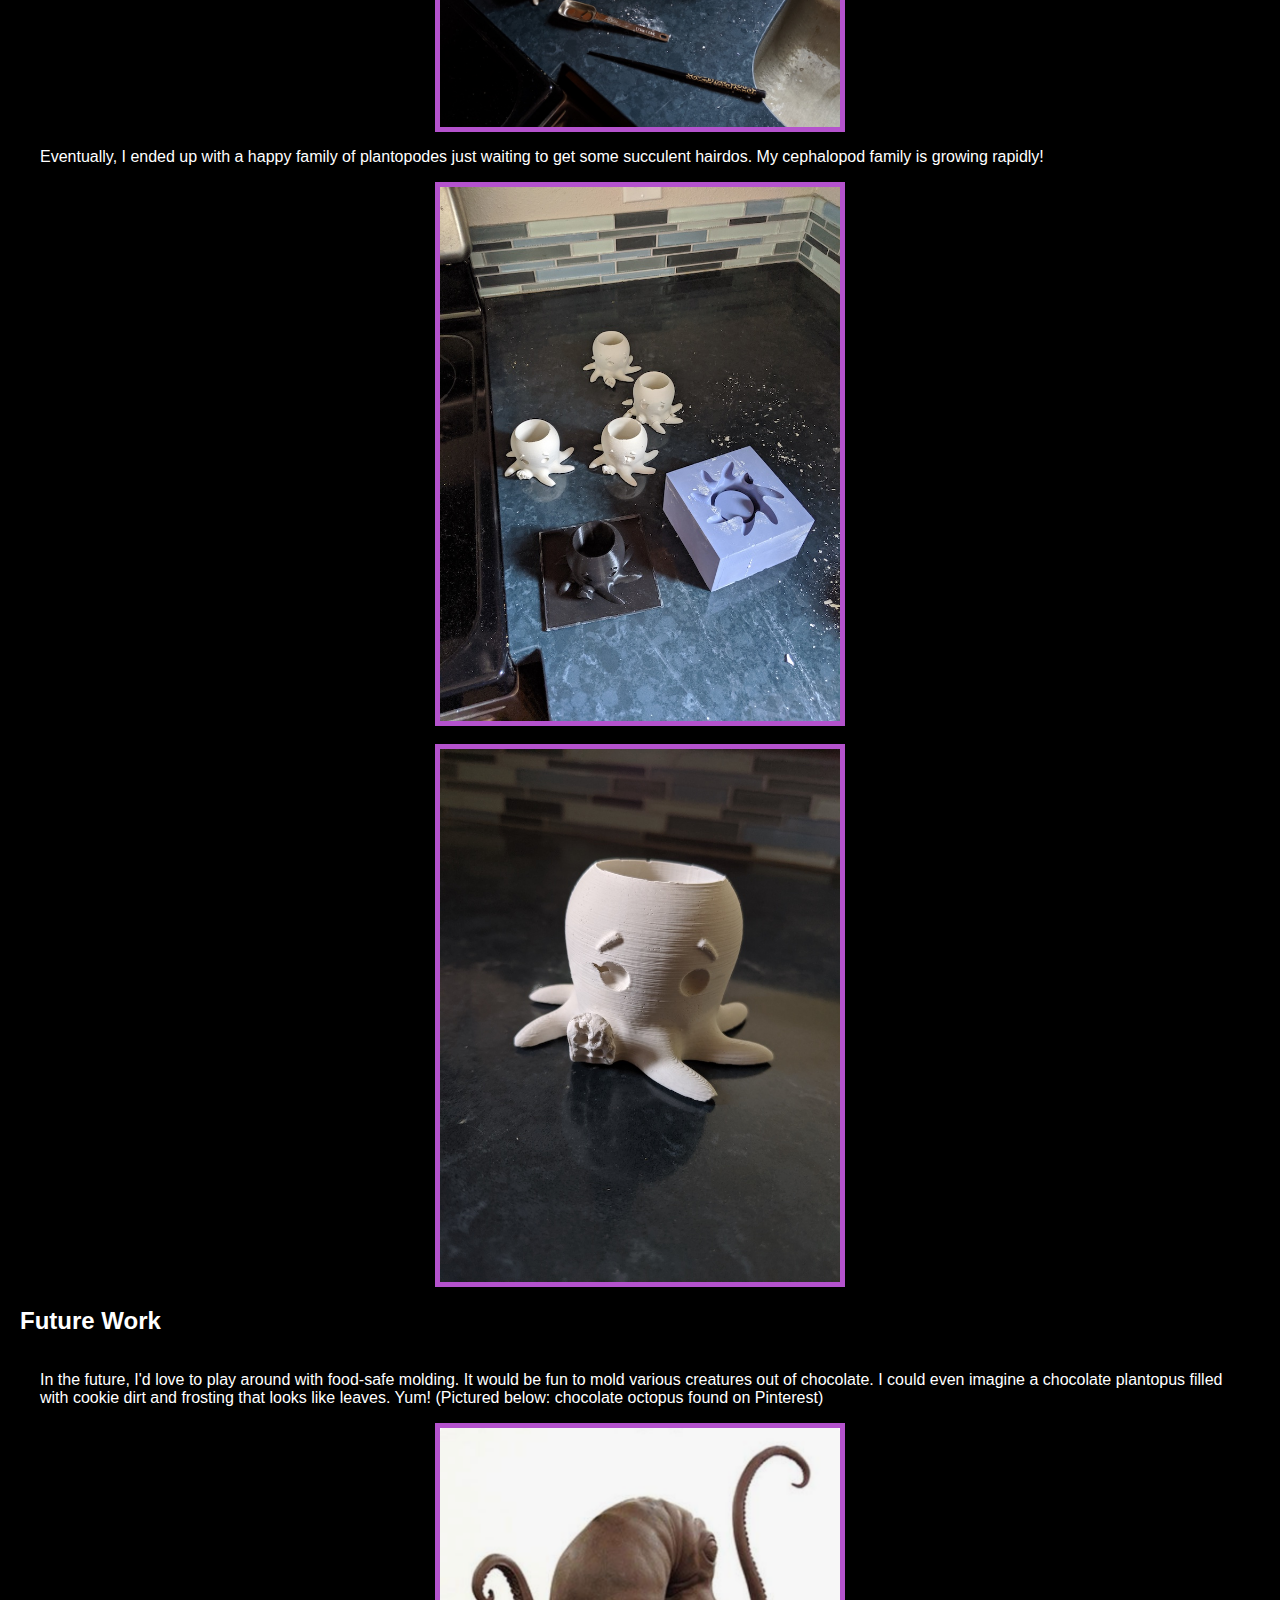
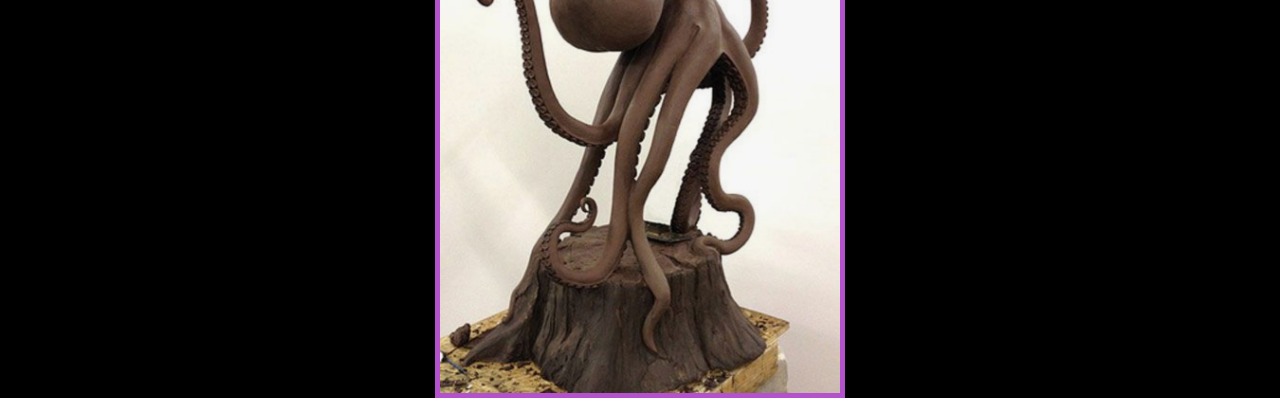
<file: assignment6.html>
<!DOCTYPE html> 
<html> 
    <head> 
        <meta charset="utf-8"> 
        <meta name="viewport" content="width=device-width, maximum-scale=1.0" />

        <title>Emma's HCDE 598 Digital Fabrication Page!</title> 

        <link href="style.css" media="screen" rel="stylesheet" type="text/css" />

    </head> 
    <body> 

        <div class="header">
            <div class="title-wrap">
                <h1>Plantopus</h1>
            </div>
        </div>
        <div class="assignment-content">
            <h2>Problem Statement</h2>
            <p>
                This assignment involved creating a frame for a mold, a silicone mold, and four identical plaster molded objects. The assignment description was:
            </p>
            <p>
                <i>Design and fabricate a mold in silicone. Use the mold to cast at least 4 identical parts (e..g in plaster). Design your master part in CAD first, then design your mold, then design a mold to cast your mold in. So meta! You may fabricate your mold's molds either by CNC milling machinable wax or by 3D printing.</i>
            </p>
            <h2>Brainstorming</h2>
            <p>
                I knew that this assignment would take a lot of time due to the number of steps involved in creating the final objects. If I tried to make a 3D model on my own, I knew I would have spent too long making something complex or I would have ended up with something simple and uninteresting to me. To avoid either of these outcomes, I found a <a href="https://www.thingiverse.com/thing:27053">cute octopus model on Thingiverse</a>. It's really cute.
            </p>
            <img src="a6/thingipus.png" width=400></img>
            <p>
                I wanted to tweak the cute octopus a bit so that it could serve a function beyond being adorable. I decided to make it into a mini planter by extruding a hole in the middle of its head (body?). 
            </p>
            <h2>The Digital Part</h2>
            <p>
                I decided to go back to Rhino for this assignment. I had spent quite a bit of time in it for the lamp assignment and felt comfortable with my ability to create a 3D mold. I imported the octopus STL that I downloaded from Thingiverse. I then made it into a planter by extruding and subtracting a cylinder from its body. It did not look happy about that fact.
            </p>
            <img src="a6/img0.png" width=400></img>
            <br/>
            <img src="a6/img1.png" width=400></img>
            <br/>
            <img src="a6/img2.png" width=400></img>
            <br/>
            <img src="a6/img3.png" width=400></img>
            <p>
                My loosely formed plan was to put the octopus in a box, take a boolean difference of box and octopus, and cut the final product in half to get two molds. It was difficult for me to visualize many steps of this assignment without physically modeling or sketching the various components. I chose to mess around in Rhino instead of trying to think through each step in detail. It took a while to get the boolean difference to work because the box was hollow and I initially tried to take the difference of two things that were not touching. I modified the octopus to touch the box on the bottom, a wise decision for the final shape of the Oomoo mold.
            </p>
            <img src="a6/img4.png" width=400></img>
            <br/>
            <img src="a6/img5.png" width=400></img>
            <p>
                I cut the combined shape in half to create two molds at the end. After a lot of thought, I tried to cut the mold where it would be easiest to extract the final plaster from the Oomoo. There were a few nooks, crannies, and tentacles to think about. After cutting the shape, I had neglected to think of two things: 1. the halves of the mold needed protrusions so they would not slip while the plaster was setting and 2. I had successfully modeled the molds but not the 3D printed molds for the molds I needed to create. 
            </p>
            <img src="a6/img6.png" width=400></img>
            <br/>
            <img src="a6/img7.png" width=400></img>
            <br/>
            <img src="a6/img8.png" width=400></img>
            <p>
                I undid the slice, made the box a solid, and placed two spheres on either side of the octopus. I took the boolean differences of the spheres and octopus with the box and redid the slice. This created the insets I needed to prevent the mold slipping against itself.
            </p>
            <img src="a6/img9.png" width=400></img>
            <br/>
            <img src="a6/img10.png" width=400></img>
            <p>
                I then converted the solid into a hollow shape. I removed the top of the box so that I would have a place to pour in the Oomoo.
            </p>
            <img src="a6/img11.png" width=400></img>
            <p>
                Once I had my final shape, it was time to 3D print! I exported the files in STL format and loaded them in Slic3r, the software compatible with Prusa 3D printers. Belatedly, I realized I had not extruded the surfaces far enough to make everything thick enough to print. I offset the surfaces in Rhino and re-exported. Everything looked fine when the file was loaded in Slic3r. However, the parts lost a few walls and some of the surfaces were marked as infill instead of solid surfaces when I tried to slice them for printing.
            </p>
            <img src="a6/img12.png" width=400></img>
            <br/>
            <img src="a6/img13.png" width=400></img>
            <p>
                After asking a co-worker for help understanding these errors, I found out that the lost walls were happening due to mesh formatting in Rhino. The co-worker also gave me some good advice to make the mold all one piece to avoid having a seam in the final product. I quickly redid my mold in Rhino to make everything a single piece. 
            </p>
            <img src="a6/img14.png" width=400></img>
            <p>
                Link to project files: <a href="a6/Octoplant.3dm">3dm</a> <a href="a6/Octoplant.stl">STL</a>
            </p>
            <h2>The Fabrication Part</h2>
            <p>
                I purchased the SmoothOn Oomoo kit. I used a few disposable plastic cups for the Oomoo and mixed the parts together with plastic knives. I then poured the mixture into my mold and let it set for a full 24 hours. I knew that my mold was fairly large so I wanted to give it plenty of time to solidify.
            </p>
            <img src="a6/mixing.jpg" width=400></img>
            <br/>
            <img src="a6/setting.jpg" width=400></img>
            <p>
                One day later, I returned to my mold. It had successfully solidified into an octopus! Unfortunately, it did not want to come out of the 3D printed box. After a lot of unsuccessful jabbing at the edges with more plastic knives and various other long flat tools found around the shop, I accepted the fate of my 3D printed part. I sawed one of the sides off of the box and was able to snap the other three sides off in quick succession. After doing this, the mold came out easily with minimal tearing around the waving tentacle.
            </p>
            <img src="a6/unmolding.jpg" width=400></img>
            <p>
                I then started to create plaster plantopodes. I bought some plaster of paris and went to work. My first attempt was far too watery, even after drying overnight. Once I figured out the correct consistency of plaster, I was able to create four molds over the course of a day. The first and last molds were the cleanest. One of the plaster parts was slightly watery and contained some air bubbles. Another was slightly crumbly and lost a few tentacles.
            </p>
            <img src="a6/plaster.jpg" width=400></img>
            <p>
                Eventually, I ended up with a happy family of plantopodes just waiting to get some succulent hairdos. My cephalopod family is growing rapidly!
            </p>
            <img src="a6/group.jpg" width=400></img>
            <br/>
            <img src="a6/final.jpg" width=400></img>
            <h2>Future Work</h2>
            <p>
                In the future, I'd love to play around with food-safe molding. It would be fun to mold various creatures out of chocolate. I could even imagine a chocolate plantopus filled with cookie dirt and frosting that looks like leaves. Yum! (Pictured below: chocolate octopus found on Pinterest)
            </p>
            <img src="a6/choctopus.png" alt="https://www.pinterest.com/pin/513832638731679872/" width=400></img>
        </div>
    </body>
</html>
</file>
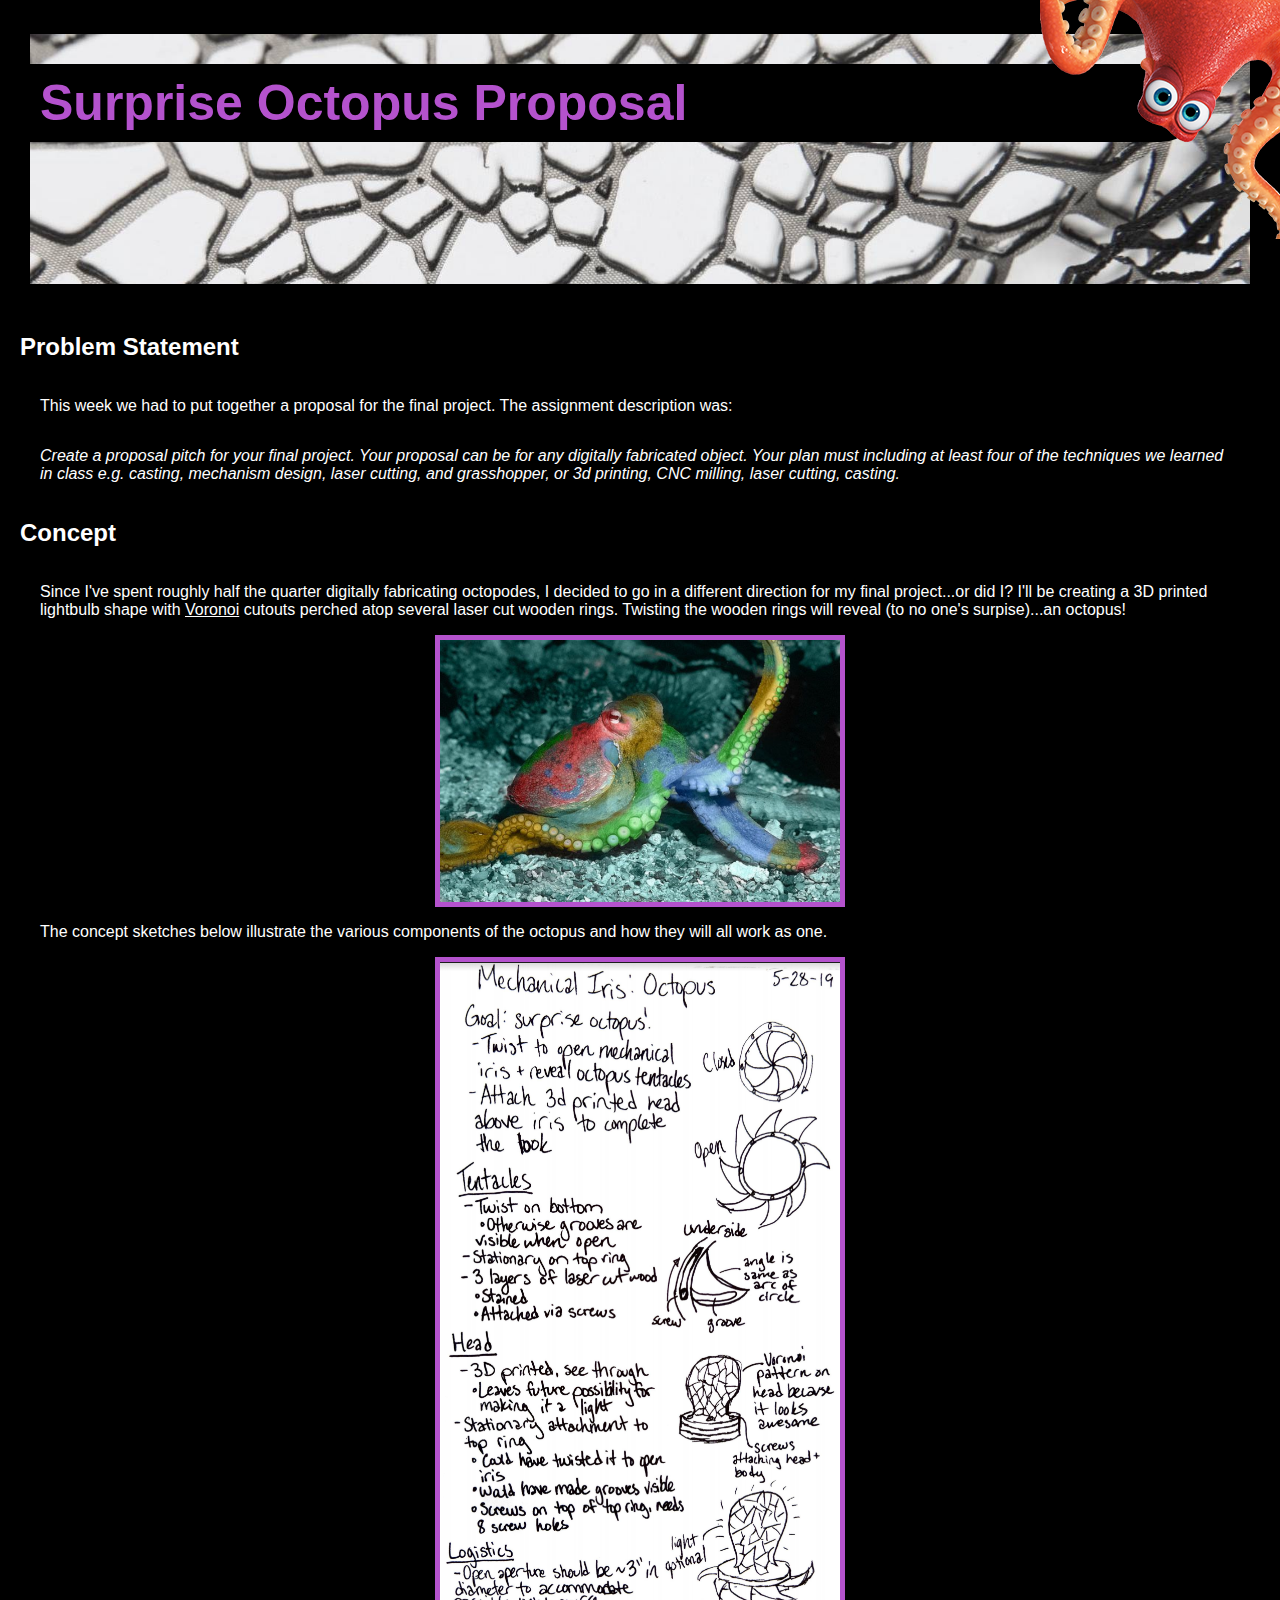
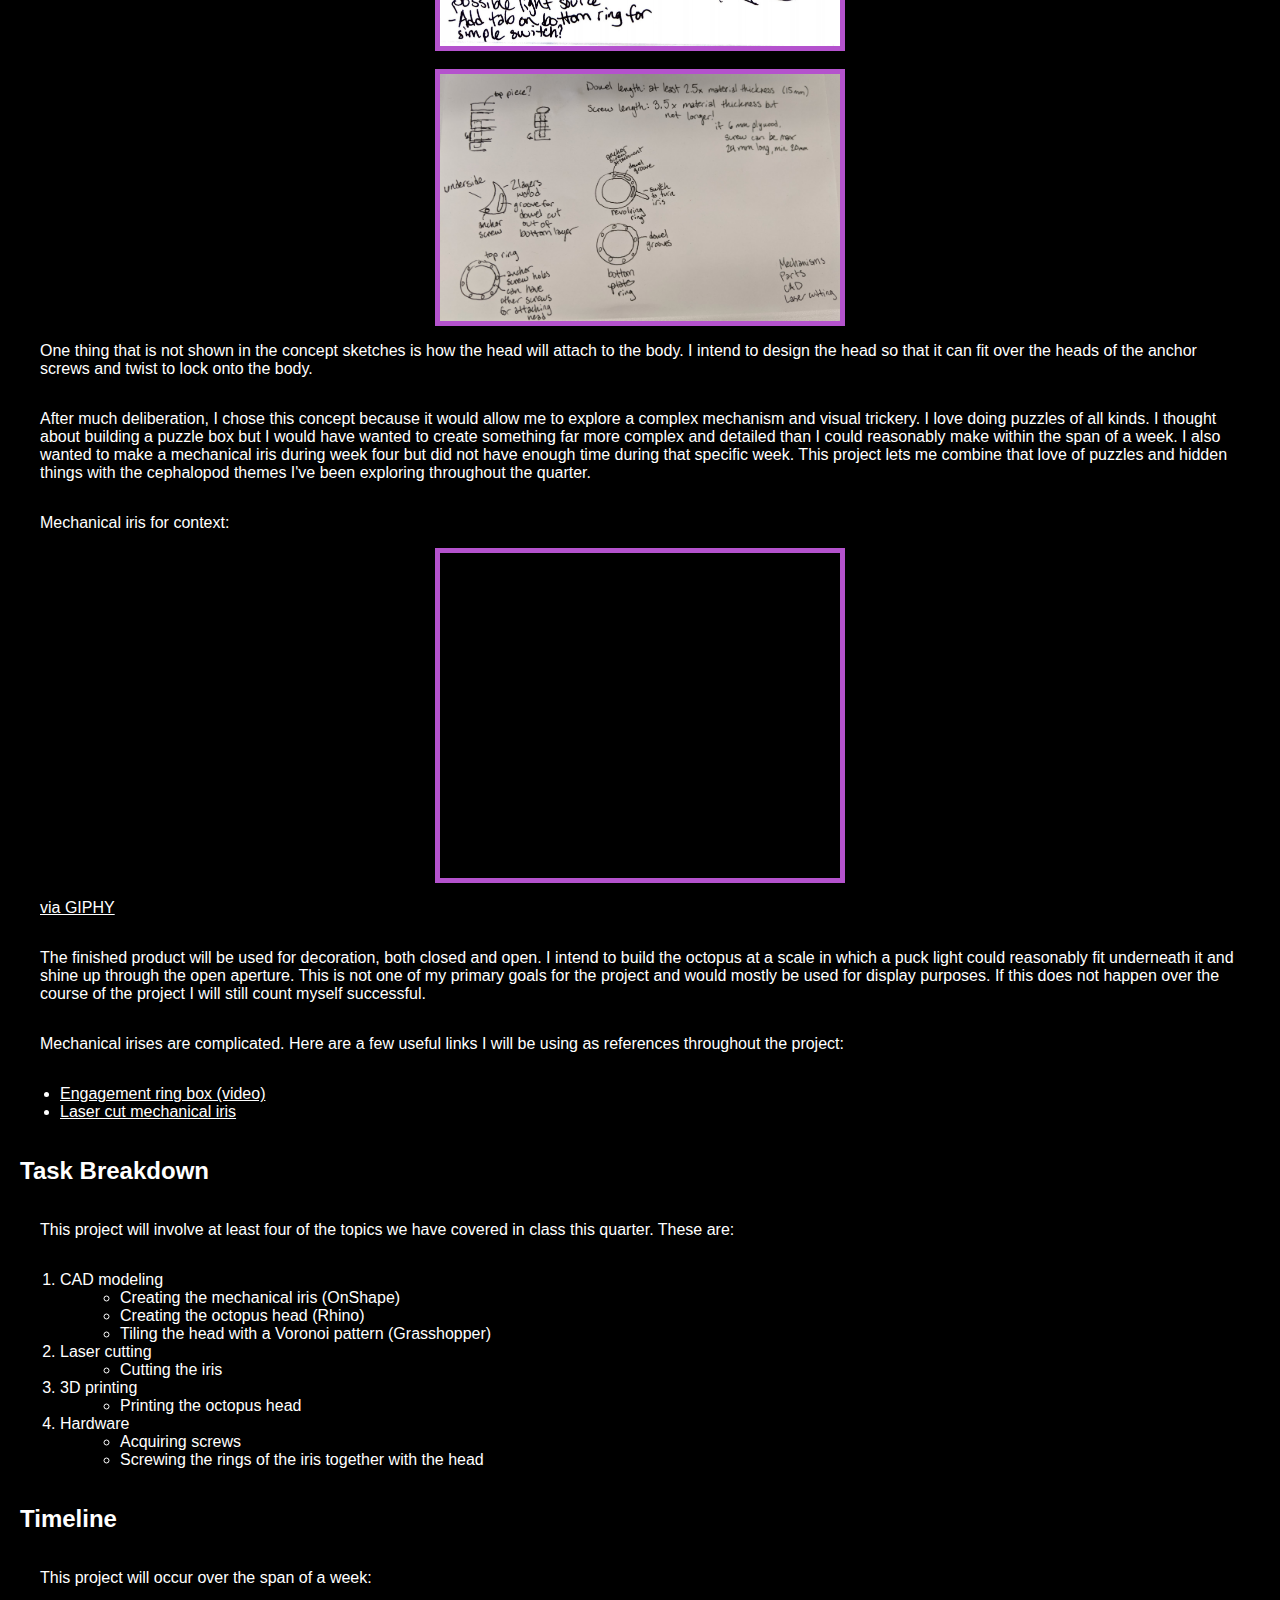
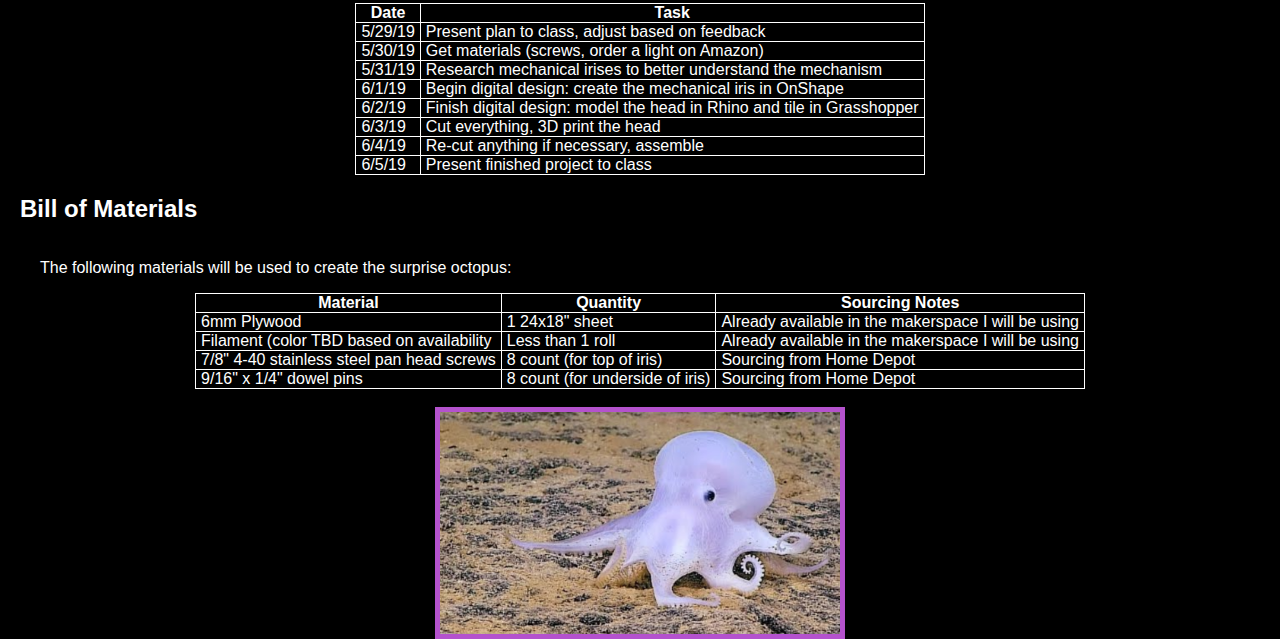
<file: assignment7.html>
<!DOCTYPE html> 
<html> 
    <head> 
        <meta charset="utf-8"> 
        <meta name="viewport" content="width=device-width, maximum-scale=1.0" />

        <title>Emma's HCDE 598 Digital Fabrication Page!</title> 

        <link href="style.css" media="screen" rel="stylesheet" type="text/css" />

    </head> 
    <body> 
        <img class="hank" align="right" src="a7/hank.png">
        <div class="header">
            <div class="title-wrap">
                <h1>Surprise Octopus Proposal</h1>
            </div>
        </div>
        <div class="assignment-content">
            <h2>Problem Statement</h2>
            <p>
                This week we had to put together a proposal for the final project. The assignment description was:
            </p>
            <p>
                <i>Create a proposal pitch for your final project. Your proposal can be for any digitally fabricated object. Your plan must including at least four of the techniques we learned in class e.g. casting, mechanism design, laser cutting, and grasshopper, or 3d printing, CNC milling, laser cutting, casting.</i>
            </p>
            <h2>Concept</h2>
            <p>
                Since I've spent roughly half the quarter digitally fabricating octopodes, I decided to go in a different direction for my final project...or did I? I'll be creating a 3D printed lightbulb shape with <a href="https://en.wikipedia.org/wiki/Voronoi_diagram">Voronoi</a> cutouts perched atop several laser cut wooden rings. Twisting the wooden rings will reveal (to no one's surpise)...an octopus!
            </p>
            <img src="a7/octoyay.png" width=400>
            <p>
                The concept sketches below illustrate the various components of the octopus and how they will all work as one.
            </p>
            <img src="a7/brainstorming.png" width=400>
            <br/>
            <img src="a7/more_brainstorming.png" width=400>
            <p>
                One thing that is not shown in the concept sketches is how the head will attach to the body. I intend to design the head so that it can fit over the heads of the anchor screws and twist to lock onto the body.
            </p>
            <p>
                After much deliberation, I chose this concept because it would allow me to explore a complex mechanism and visual trickery. I love doing puzzles of all kinds. I thought about building a puzzle box but I would have wanted to create something far more complex and detailed than I could reasonably make within the span of a week. I also wanted to make a mechanical iris during week four but did not have enough time during that specific week. This project lets me combine that love of puzzles and hidden things with the cephalopod themes I've been exploring throughout the quarter.
            </p>
            <p>Mechanical iris for context:</p>
            <iframe src="https://giphy.com/embed/Jno7dAxwWhMwE" width="480" height="325" frameBorder="0" class="giphy-embed" allowFullScreen></iframe><p><a href="https://giphy.com/gifs/mechanical-iris-mechanism-Jno7dAxwWhMwE">via GIPHY</a></p>
            <p>
                The finished product will be used for decoration, both closed and open. I intend to build the octopus at a scale in which a puck light could reasonably fit underneath it and shine up through the open aperture. This is not one of my primary goals for the project and would mostly be used for display purposes. If this does not happen over the course of the project I will still count myself successful.
            </p>
            <p>
                Mechanical irises are complicated. Here are a few useful links I will be using as references throughout the project:
            </p>
            <ul>
                <li><a href="https://www.youtube.com/watch?v=9Dkwt3FDmEE">Engagement ring box (video)</a></li>
                <li><a href="https://www.instructables.com/id/Mechanical-iris-v20/">Laser cut mechanical iris</a></li>
            </ul>
            <h2>Task Breakdown</h2>
            <p>
                This project will involve at least four of the topics we have covered in class this quarter. These are:
            </p>
            <ol>
                <li>CAD modeling 
                    <ul> 
                        <li>Creating the mechanical iris (OnShape)</li>
                        <li>Creating the octopus head (Rhino)</li>
                        <li>Tiling the head with a Voronoi pattern (Grasshopper)</li>
                    </ul>
                </li>
                <li>Laser cutting
                    <ul>
                        <li>Cutting the iris</li>
                    </ul>
                </li>
                <li>3D printing
                    <ul>
                        <li>Printing the octopus head</li>
                    </ul>
                </li>
                <li>Hardware
                    <ul>
                        <li>Acquiring screws</li>
                        <li>Screwing the rings of the iris together with the head</li>
                    </ul>
                </li>
            </ol>
            <h2>Timeline</h2>
            <p>This project will occur over the span of a week:</p>
            <table>
                <tr>
                    <th>Date</th>
                    <th>Task</th>
                </tr>
                <tr>
                    <td>5/29/19</td>
                    <td>Present plan to class, adjust based on feedback</td>
                </tr>
                <tr>
                    <td>5/30/19</td>
                    <td>Get materials (screws, order a light on Amazon)</td>
                </tr>
                <tr>
                    <td>5/31/19</td>
                    <td>Research mechanical irises to better understand the mechanism</td>
                </tr>
                <tr>
                    <td>6/1/19</td>
                    <td>Begin digital design: create the mechanical iris in OnShape</td>
                </tr>
                <tr>
                    <td>6/2/19</td>
                    <td>Finish digital design: model the head in Rhino and tile in Grasshopper</td>
                </tr>
                <tr>
                    <td>6/3/19</td>
                    <td>Cut everything, 3D print the head</td>
                </tr>
                <tr>
                    <td>6/4/19</td>
                    <td>Re-cut anything if necessary, assemble</td>
                </tr>
                <tr>
                    <td>6/5/19</td>
                    <td>Present finished project to class</td>
                </tr>
            </table>
            <h2>Bill of Materials</h2>
            <p>
                The following materials will be used to create the surprise octopus:
            </p>
            <table>
                <tr>
                    <th>Material</th>
                    <th>Quantity</th>
                    <th>Sourcing Notes</th>
                </tr>
                <tr>
                    <td>6mm Plywood</td>
                    <td>1 24x18" sheet</td>
                    <td>Already available in the makerspace I will be using</td>
                </tr>
                <tr>
                    <td>Filament (color TBD based on availability</td>
                    <td>Less than 1 roll</td>
                    <td>Already available in the makerspace I will be using</td>
                </tr>
                <tr>
                    <td>7/8" 4-40 stainless steel pan head screws</td>
                    <td>8 count (for top of iris)</td>
                    <td>Sourcing from Home Depot</td>
                </tr>
                <tr>
                    <td>9/16" x 1/4" dowel pins</td>
                    <td>8 count (for underside of iris)</td>
                    <td>Sourcing from Home Depot</td>
                </tr>
            </table>
            <br/>
            <img src="a7/octopus.png" width=400>
        </div>
    </body>
</html>
</file>
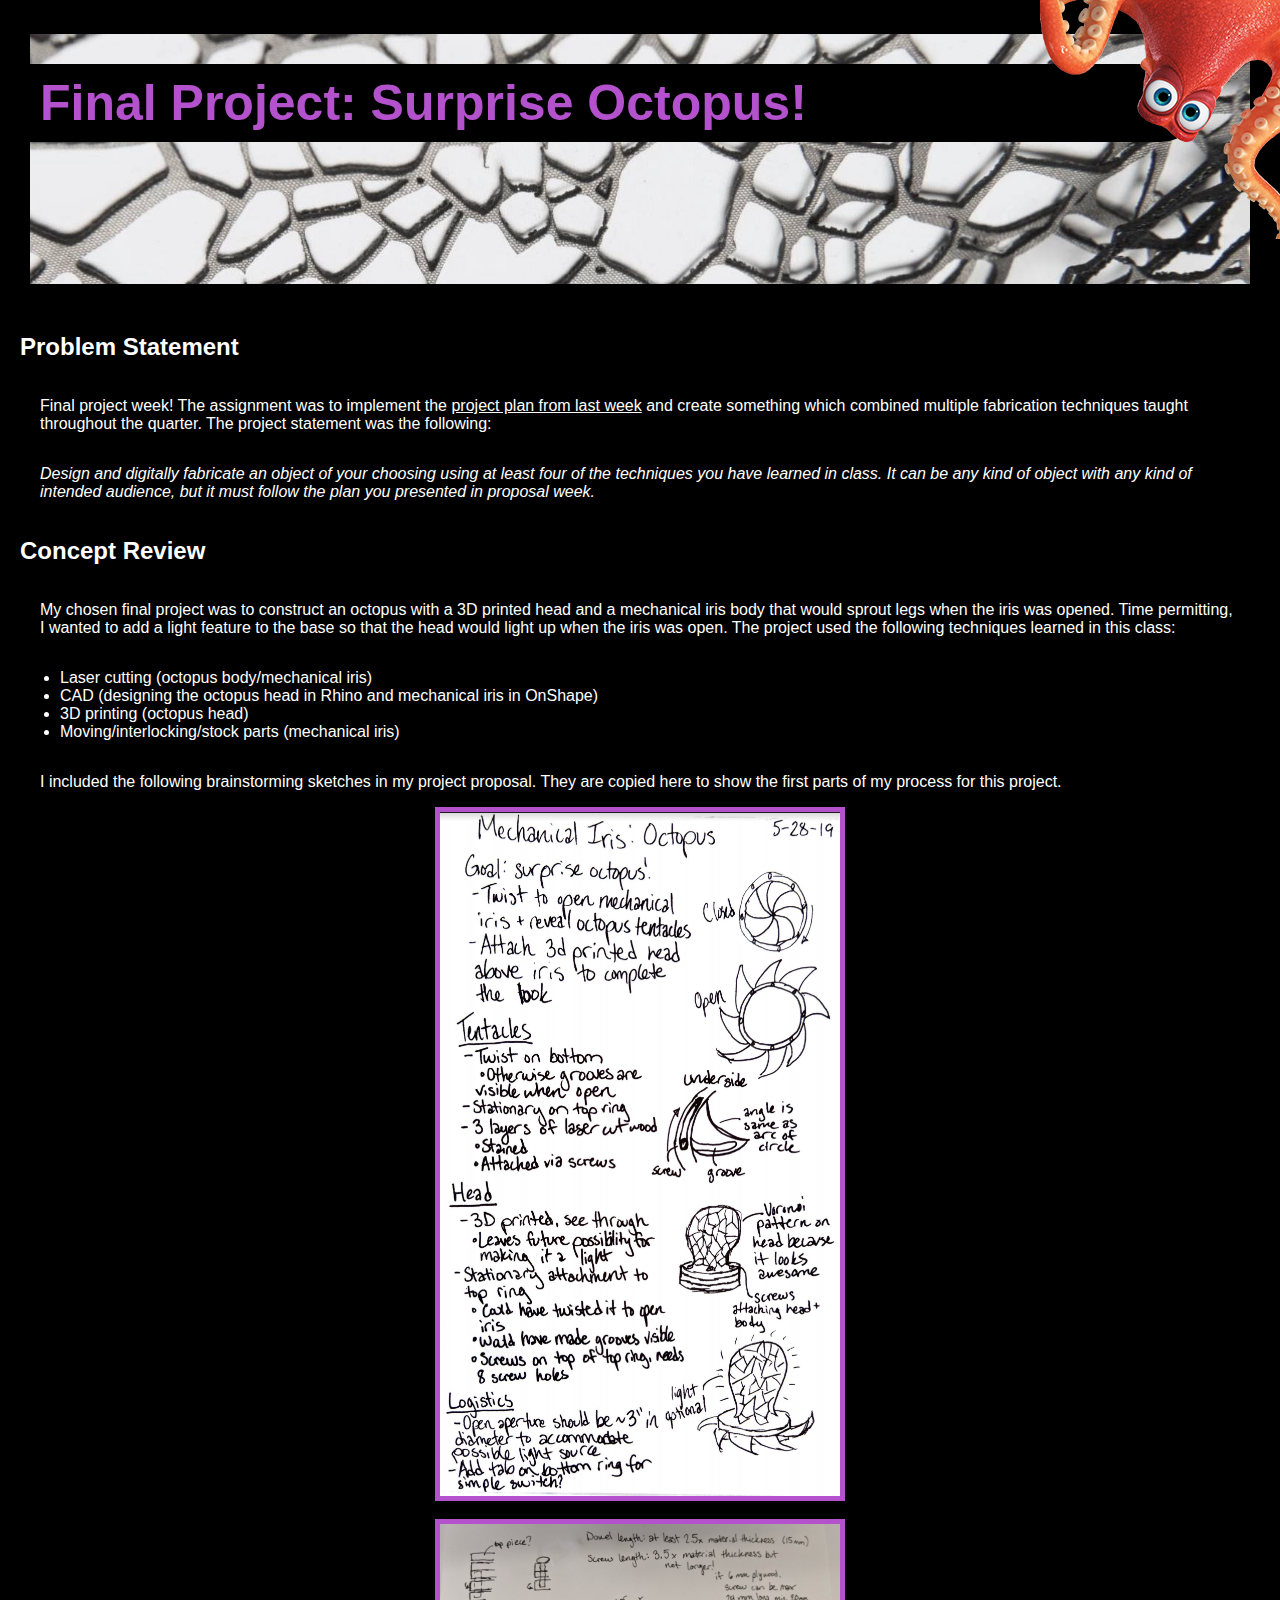
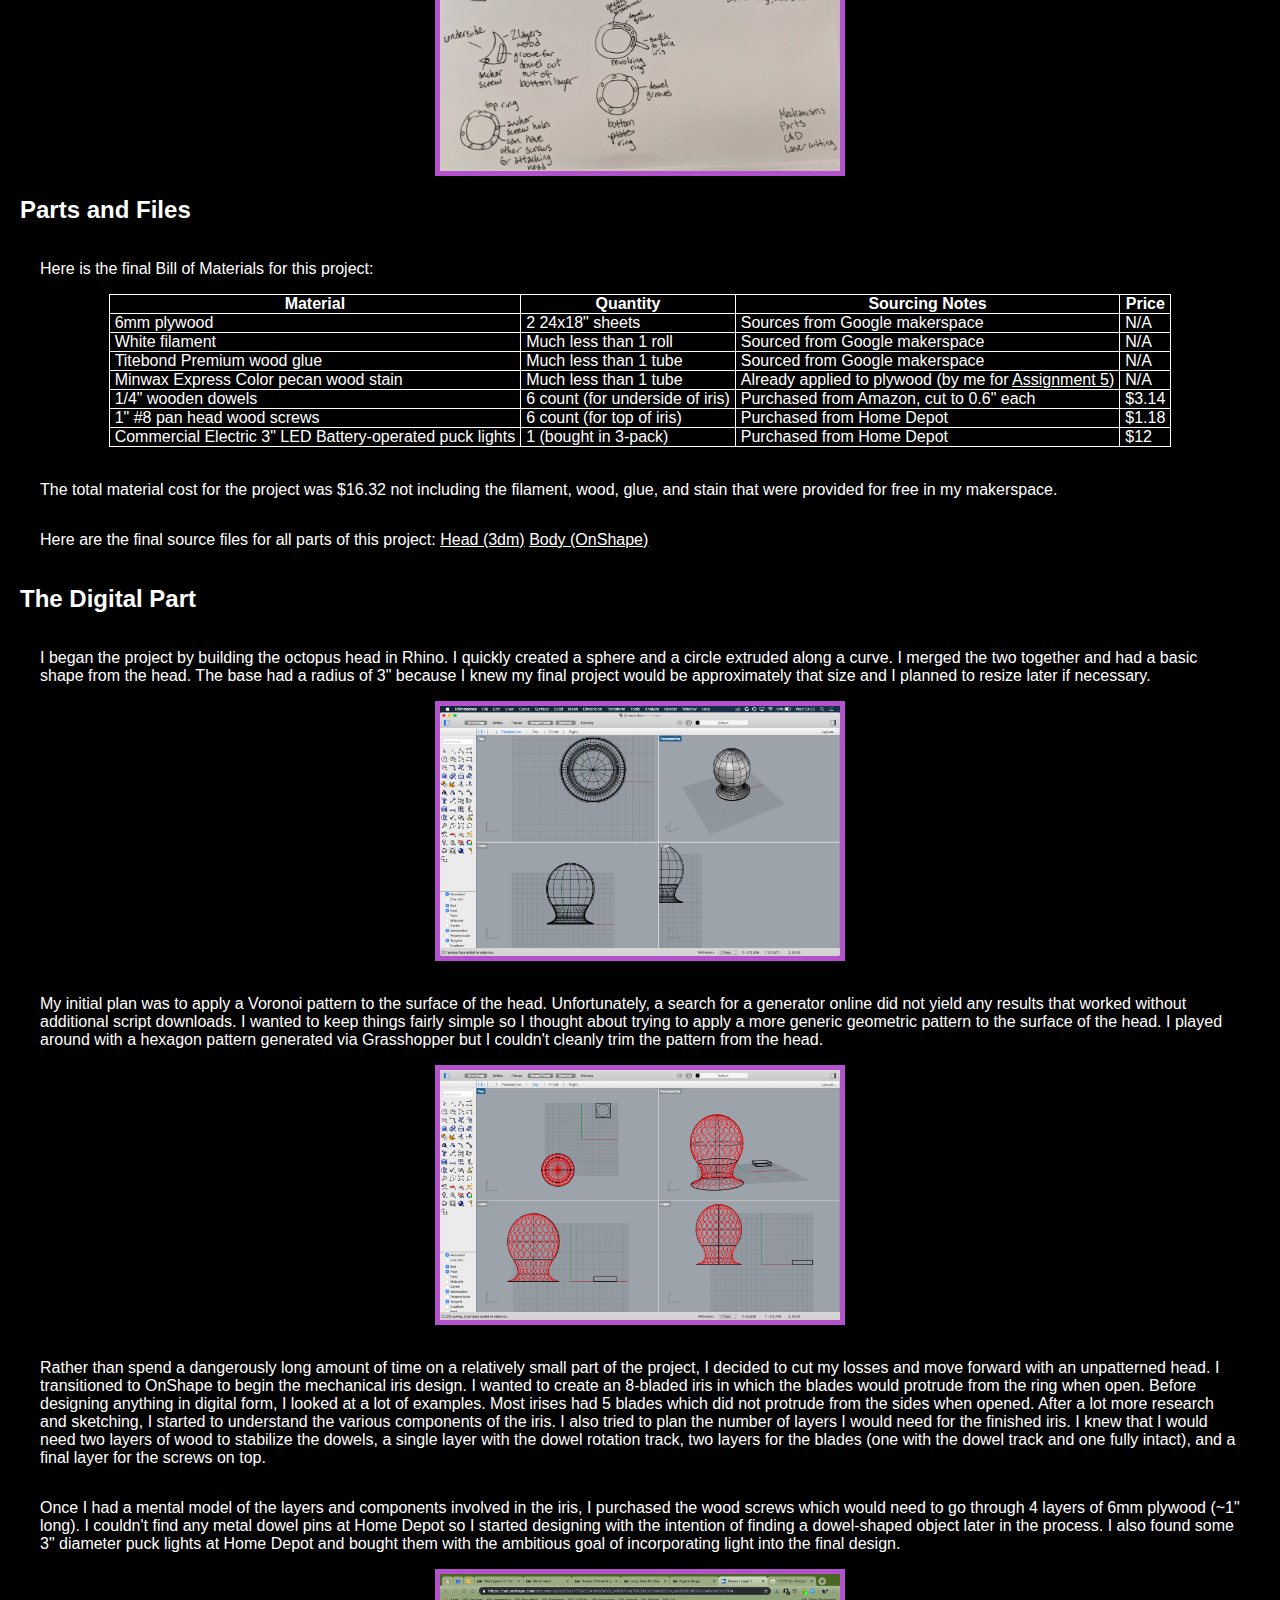
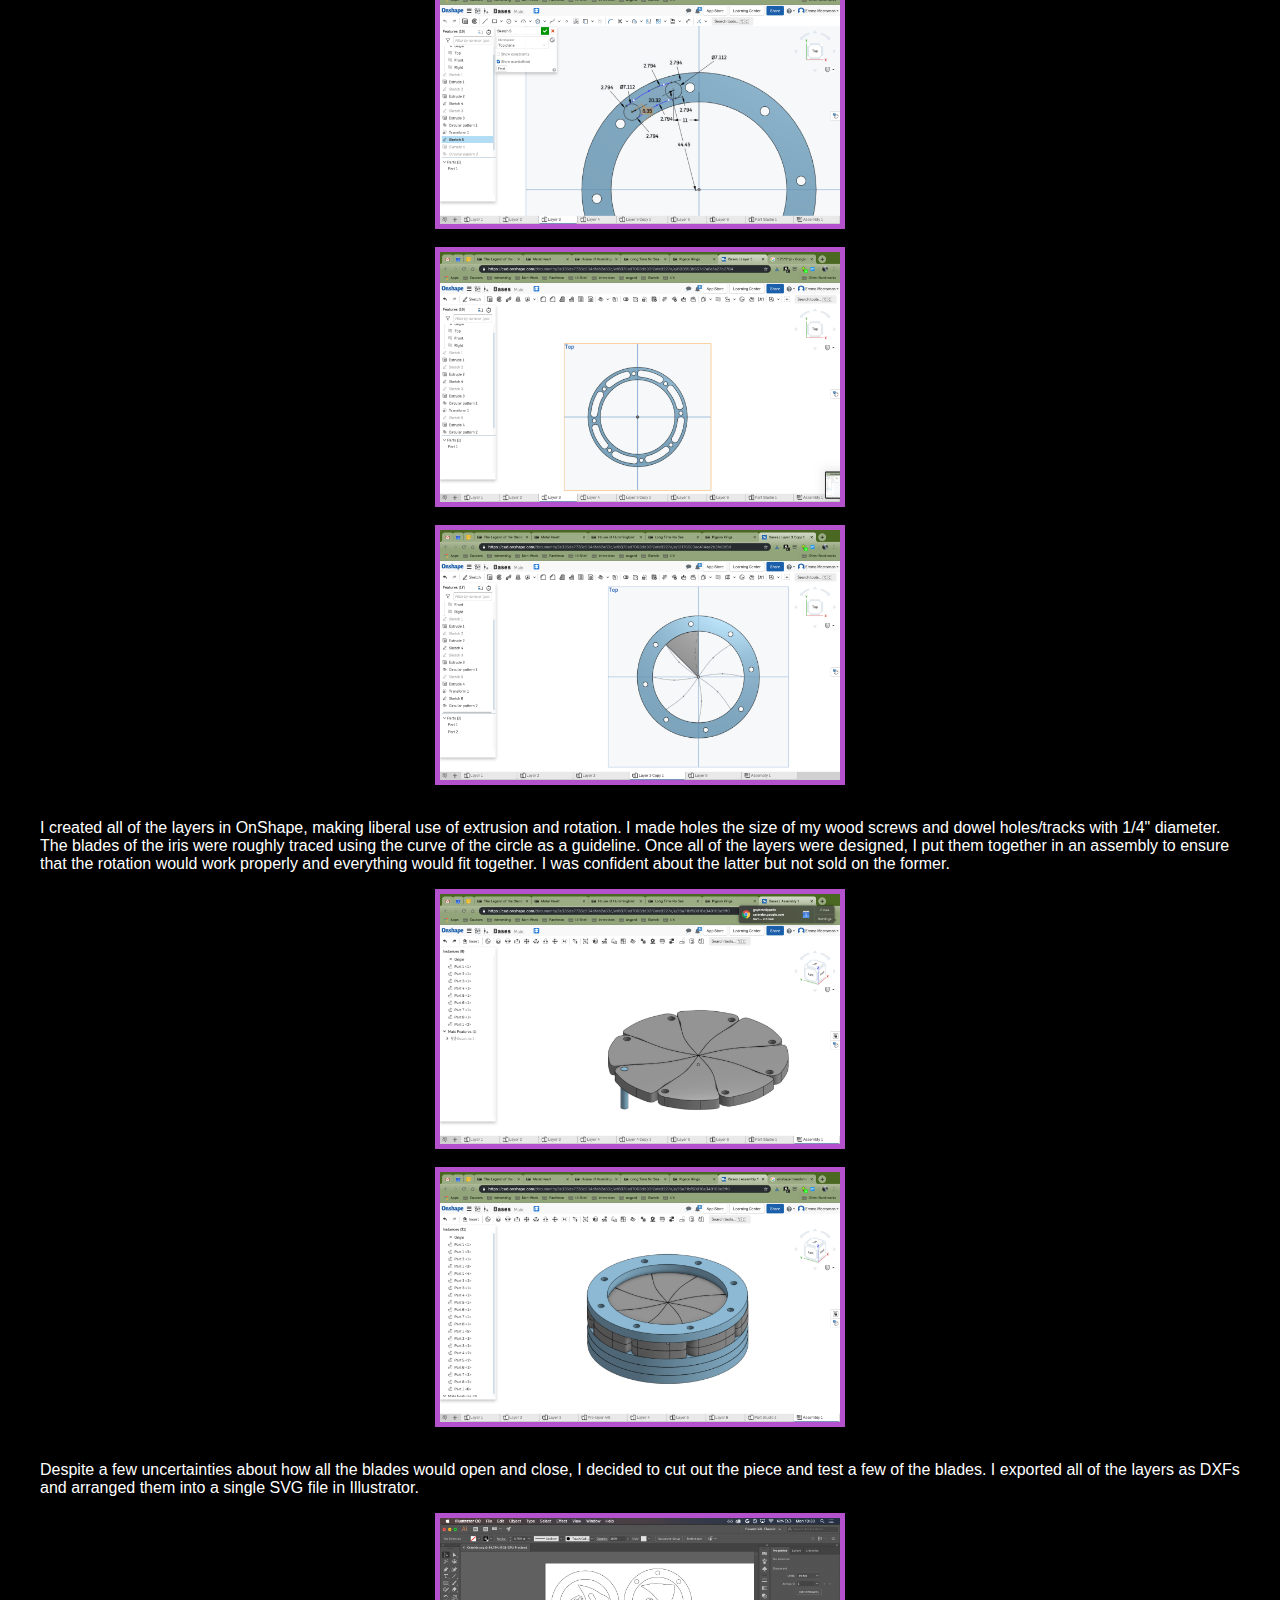
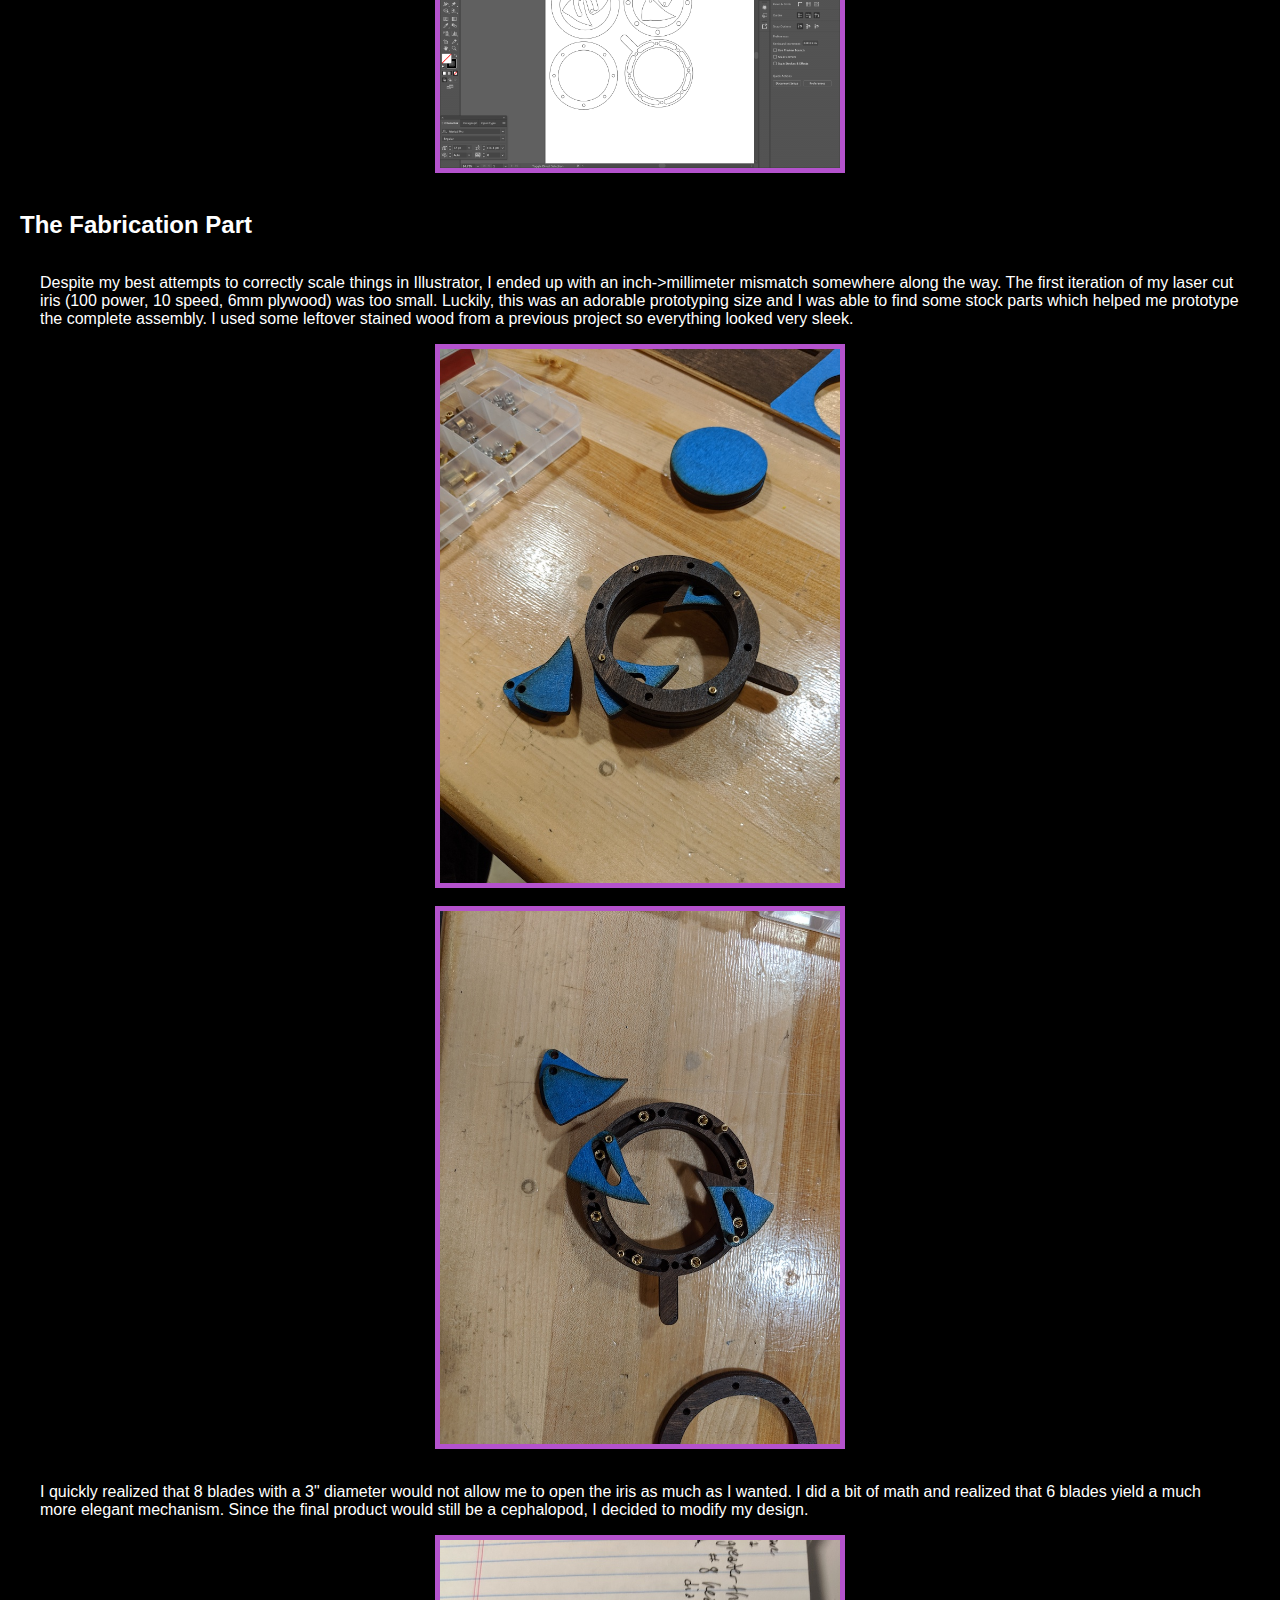
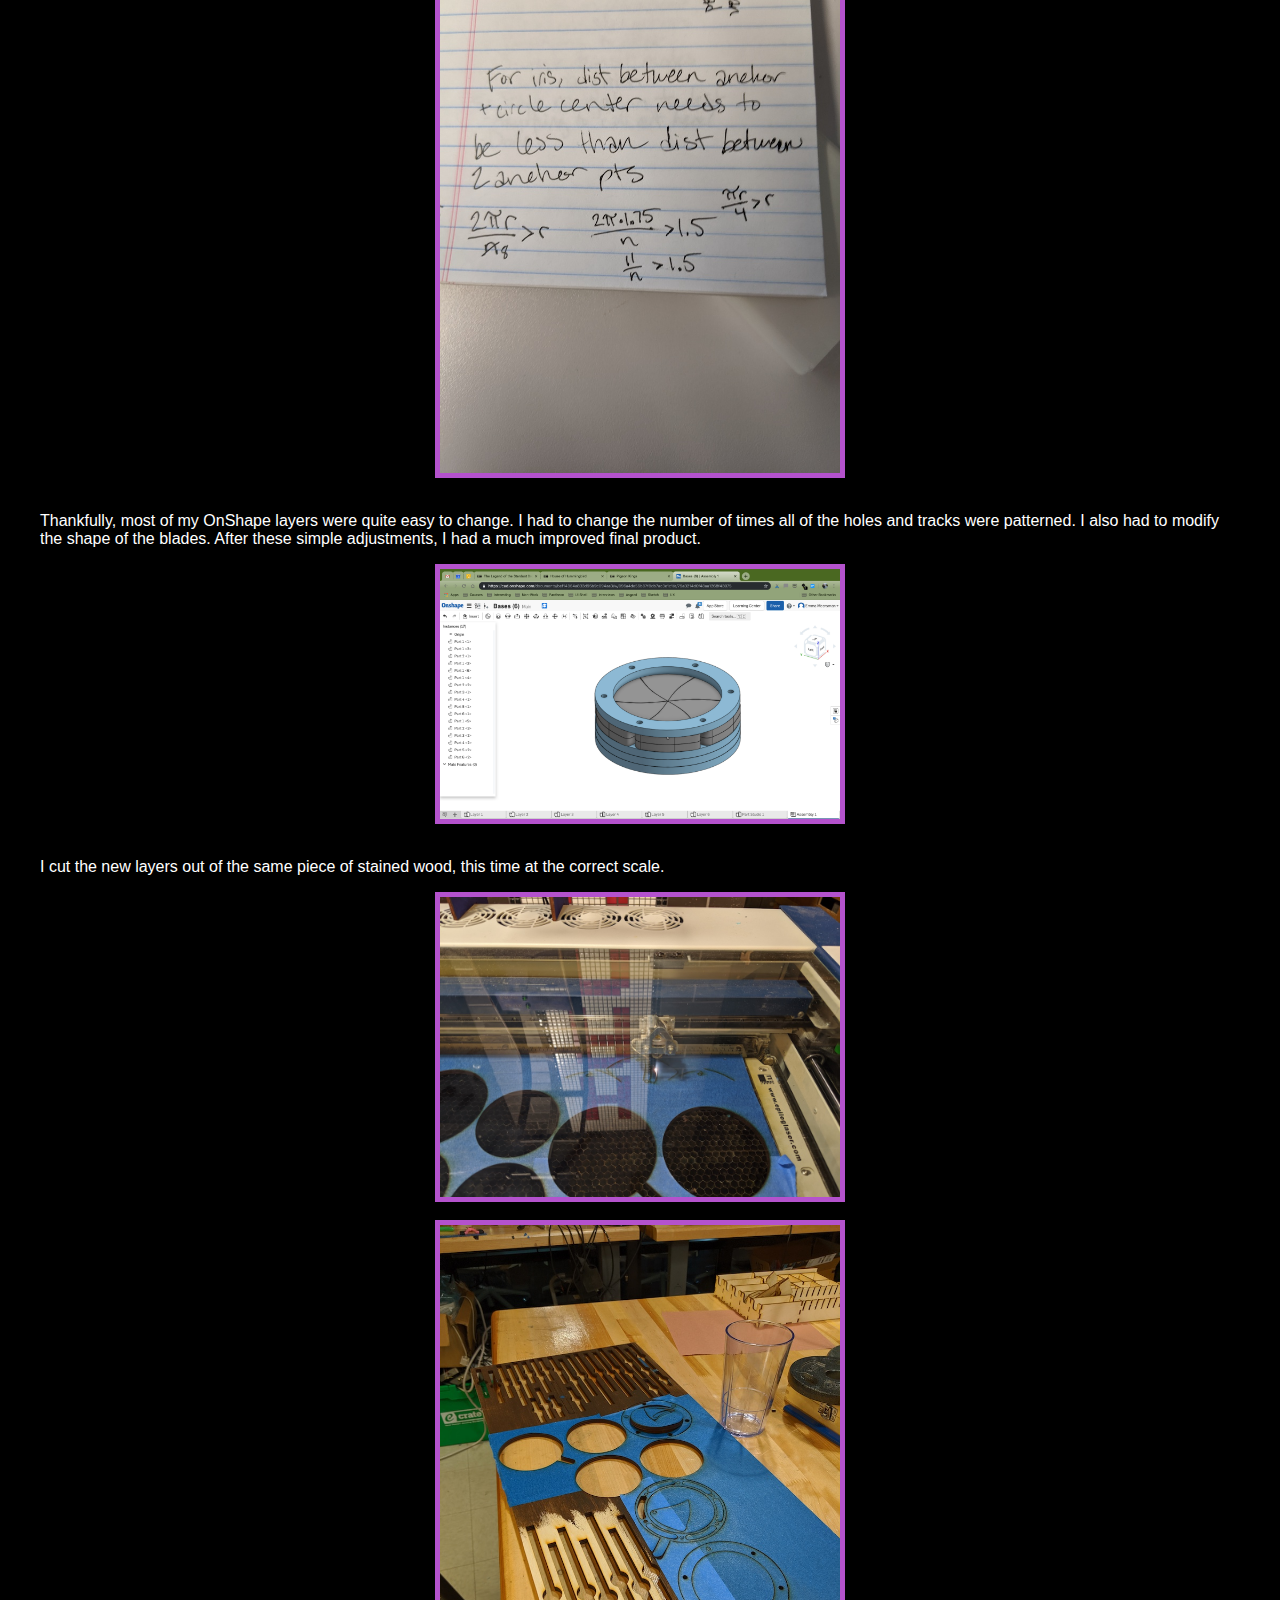
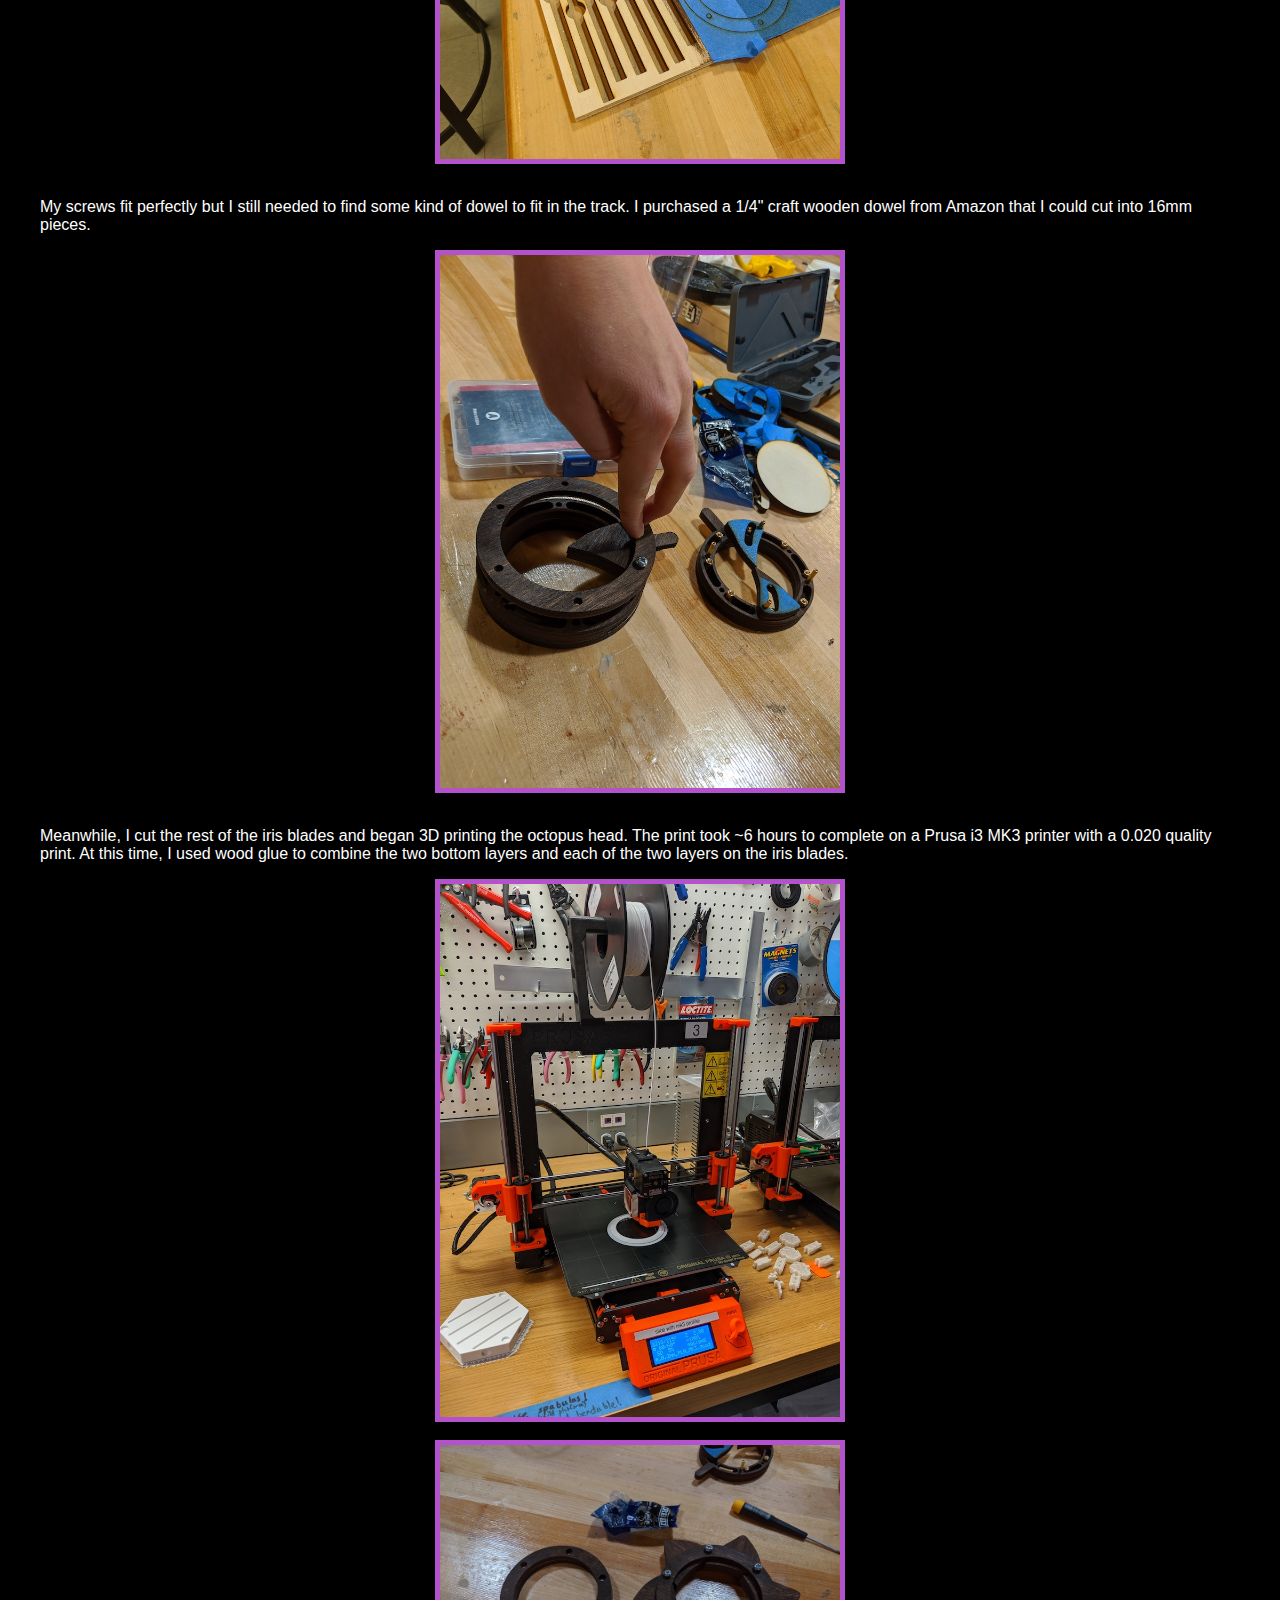
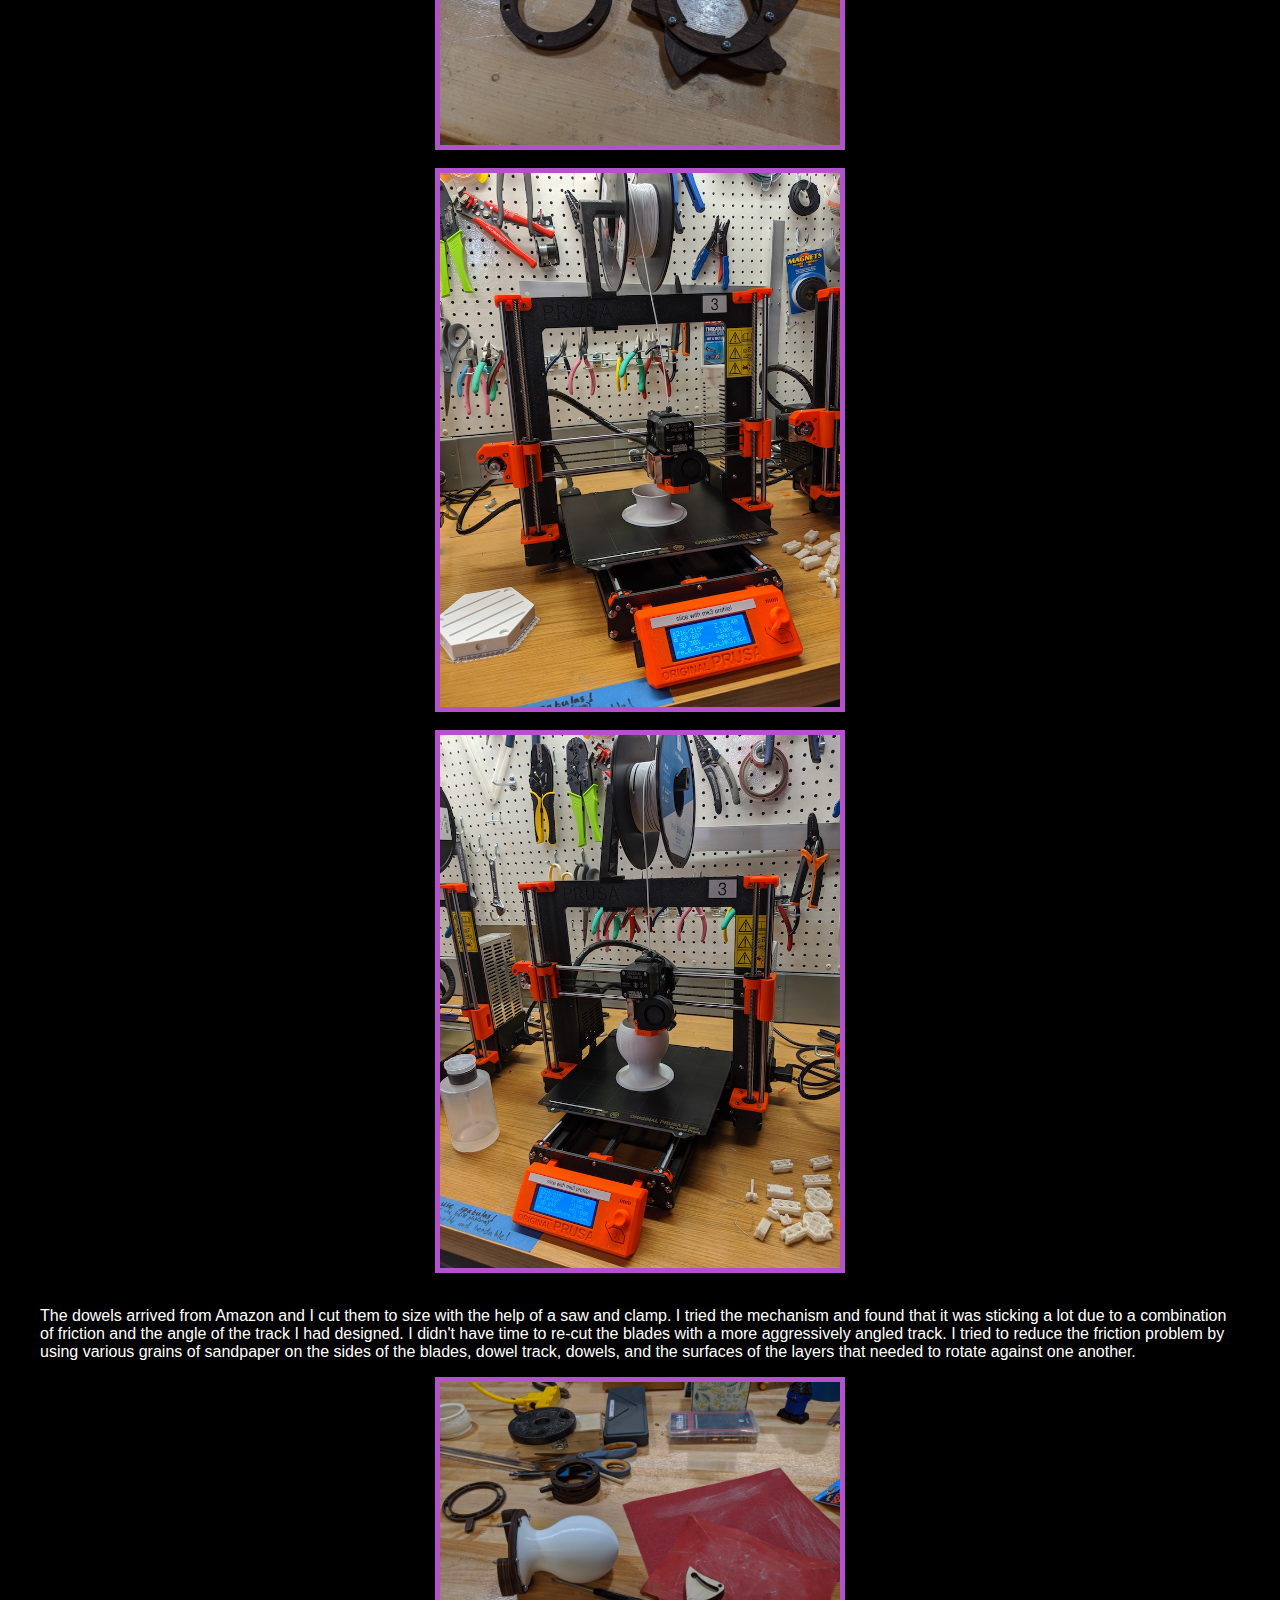
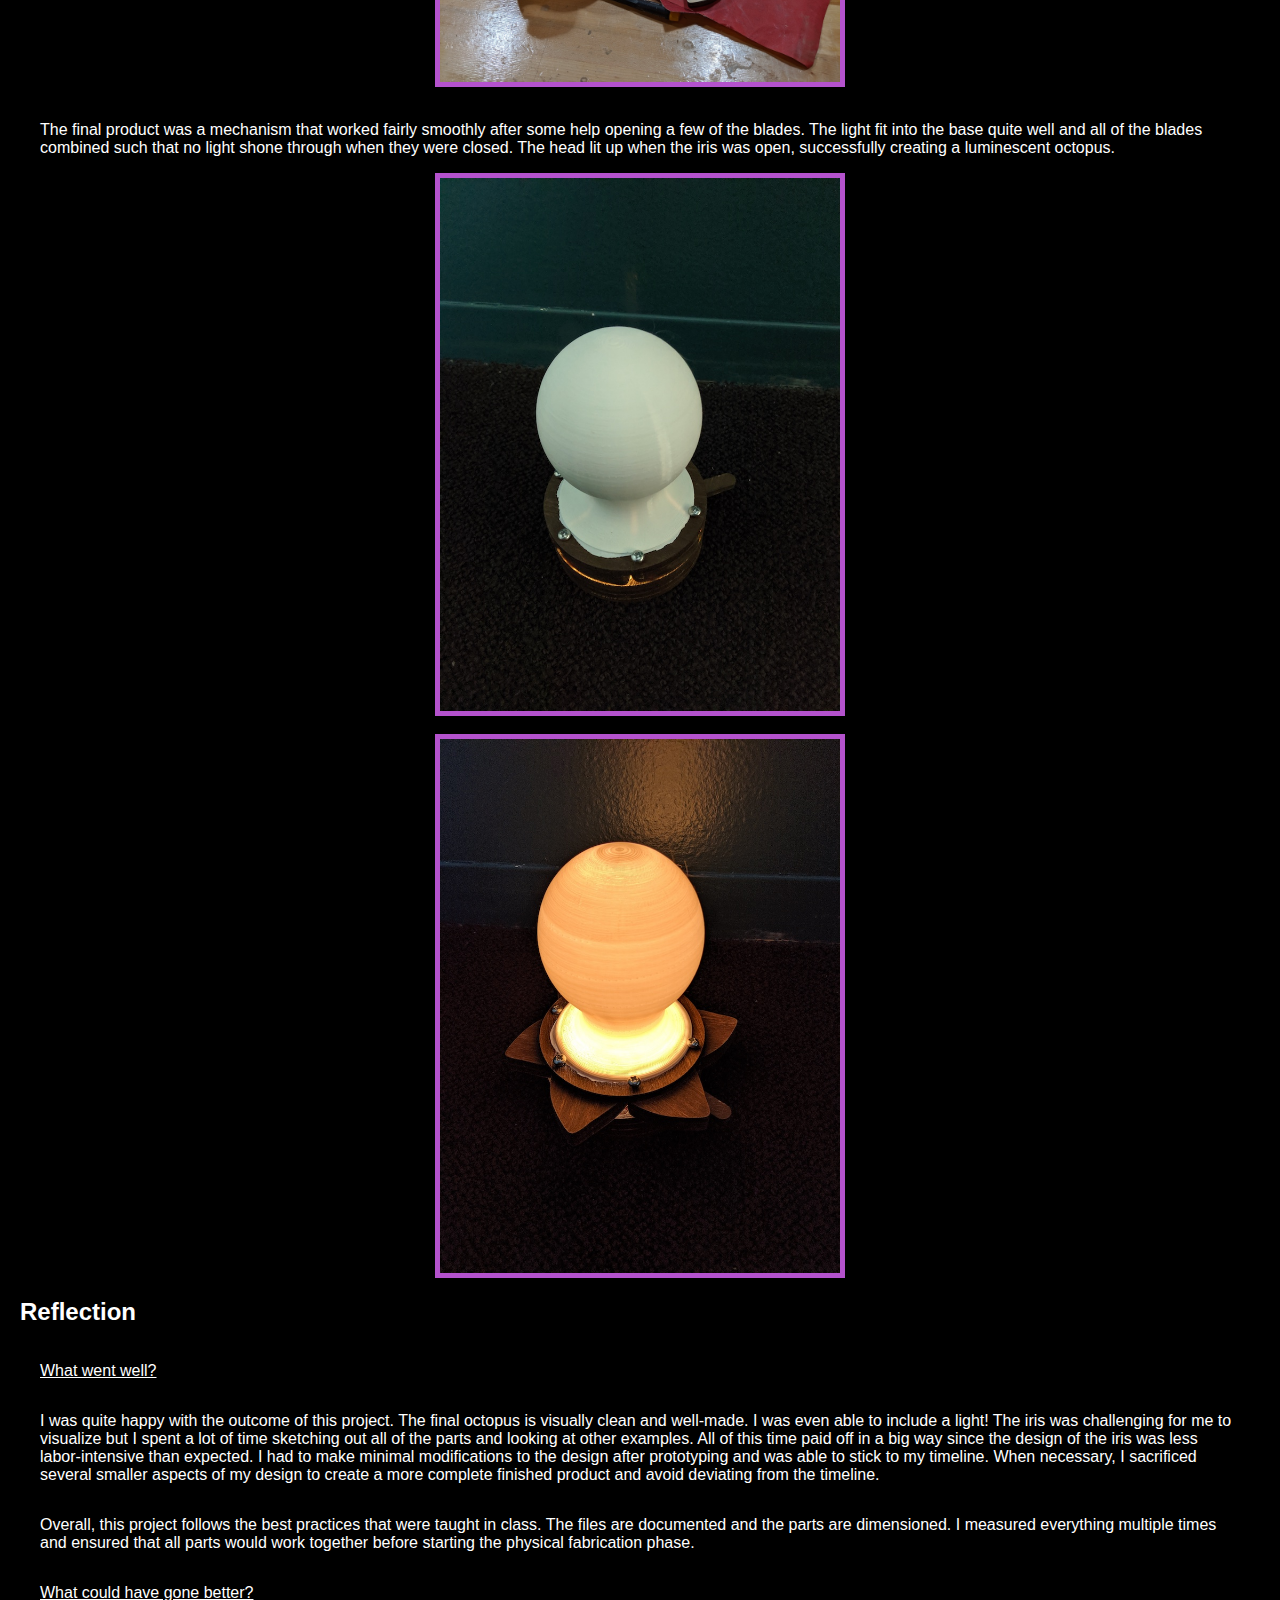
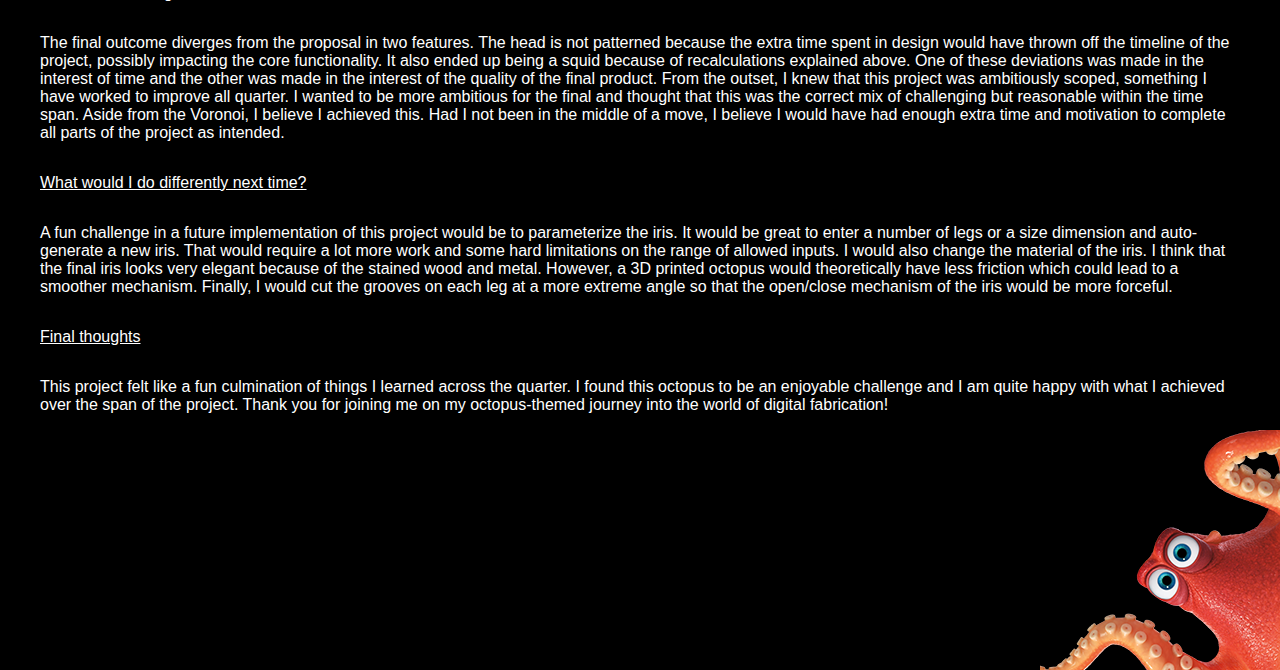
<file: assignment8.html>
<!DOCTYPE html> 
<html> 
    <head> 
        <meta charset="utf-8"> 
        <meta name="viewport" content="width=device-width, maximum-scale=1.0" />

        <title>Emma's HCDE 598 Digital Fabrication Page!</title> 

        <link href="style.css" media="screen" rel="stylesheet" type="text/css" />

    </head> 
    <body> 
        <img class="hank" align="right" src="a7/hank.png">
        <div class="header">
            <div class="title-wrap">
                <h1>Final Project: Surprise Octopus!</h1>
            </div>
        </div>
        <div class="assignment-content">
            <h2>Problem Statement</h2>
            <p>
                Final project week! The assignment was to implement the <a href="assignment7.html">project plan from last week</a> and create something which combined multiple fabrication techniques taught throughout the quarter. The project statement was the following:
            </p>
            <p>
                <i>Design and digitally fabricate an object of your choosing using at least four of the techniques you have learned in class. It can be any kind of object with any kind of intended audience, but it must follow the plan you presented in proposal week.</i>
            </p>
            <h2>Concept Review</h2>
            <p>
                My chosen final project was to construct an octopus with a 3D printed head and a mechanical iris body that would sprout legs when the iris was opened. Time permitting, I wanted to add a light feature to the base so that the head would light up when the iris was open. The project used the following techniques learned in this class:
            </p>
            <ul>
                <li>Laser cutting (octopus body/mechanical iris)</li>
                <li>CAD (designing the octopus head in Rhino and mechanical iris in OnShape)</li>
                <li>3D printing (octopus head)</li>
                <li>Moving/interlocking/stock parts (mechanical iris)</li>
            </ul>
            <p>
                I included the following brainstorming sketches in my project proposal. They are copied here to show the first parts of my process for this project.
            </p>
            <img src="a8/brainstorming.png" width=400>
            <br/>
            <img src="a8/more_brainstorming.png" width=400>

            <h2>Parts and Files</h2>
            <p>
                Here is the final Bill of Materials for this project:
            </p>
            <table>
                <tr>
                    <th>Material</th>
                    <th>Quantity</th>
                    <th>Sourcing Notes</th>
                    <th>Price</th>
                </tr>
                <tr>
                    <td>6mm plywood</td>
                    <td>2 24x18" sheets</td>
                    <td>Sources from Google makerspace</td>
                    <td>N/A</td>
                </tr>
                <tr>
                    <td>White filament</td>
                    <td>Much less than 1 roll</td>
                    <td>Sourced from Google makerspace</td>
                    <td>N/A</td>
                </tr>
                <tr>
                    <td>Titebond Premium wood glue</td>
                    <td>Much less than 1 tube</td>
                    <td>Sourced from Google makerspace</td>
                    <td>N/A</td>
                </tr>
                <tr>
                    <td>Minwax Express Color pecan wood stain</td>
                    <td>Much less than 1 tube</td>
                    <td>Already applied to plywood (by me for <a href="assignment5.html">Assignment 5</a>)</td>
                    <td>N/A</td>
                </tr>
                <tr>
                    <td>1/4" wooden dowels</td>
                    <td>6 count (for underside of iris)</td>
                    <td>Purchased from Amazon, cut to 0.6" each</td>
                    <td>$3.14</td>
                </tr>
                <tr>
                    <td>1" #8 pan head wood screws</td>
                    <td>6 count (for top of iris)</td>
                    <td>Purchased from Home Depot</td>
                    <td>$1.18</td>
                </tr>
                <tr>
                    <td>Commercial Electric 3" LED Battery-operated puck lights</td>
                    <td>1 (bought in 3-pack)</td>
                    <td>Purchased from Home Depot</td>
                    <td>$12</td>
                </tr>
            </table>
            <br/>
            <p>
                The total material cost for the project was $16.32 not including the filament, wood, glue, and stain that were provided for free in my makerspace.
            </p>
            <p>
                Here are the final source files for all parts of this project: <a href="a8/OctoIris.3dm">Head (3dm)</a> <a href="https://cad.onshape.com/documents/bef14864a833d95b9c094aa3/w/096a4de56b87f8db7ac3e1c1/e/f2b40f26327c250f026a3a7a">Body (OnShape)</a>
            </p>
            <h2>The Digital Part</h2>
            <p>
                I began the project by building the octopus head in Rhino. I quickly created a sphere and a circle extruded along a curve. I merged the two together and had a basic shape from the head. The base had a radius of 3" because I knew my final project would be approximately that size and I planned to resize later if necessary.
            </p>
            <img src="a8/img1.png" width=400>
            <br/>
            <p>
                My initial plan was to apply a Voronoi pattern to the surface of the head. Unfortunately, a search for a generator online did not yield any results that worked without additional script downloads. I wanted to keep things fairly simple so I thought about trying to apply a more generic geometric pattern to the surface of the head. I played around with a hexagon pattern generated via Grasshopper but I couldn't cleanly trim the pattern from the head.
            </p>
            <img src="a8/img2.png" width=400>
            <br/>
            <p>
                Rather than spend a dangerously long amount of time on a relatively small part of the project, I decided to cut my losses and move forward with an unpatterned head. I transitioned to OnShape to begin the mechanical iris design. I wanted to create an 8-bladed iris in which the blades would protrude from the ring when open. Before designing anything in digital form, I looked at a lot of examples. Most irises had 5 blades which did not protrude from the sides when opened. After a lot more research and sketching, I started to understand the various components of the iris. I also tried to plan the number of layers I would need for the finished iris. I knew that I would need two layers of wood to stabilize the dowels, a single layer with the dowel rotation track, two layers for the blades (one with the dowel track and one fully intact), and a final layer for the screws on top.
            </p>
            <p>
                Once I had a mental model of the layers and components involved in the iris, I purchased the wood screws which would need to go through 4 layers of 6mm plywood (~1" long). I couldn't find any metal dowel pins at Home Depot so I started designing with the intention of finding a dowel-shaped object later in the process. I also found some 3" diameter puck lights at Home Depot and bought them with the ambitious goal of incorporating light into the final design.
            </p>
            <img src="a8/img4.png" width=400>
            <br/>
            <img src="a8/img3.png" width=400>
            <br/>
            <img src="a8/img5.png" width=400>
            <br/>
            <p>
                I created all of the layers in OnShape, making liberal use of extrusion and rotation. I made holes the size of my wood screws and dowel holes/tracks with 1/4" diameter. The blades of the iris were roughly traced using the curve of the circle as a guideline. Once all of the layers were designed, I put them together in an assembly to ensure that the rotation would work properly and everything would fit together. I was confident about the latter but not sold on the former.
            </p>
            <img src="a8/img6.png" width=400>
            <br/>
            <img src="a8/img7.png" width=400>
            <br/>
            <p>
                Despite a few uncertainties about how all the blades would open and close, I decided to cut out the piece and test a few of the blades. I exported all of the layers as DXFs and arranged them into a single SVG file in Illustrator.
            </p>
            <img src="a8/img8.png" width=400>
            <br/>
            <h2>The Fabrication Part</h2>
            <p>
                Despite my best attempts to correctly scale things in Illustrator, I ended up with an inch->millimeter mismatch somewhere along the way. The first iteration of my laser cut iris (100 power, 10 speed, 6mm plywood) was too small. Luckily, this was an adorable prototyping size and I was able to find some stock parts which helped me prototype the complete assembly. I used some leftover stained wood from a previous project so everything looked very sleek.
            </p>
            <img src="a8/img9.jpg" width=400>
            <br/>
            <img src="a8/img10.jpg" width=400>
            <br/>
            <p>
                I quickly realized that 8 blades with a 3" diameter would not allow me to open the iris as much as I wanted. I did a bit of math and realized that 6 blades yield a much more elegant mechanism. Since the final product would still be a cephalopod, I decided to modify my design.
            </p>
            <img src="a8/img11.jpg" width=400>
            <br/>
            <p>
                Thankfully, most of my OnShape layers were quite easy to change. I had to change the number of times all of the holes and tracks were patterned. I also had to modify the shape of the blades. After these simple adjustments, I had a much improved final product.
            </p>
            <img src="a8/img11a.png" width=400>
            <br/>
            <p>
                I cut the new layers out of the same piece of stained wood, this time at the correct scale.
            </p>
            <img src="a8/img12.jpg" width=400>
            <br/>
            <img src="a8/img13.jpg" width=400>
            <br/>
            <p>
                My screws fit perfectly but I still needed to find some kind of dowel to fit in the track. I purchased a 1/4" craft wooden dowel from Amazon that I could cut into 16mm pieces.
            </p>
            <img src="a8/img14.jpg" width=400>
            <br/>
            <p>
                Meanwhile, I cut the rest of the iris blades and began 3D printing the octopus head. The print took ~6 hours to complete on a Prusa i3 MK3 printer with a 0.020 quality print. At this time, I used wood glue to combine the two bottom layers and each of the two layers on the iris blades. 
            </p>
            <img src="a8/img15.jpg" width=400>
            <br/>
            <img src="a8/img16.jpg" width=400>
            <br/>
            <img src="a8/img17.jpg" width=400>
            <br/>
            <img src="a8/img18.jpg" width=400>
            <br/>
            <p>
                The dowels arrived from Amazon and I cut them to size with the help of a saw and clamp. I tried the mechanism and found that it was sticking a lot due to a combination of friction and the angle of the track I had designed. I didn't have time to re-cut the blades with a more aggressively angled track. I tried to reduce the friction problem by using various grains of sandpaper on the sides of the blades, dowel track, dowels, and the surfaces of the layers that needed to rotate against one another.
            </p>
            <img src="a8/img19.jpg" width=400>
            <br/>
            <p>
                The final product was a mechanism that worked fairly smoothly after some help opening a few of the blades. The light fit into the base quite well and all of the blades combined such that no light shone through when they were closed. The head lit up when the iris was open, successfully creating a luminescent octopus.
            </p>
            <img src="a8/img20.jpg" width=400>
            <br/>
            <img src="a8/final.jpg" width=400>
            <h2>Reflection</h2>
            <p>
                <u>What went well?</u>
            </p>
            <p>
                I was quite happy with the outcome of this project. The final octopus is visually clean and well-made. I was even able to include a light! The iris was challenging for me to visualize but I spent a lot of time sketching out all of the parts and looking at other examples. All of this time paid off in a big way since the design of the iris was less labor-intensive than expected. I had to make minimal modifications to the design after prototyping and was able to stick to my timeline. When necessary, I sacrificed several smaller aspects of my design to create a more complete finished product and avoid deviating from the timeline.
            </p>
            <p>
                Overall, this project follows the best practices that were taught in class. The files are documented and the parts are dimensioned. I measured everything multiple times and ensured that all parts would work together before starting the physical fabrication phase.
            </p>
            <p>
                <u>What could have gone better?</u>
            </p>
            <p>
                The final outcome diverges from the proposal in two features. The head is not patterned because the extra time spent in design would have thrown off the timeline of the project, possibly impacting the core functionality. It also ended up being a squid because of recalculations explained above. One of these deviations was made in the interest of time and the other was made in the interest of the quality of the final product. From the outset, I knew that this project was ambitiously scoped, something I have worked to improve all quarter. I wanted to be more ambitious for the final and thought that this was the correct mix of challenging but reasonable within the time span. Aside from the Voronoi, I believe I achieved this. Had I not been in the middle of a move, I believe I would have had enough extra time and motivation to complete all parts of the project as intended.
            </p>
            <p>
                <u>What would I do differently next time?</u>
            </p>
            <p>
                A fun challenge in a future implementation of this project would be to parameterize the iris. It would be great to enter a number of legs or a size dimension and auto-generate a new iris. That would require a lot more work and some hard limitations on the range of allowed inputs. I would also change the material of the iris. I think that the final iris looks very elegant because of the stained wood and metal. However, a 3D printed octopus would theoretically have less friction which could lead to a smoother mechanism. Finally, I would cut the grooves on each leg at a more extreme angle so that the open/close mechanism of the iris would be more forceful.
            </p>
            <p>
                <u>Final thoughts</u>
            </p>
            <p>
                This project felt like a fun culmination of things I learned across the quarter. I found this octopus to be an enjoyable challenge and I am quite happy with what I achieved over the span of the project. Thank you for joining me on my octopus-themed journey into the world of digital fabrication!
            </p>
        </div>
        <img class="hank2" align="right" src="a7/hank.png">
    </body>
</html>
</file>
<file: style.css>
html, body {
  padding: 0 0 0 0;
  margin: 0;
  font-family: 'helvetica', 'arial', 'sans';
  background-color: black;
}

body {
  height: 100%;
}

h1,h2,h3,h4 {
  font-family: 'helvetica', 'arial', 'sans';
}

a, p, figcaption {
  color: #fff;
}

.header .title-wrap {
  background-color: black;
  border-radius: 42px;
  position: relative;
  top: 30px;
  left: -50px;
}

.header {
  color: #fff;
  margin: 30px 30px 30px 30px;
  background-image: url("triangles.jpg");
  background-size: cover;
  height: 250px;
  min-width: 340px;
}

.header h1 {
  font-size: 50px;
  color: #B452CD;
  padding: 10px;
  position: relative;
  left: 50px;
}

.about-me img {
  display: block;
  margin: 0 auto;
  padding: 5px;
  border: 3px solid black;
  background-color: #fff;
}

.about-me {
  padding-left: 30px;
}

.assignments {
  display: flex;
  flex-direction: row;
  justify-content: center;
  flex-wrap: wrap;
}

.assignment {
  font-size: 12px;
  line-height: 24px;
  font-family: 'helvetica', 'arial', 'sans';
  padding: 20px 20px 20px 30px;
  display: flex;
  flex-direction: column;
}

.assignment a {
    color: #fff;
    text-decoration: none;
}

.assignment a:hover h2 {
  color: #B452CD;
  text-decoration: none;
}

.assignment a:hover img {
  background-color: #B452CD;
}

.assignment img {
  padding: 5px;
  border: 2px solid black;
  height: 300px;
  background-color: #fff;
}

.assignment p {
  display: flex;
  justify-content: center;
}

.hank {
  margin-top: -35px;
  position: relative;
  z-index: 1;
}

.hank2 {
  transform: rotate(90deg);
  position: relative;
  z-index: 1;
}

.assignment-content {
  display: flex;
  flex-direction: column;
  justify-content: center;
}

.assignment-content h2 {
  color: #fff;
  padding-left: 20px;
}

.assignment-content h3 {
  color: #fff;
  margin: 0 auto;
}

.assignment-content ol,
.assignment-content ul {
  color: #fff;
  margin-left: 20px;
}

.assignment-content p {
  padding: 0 40px;
}

.assignment-content img,
.assignment-content iframe {
  border: 5px solid #B452CD;
  margin: 0 auto;
  width: 400px;
}

.assignment-content table, th, td {
  color: #fff;
  margin: 0 auto;
  border: 1px solid white;
  border-collapse: collapse;
  table-layout: fixed;
}

.assignment-content th, td {
  padding: 0 5px;
  word-wrap: break-word;
}

.assignment-content p a img {
  width: 100px;
}

.footer {
    float: left;
    padding: 300px 0px 30px 30px;
}

.widebody {
    width: 800px;
    padding: 0px 30px 30px 30px;
}

.widebody a:hover {
  background: #B452CD;
  color: #FFF;
  text-decoration: none;
}
</file>
